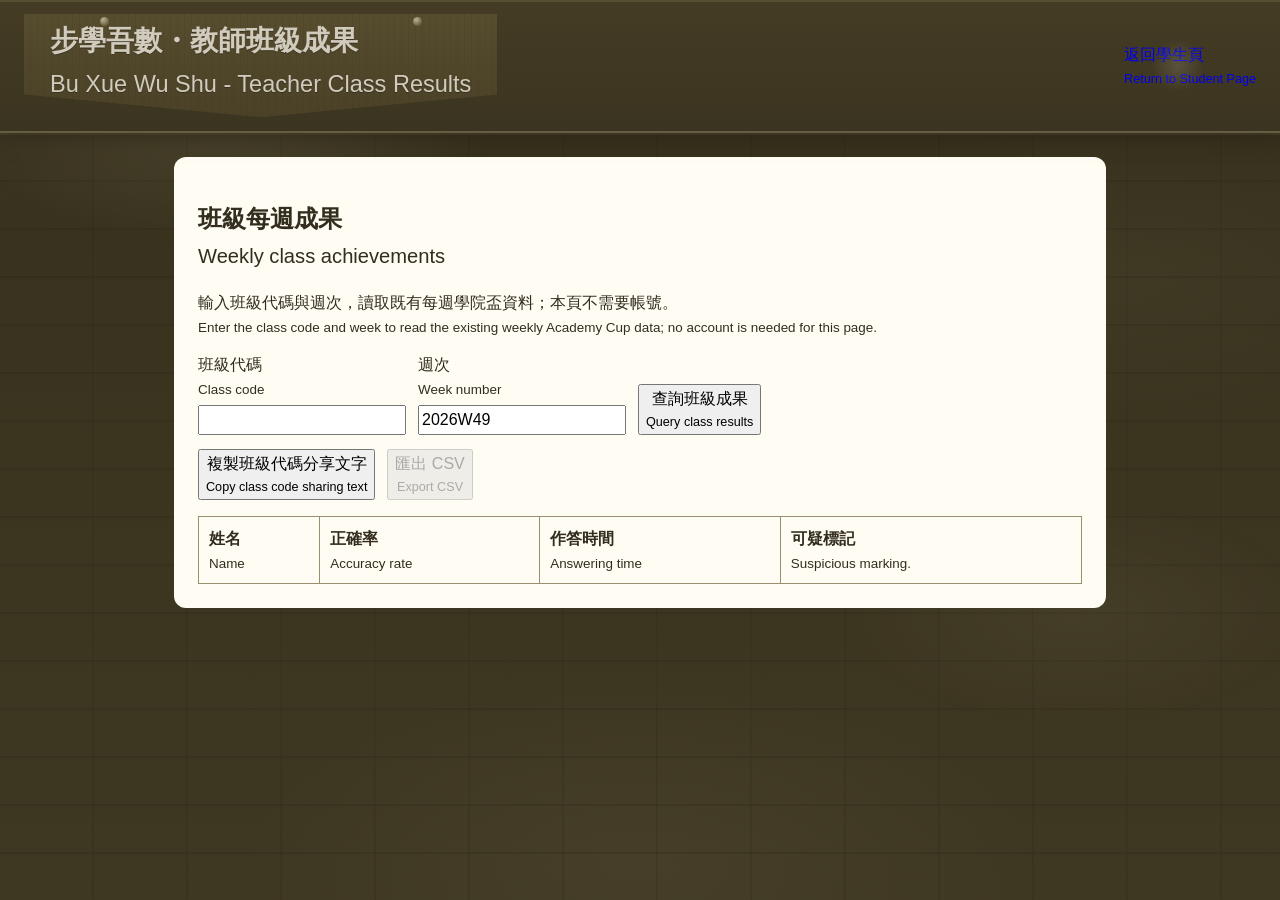
<file: math-teacher.html>
<!doctype html>
<html lang="zh-Hant">
<head>
  <meta charset="UTF-8" />
  <meta name="viewport" content="width=device-width, initial-scale=1.0" />
  <title>步學吾數・教師班級成果 / Step into Mathematics</title>
  <link rel="stylesheet" href="math.css?v=9b4a36ff62" />
</head>
<body class="teacher-page">
  <header class="topbar"><h1>步學吾數・教師班級成果</h1><nav><a href="math.html">返回學生頁</a></nav></header>
  <main class="teacher-main">
    <section class="teacher-panel" aria-labelledby="teacher-heading">
      <h2 id="teacher-heading">班級每週成果</h2>
      <p>輸入班級代碼與週次，讀取既有每週學院盃資料；本頁不需要帳號。</p>
      <form id="teacher-query">
        <label>班級代碼 <input id="teacher-room-code" required maxlength="40" autocomplete="off"></label>
        <label>週次 <input id="teacher-week" required pattern="\d{4}W\d{2}" placeholder="2026W29"></label>
        <button type="submit">查詢班級成果</button>
      </form>
      <div class="teacher-actions">
        <button id="teacher-copy-room" type="button">複製班級代碼分享文字</button>
        <button id="teacher-export-csv" type="button" disabled>匯出 CSV</button>
      </div>
      <p id="teacher-status" role="status" aria-live="polite"></p>
      <div class="teacher-table-wrap"><table id="teacher-results"><thead><tr><th>姓名</th><th>正確率</th><th>作答時間</th><th>可疑標記</th></tr></thead><tbody></tbody></table></div>
    </section>
  </main>
  
<script src="math-assets-1.js?v=cfdaf8c149"></script>
<script src="math-assets-2.js?v=dcce5ee3ed"></script>
<script src="math-assets-3.js?v=b293b37b81"></script>
<script src="math-assets-4.js?v=6dd4e45bd1"></script>
<script src="math-data.js?v=b7c9df17a8"></script>
<script src="math-en.js?v=d4c27fc9a0"></script>
<script src="math-runtime.js?v=c632b8896b"></script>
<script type="module" src="math-teacher.js?v=f87baaaa3e"></script>
</body>
</html>
</file>
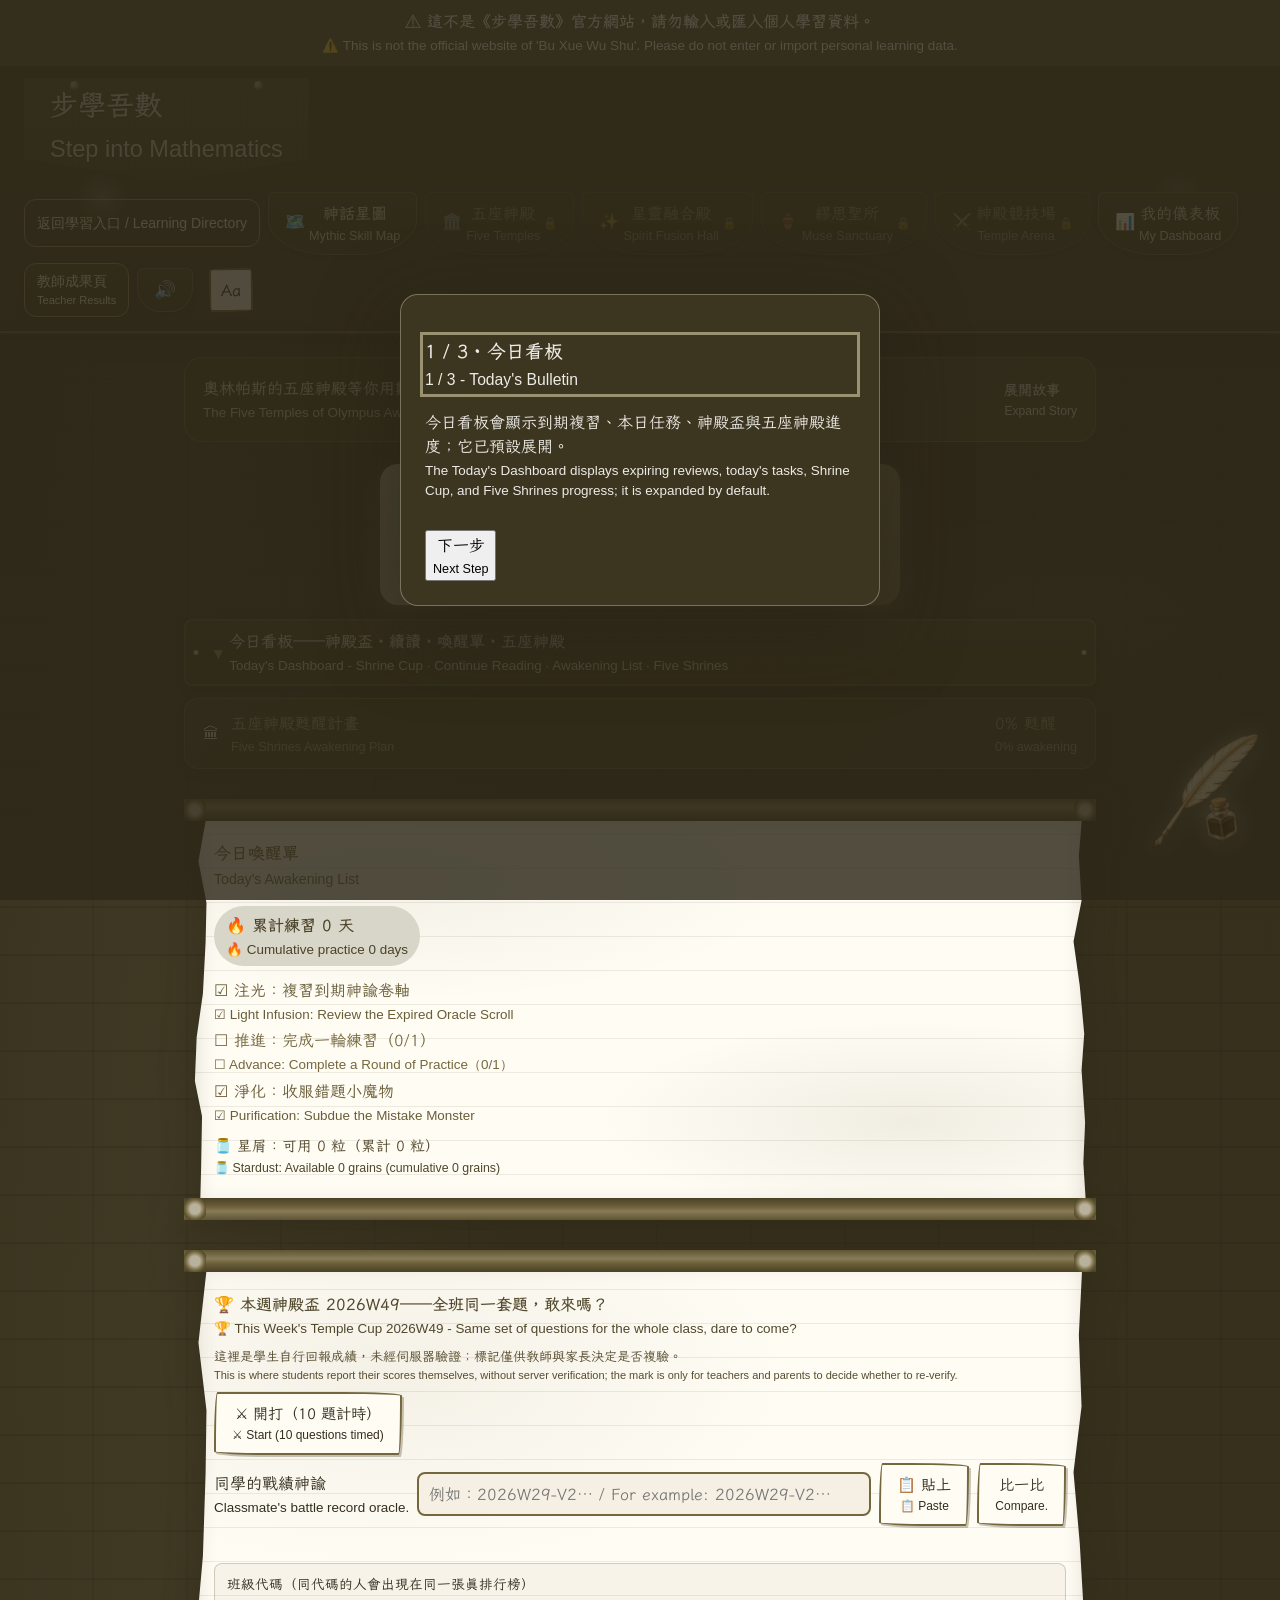
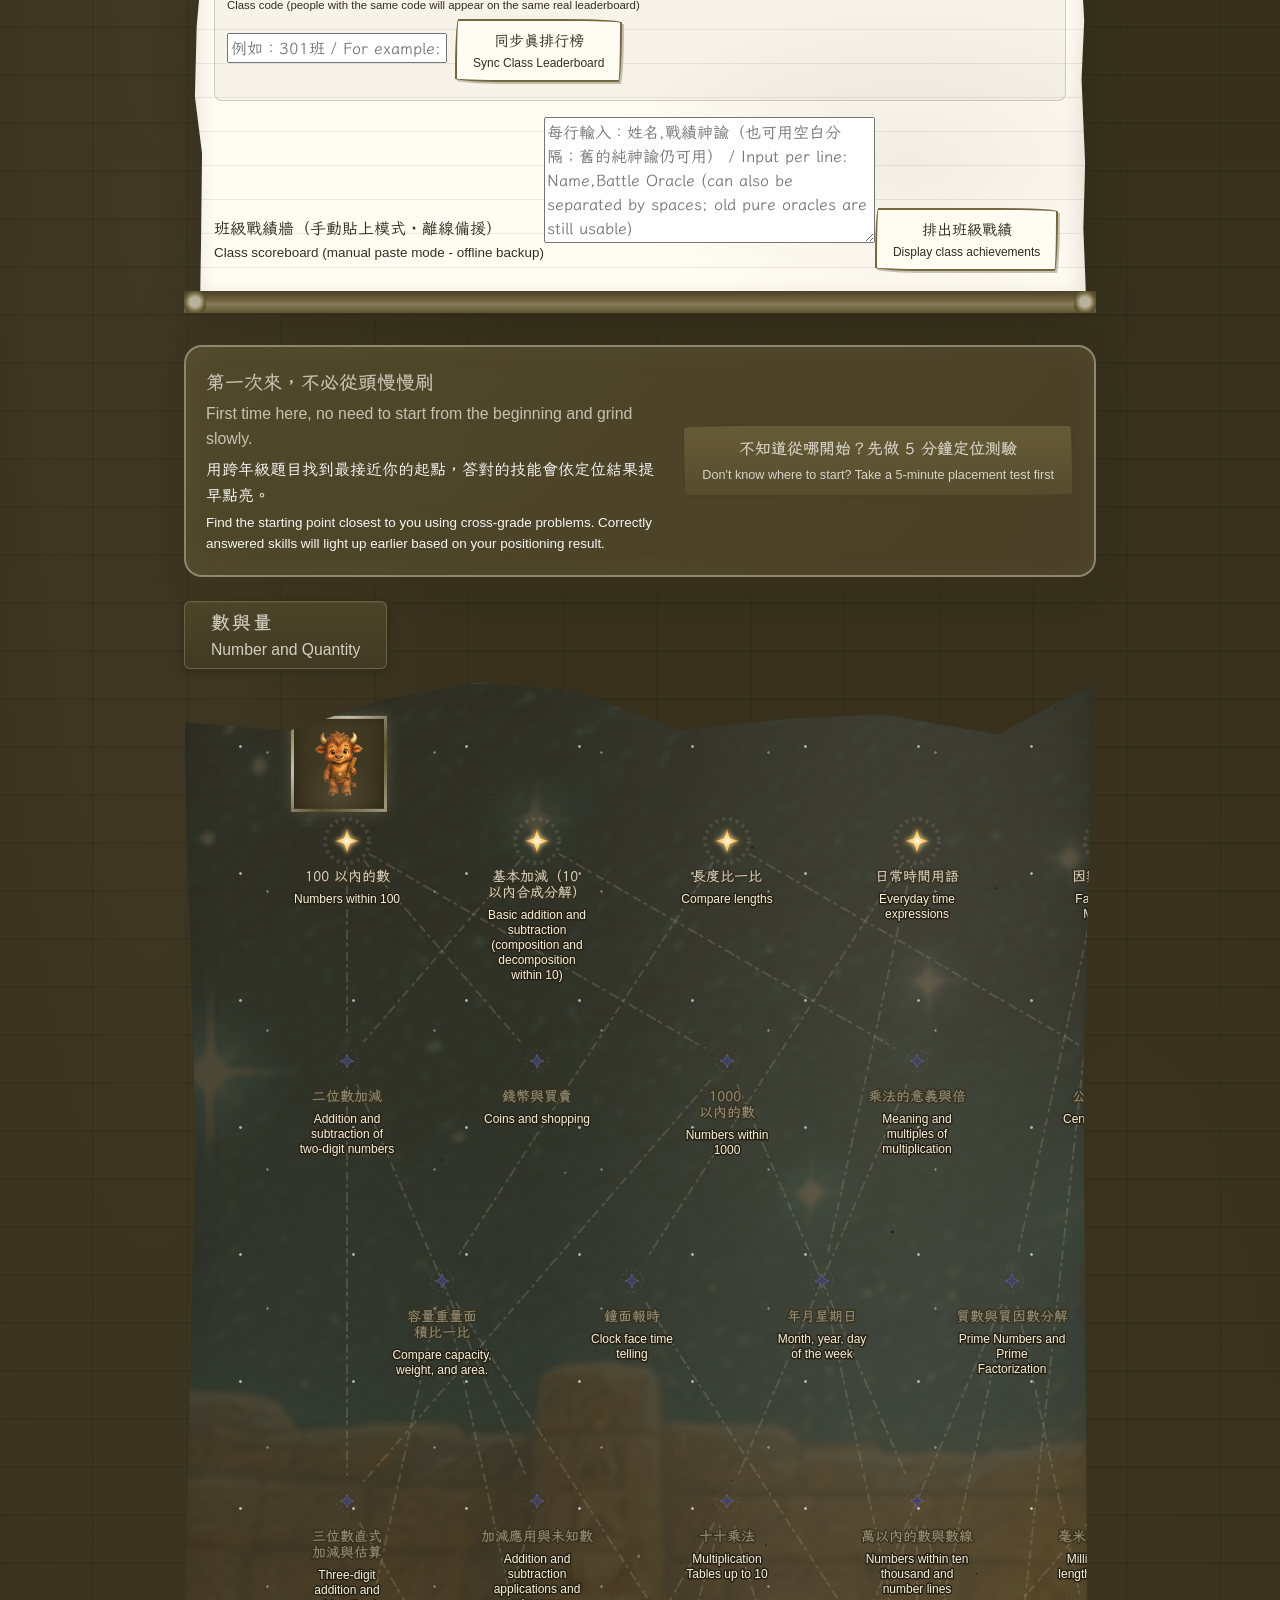
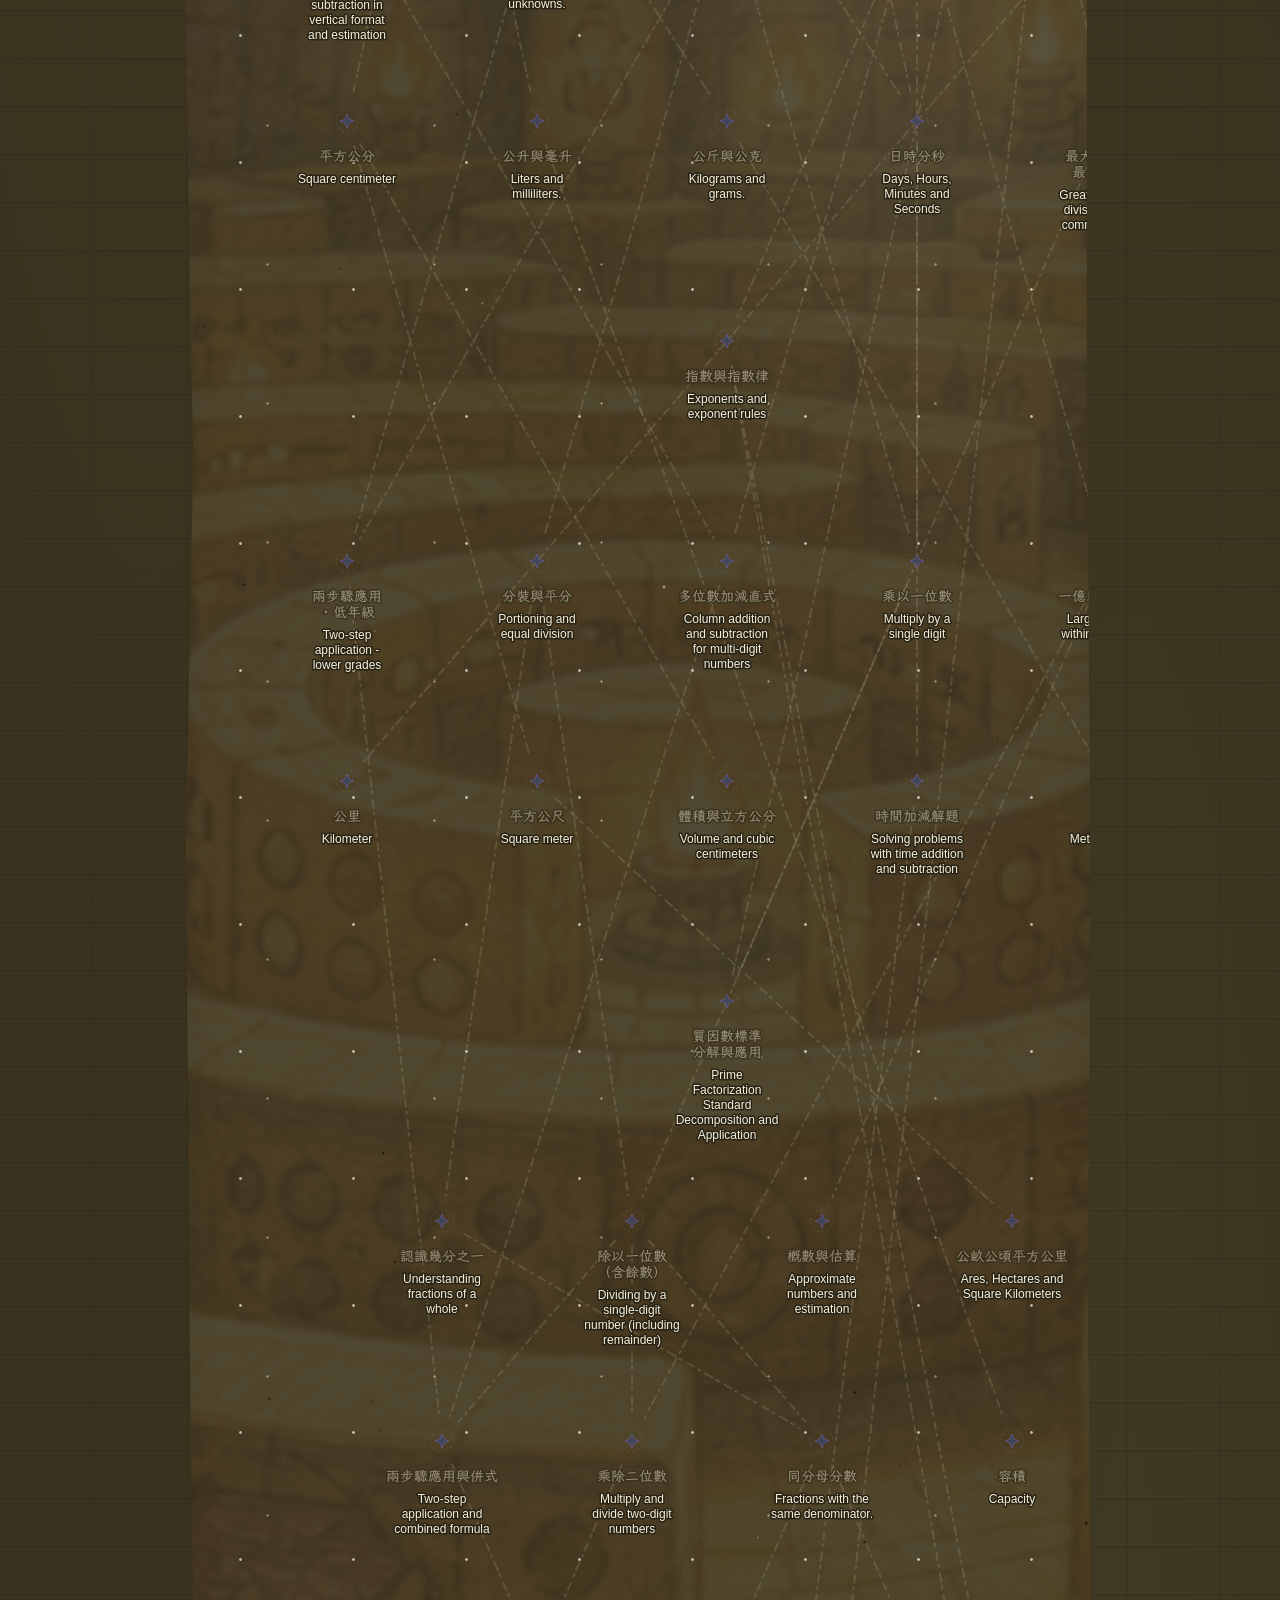
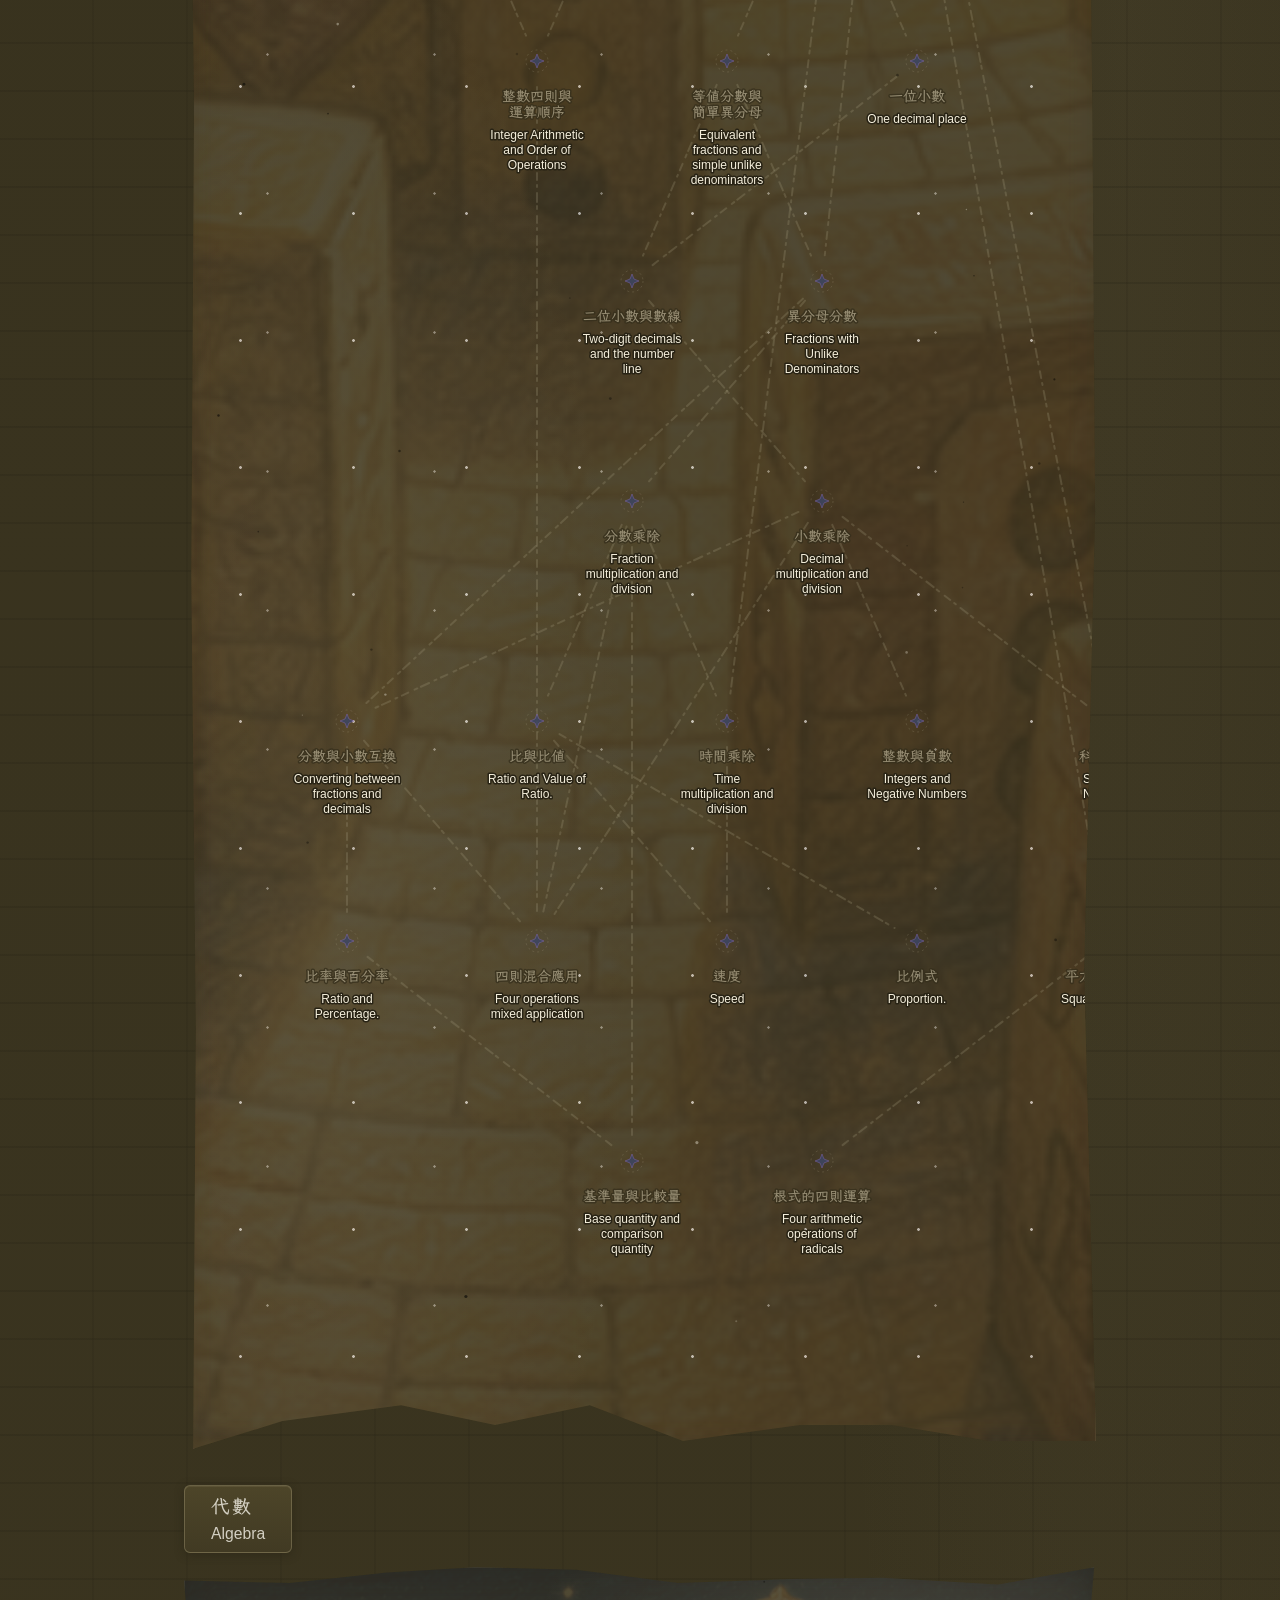
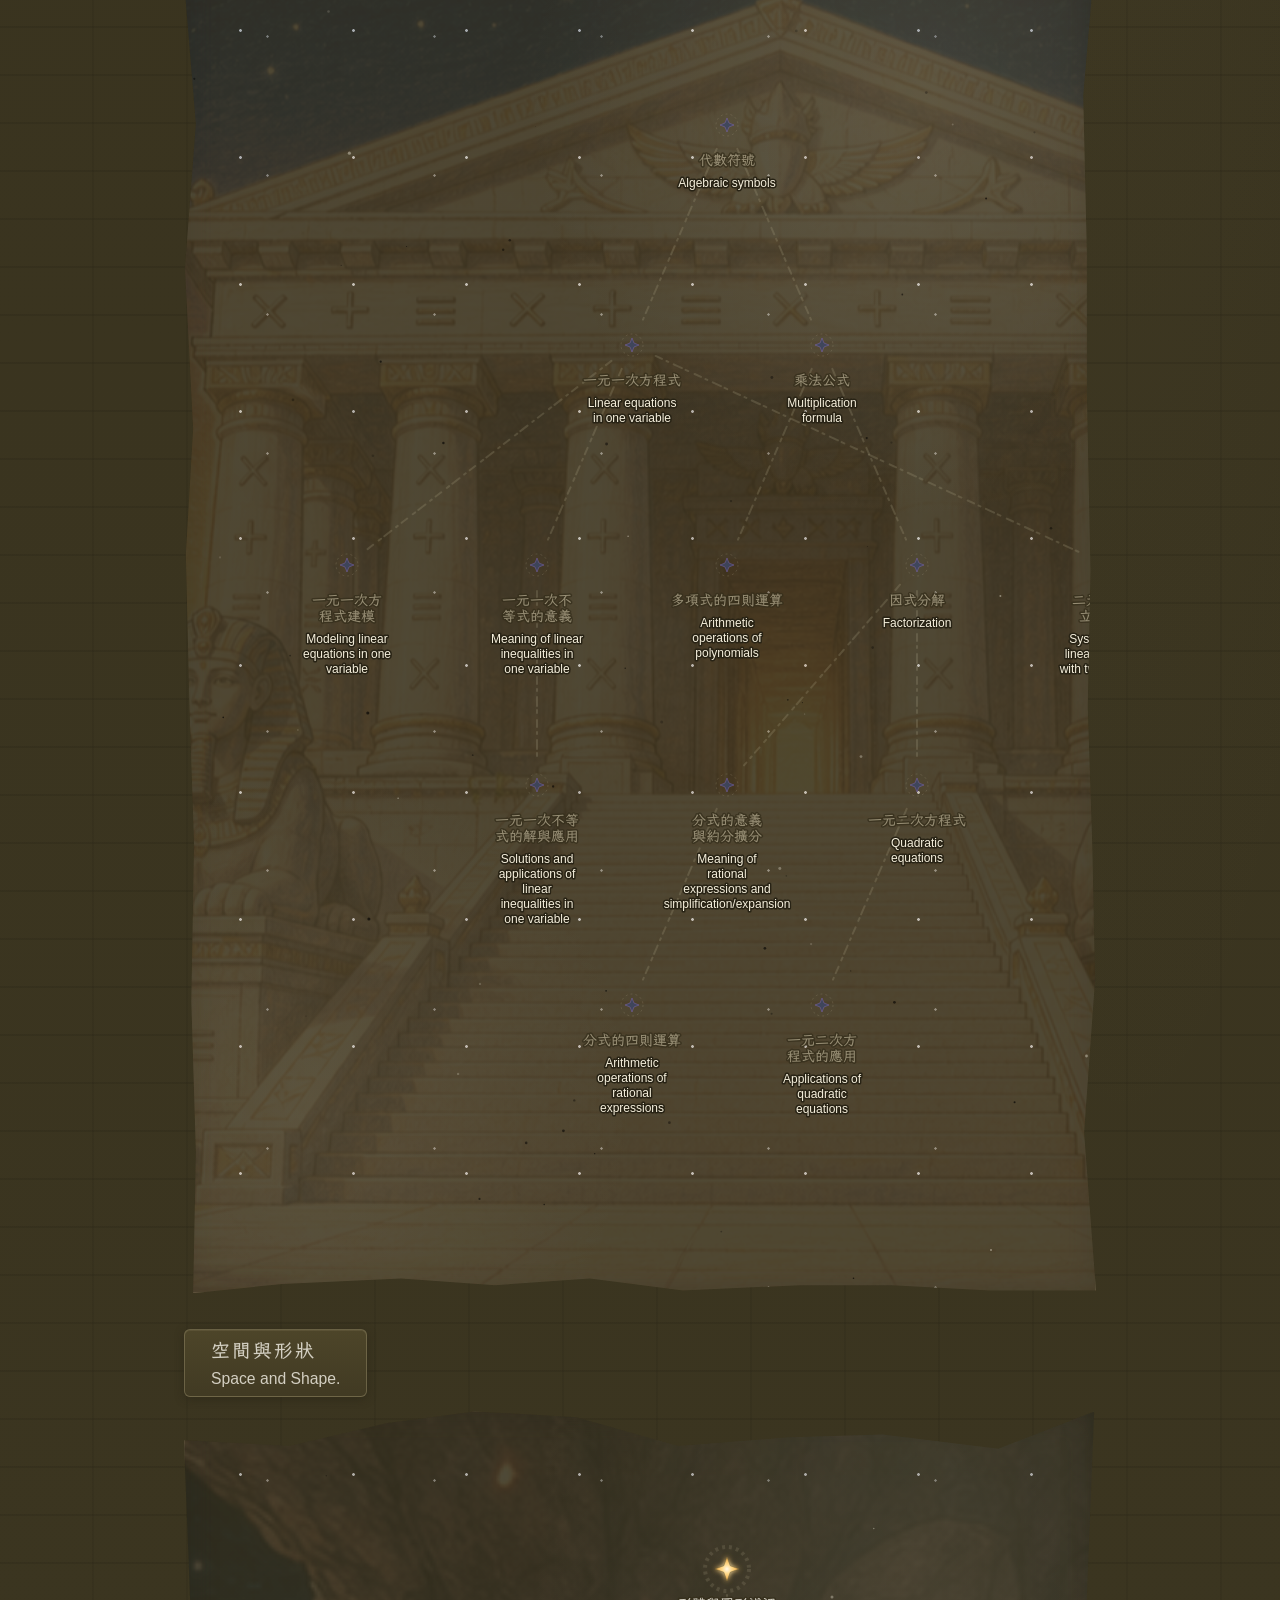
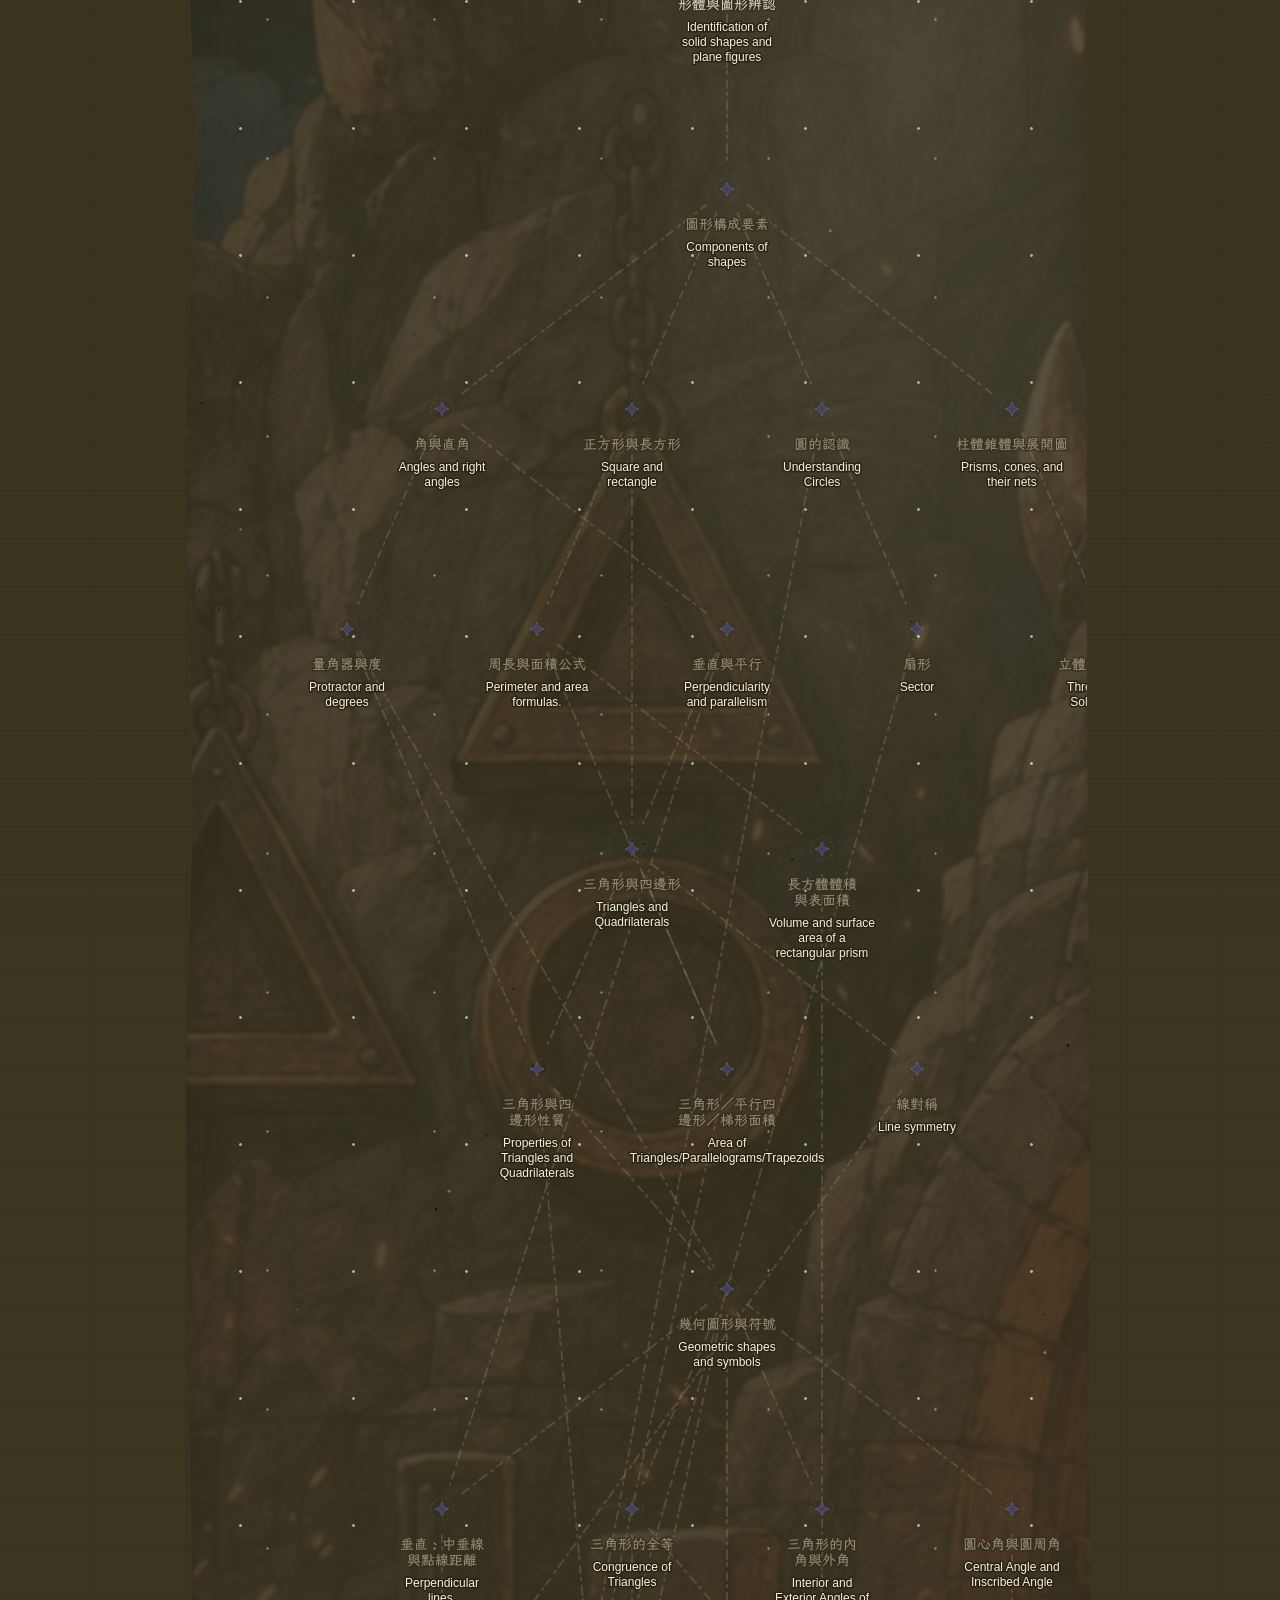
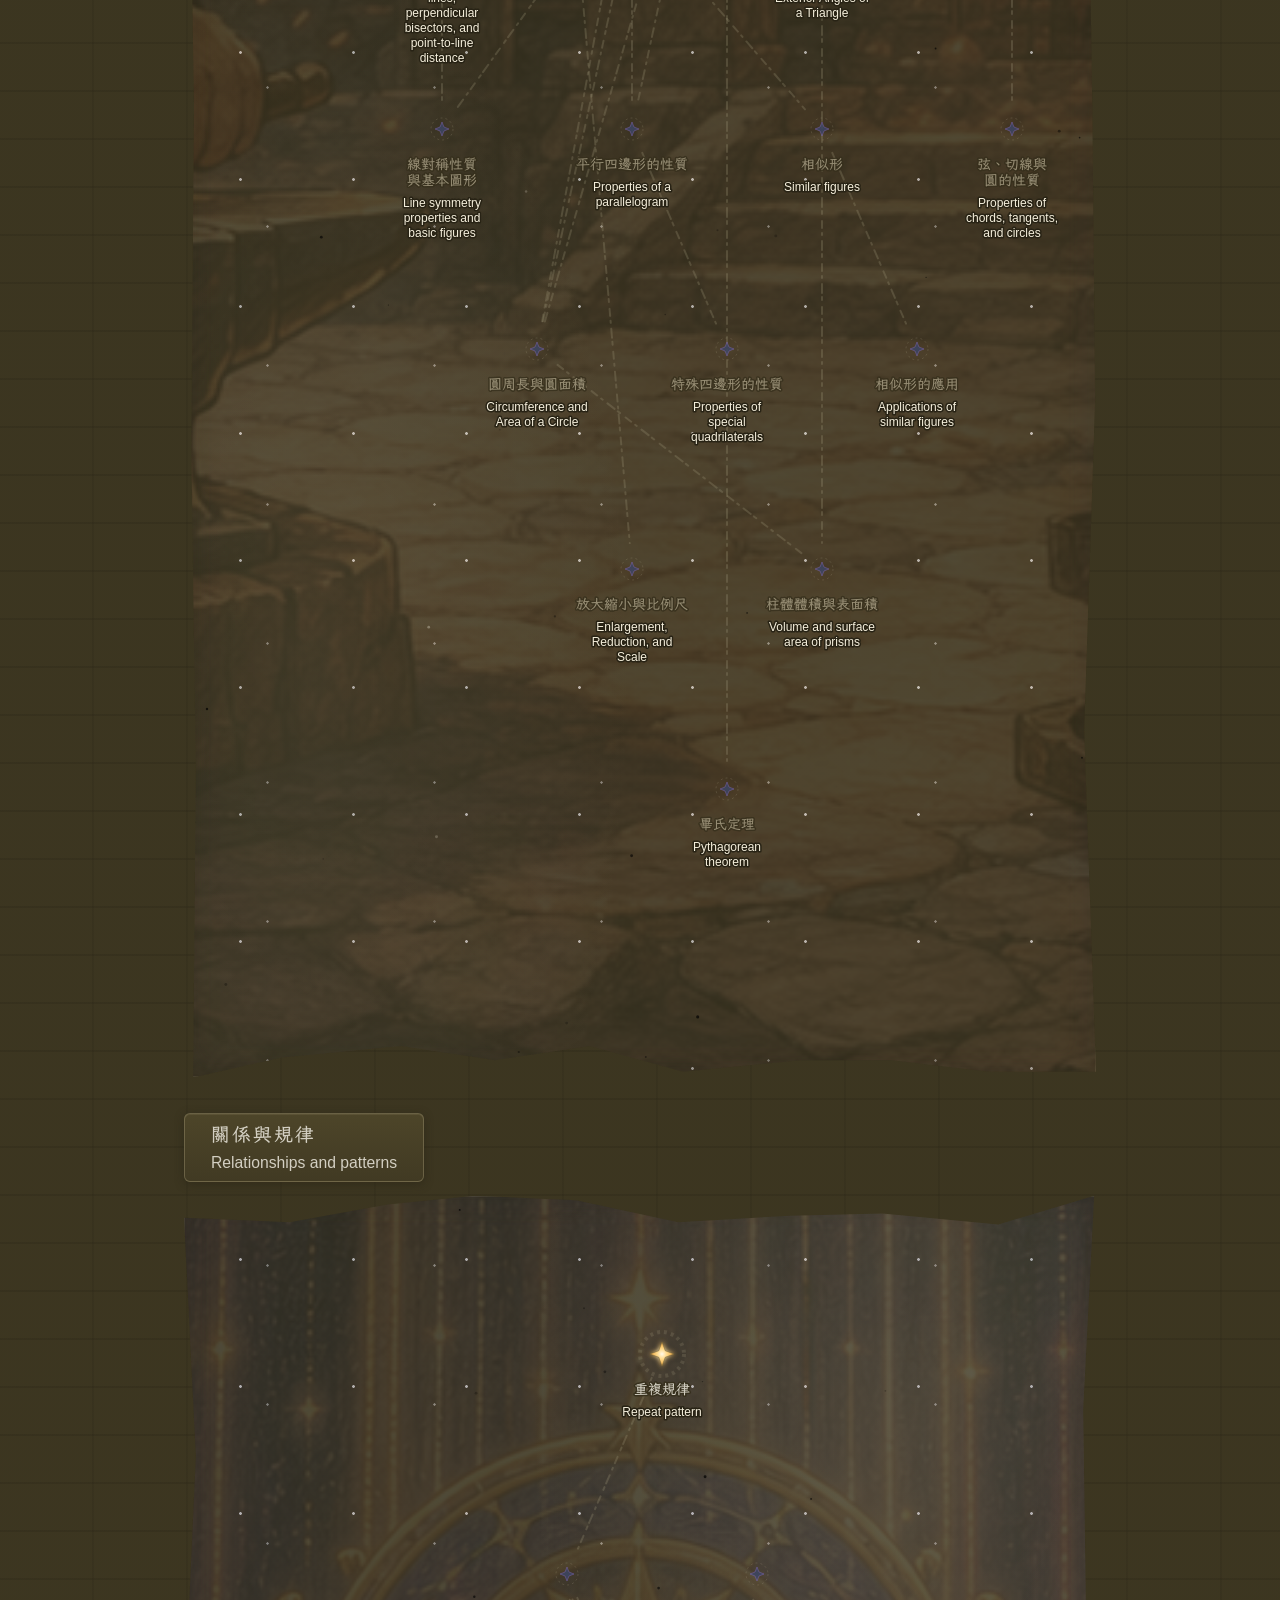
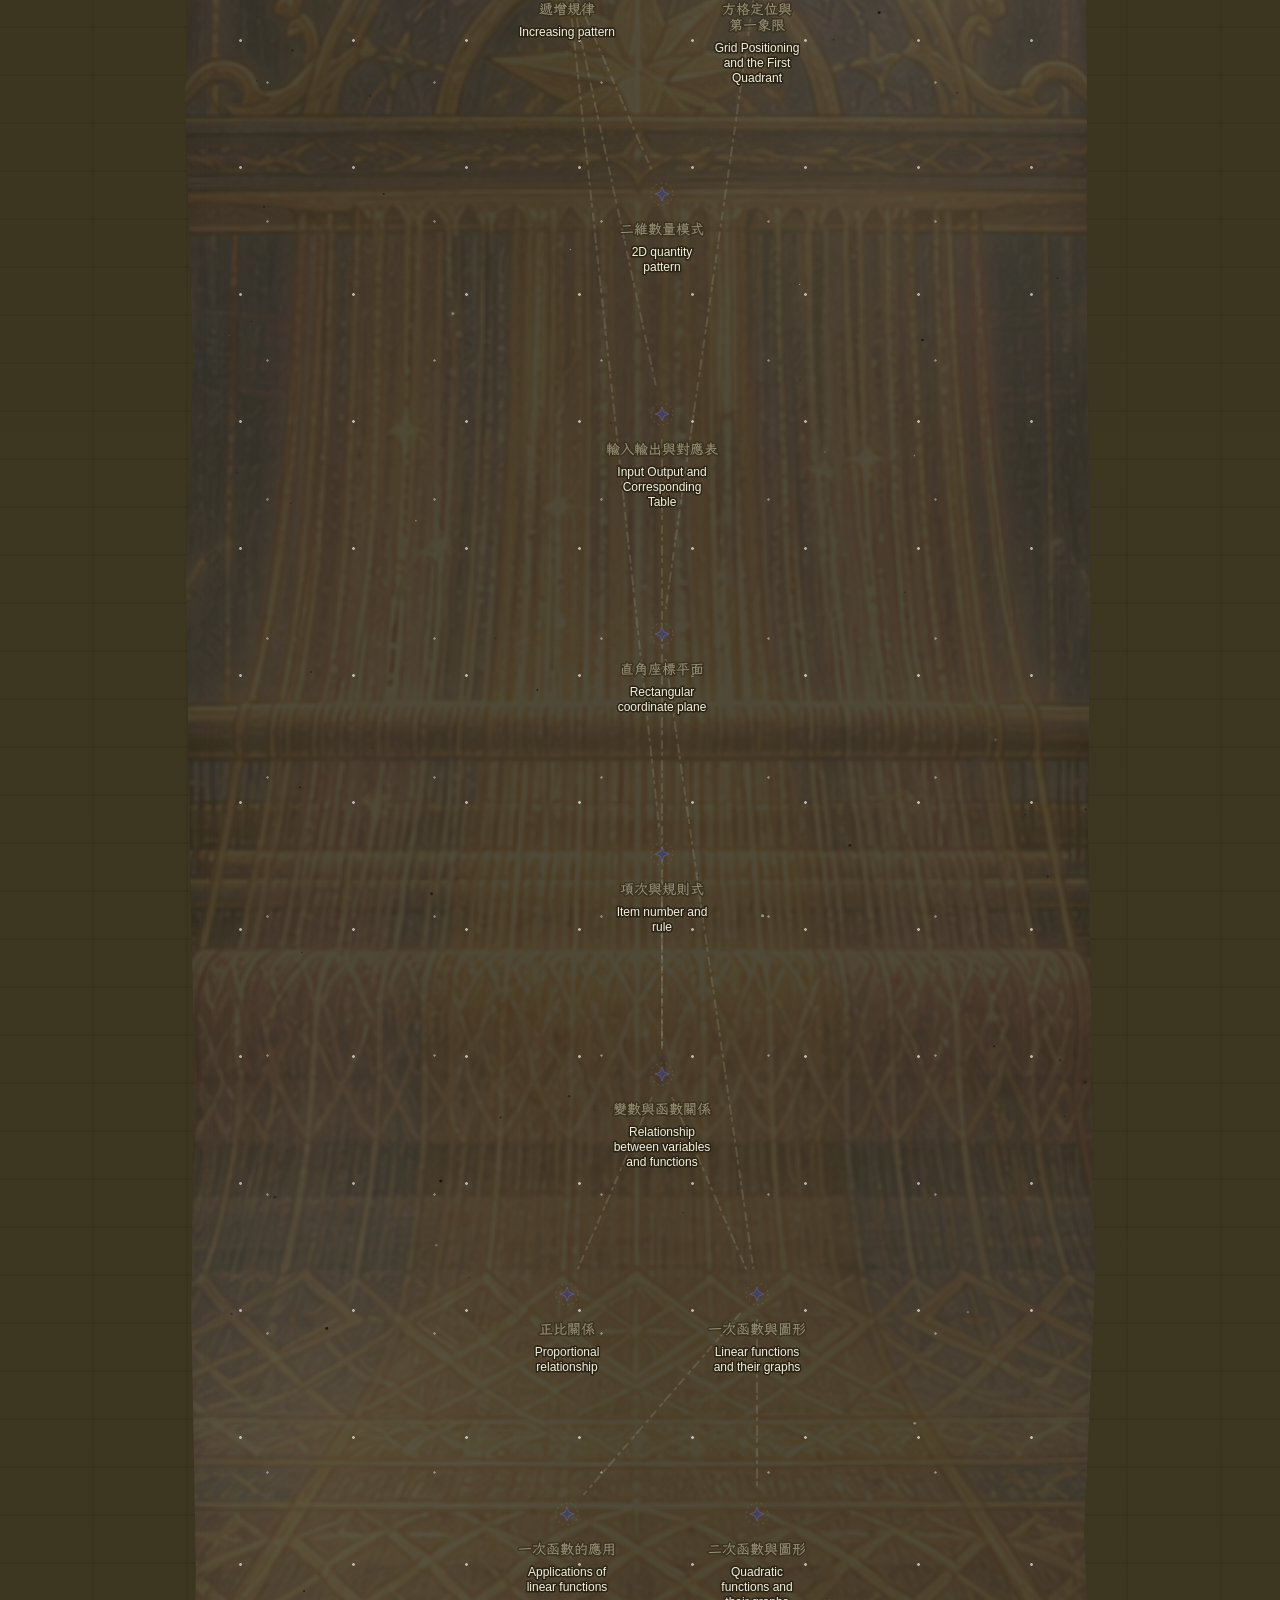
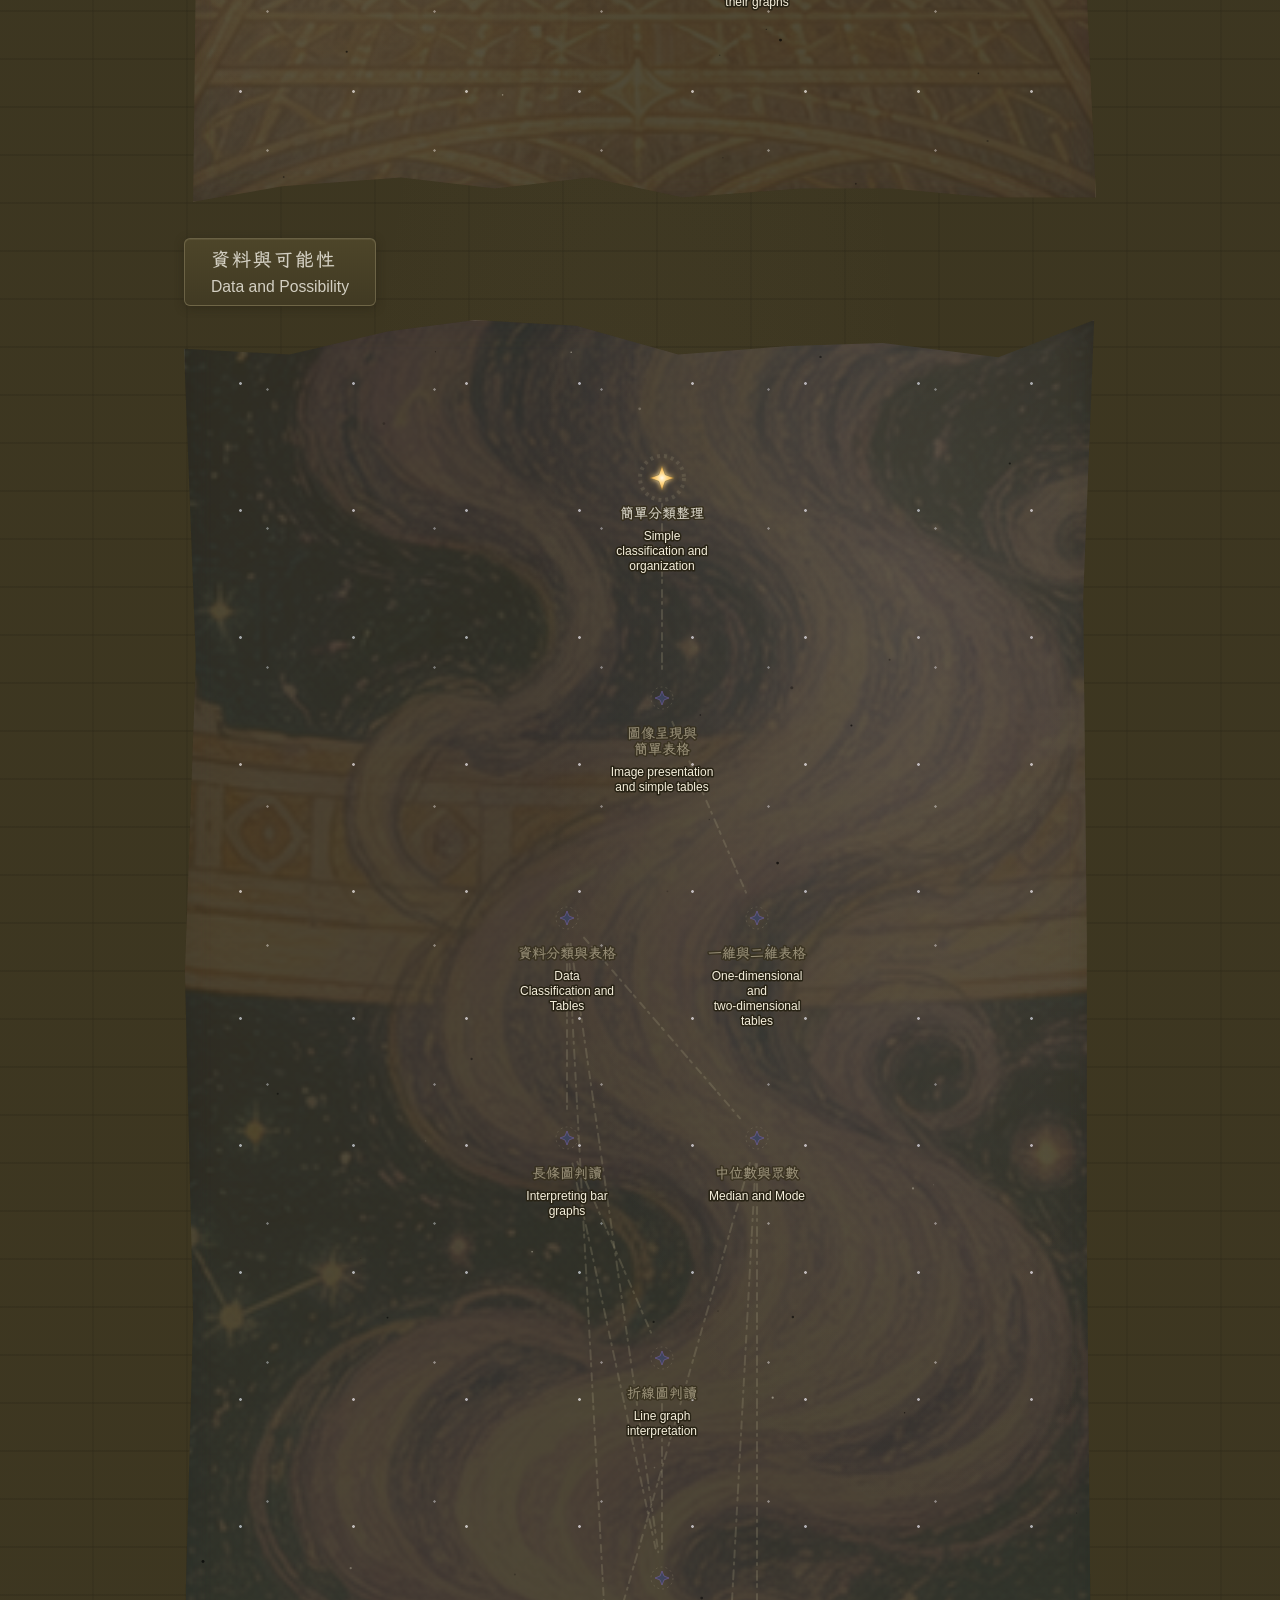
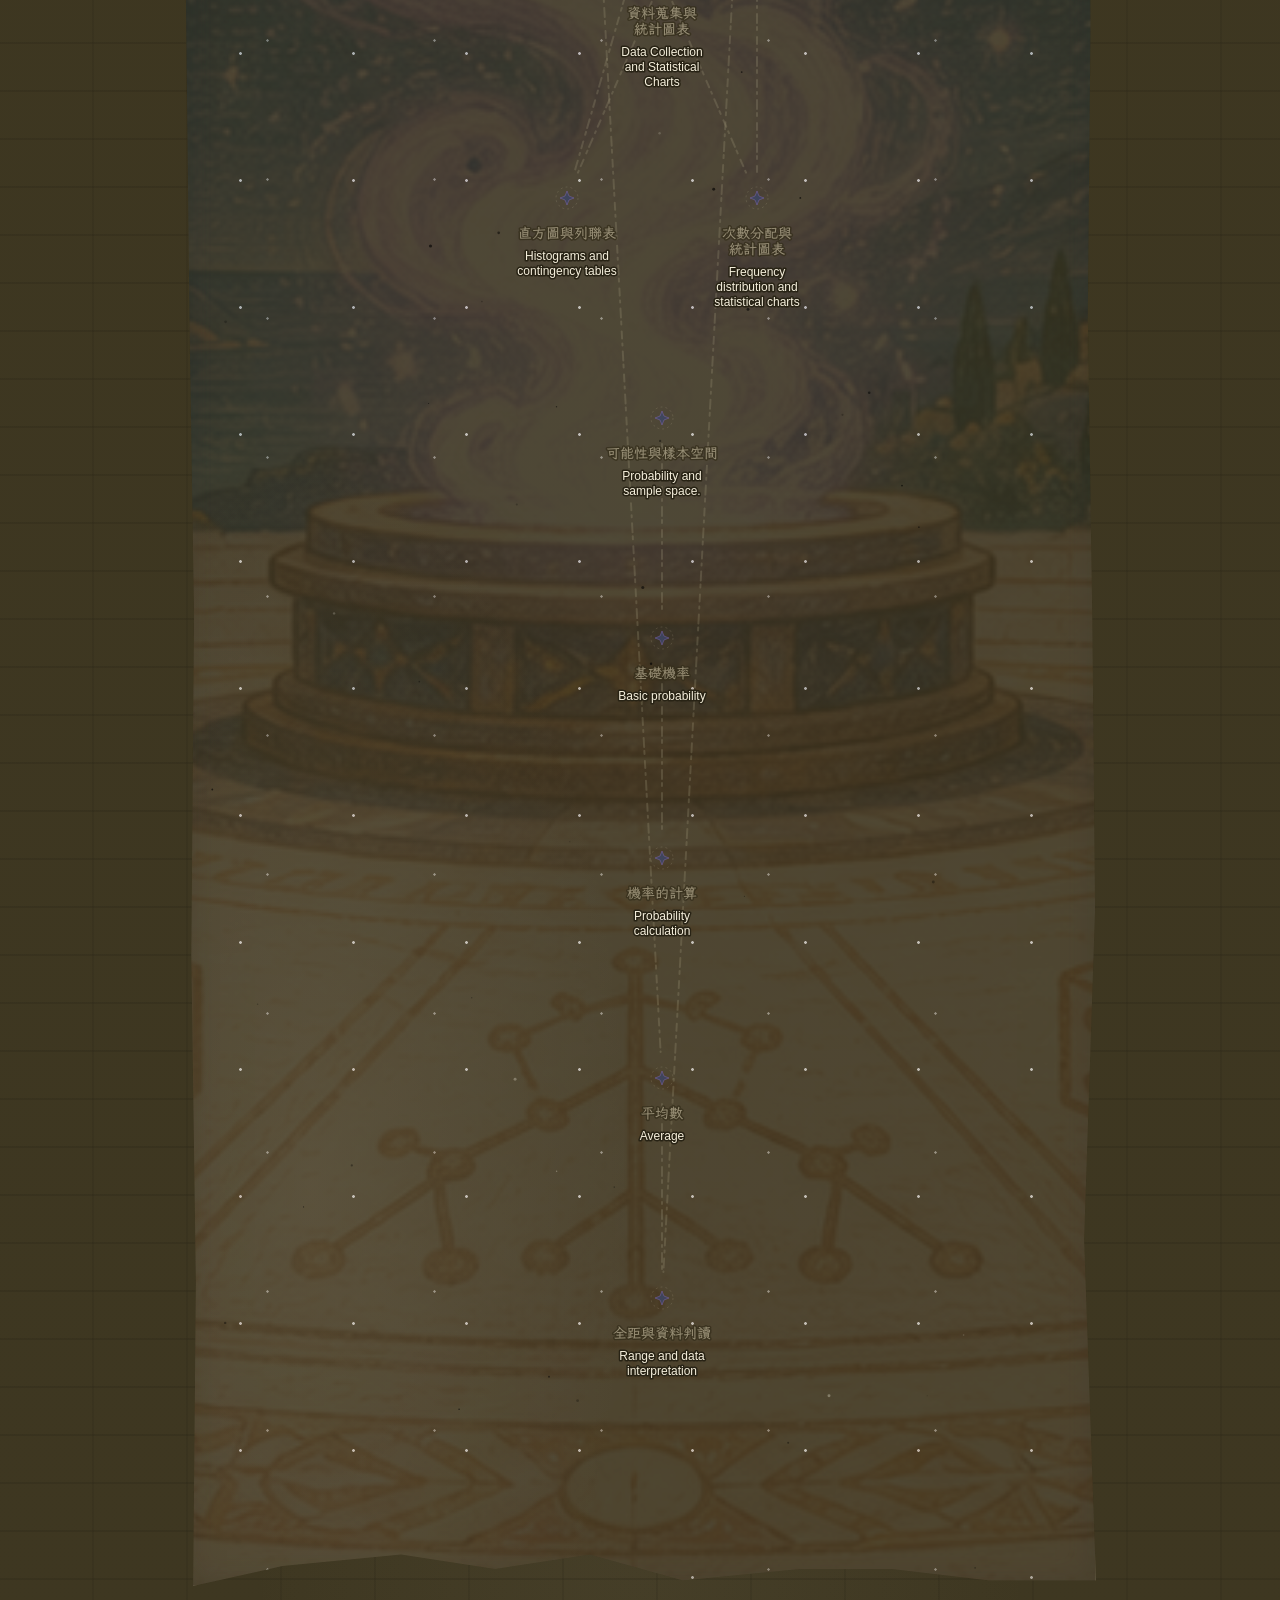
<file: math.html>
<!doctype html>
<html lang="zh-Hant">
<head>
  <meta charset="UTF-8" />
  <meta name="viewport" content="width=device-width, initial-scale=1.0, viewport-fit=cover" />
  <title>步學吾數・奧林帕斯數術神殿 / Step into Mathematics</title>
  
  
  
  
  
  
  
  
  <link rel="preconnect" href="https://fonts.googleapis.com" />
  <link rel="preconnect" href="https://fonts.gstatic.com" crossorigin />
  <link rel="stylesheet" href="https://fonts.googleapis.com/css2?family=LXGW+WenKai+TC:wght@400;700&amp;display=swap" />
  <link rel="stylesheet" href="math.css?v=9b4a36ff62" />
  <script src="https://xuexi-hangzhan-api.hk6429.workers.dev/naicheng-sso.js" defer></script>
</head>
<body>
  <a class="skip-link" href="#view-home">跳到主要內容</a>
  <header class="topbar">
    <h1>步學吾數</h1>
    <nav class="topbar-nav"><a href="./">返回學習入口 / Learning Directory</a>
      <button id="nav-home" aria-current="page" title="回到神話星圖，開始練習"><span class="nav-icon" aria-hidden="true">🗺️</span>神話星圖</button>
      <button id="nav-workshop" title="五座神殿：挑戰守護者 Boss 戰"><span class="nav-icon" aria-hidden="true">🏛️</span>五座神殿</button>
      <button id="nav-fusion" title="星靈融合殿：把數字融合成新星靈、逛班級市集"><span class="nav-icon" aria-hidden="true">✨</span>星靈融合殿</button>
      <button id="nav-sanctuary" title="繆思聖所：用精熟度佈置你的神殿"><span class="nav-icon" aria-hidden="true">🏺</span>繆思聖所</button>
      <button id="nav-arena" title="神殿競技場：和同學比速度與正確率"><span class="nav-icon" aria-hidden="true">⚔️</span>神殿競技場</button>
      <button id="nav-dashboard" title="我的儀表板：看進度與弱點"><span class="nav-icon" aria-hidden="true">📊</span>我的儀表板</button>
      <a class="teacher-link" href="math-teacher.html">教師成果頁</a>
      <button id="nav-sfx" class="nav-sfx" aria-label="音效開關" aria-pressed="false">🔇</button>
      <details id="accessibility-settings" class="accessibility-settings">
        <summary aria-label="輔助設定">Aa</summary>
        <div class="accessibility-settings-panel">
          <fieldset><legend>全站字級</legend>
            <label><input type="radio" name="font-size" value="standard">標準</label>
            <label><input type="radio" name="font-size" value="large">大</label>
            <label><input type="radio" name="font-size" value="xlarge">特大</label>
          </fieldset>
          <label class="setting-check"><input id="setting-sprint-warning" type="checkbox">顯示疾筆倒數紅色閃動警示</label>
          <label class="setting-check"><input id="setting-combo-break" type="checkbox">顯示連詠中斷視覺效果</label>
          <label class="setting-check"><input id="setting-haptics" type="checkbox">開啟手機震動回饋（觸覺敏感可關閉）</label>
        </div>
      </details>
    </nav>
  </header>
  <div id="toast-live" role="status" aria-live="polite" class="visually-hidden"></div>

  <main>
    <section id="view-home" class="view active" aria-labelledby="home-heading">
      <h2 id="home-heading" class="visually-hidden" tabindex="-1">神話星圖</h2>
      <section id="mythos-lore" class="mythos-lore" aria-labelledby="mythos-lore-heading">
        <details class="mythos-lore-details">
          <summary><span id="mythos-lore-heading">奧林帕斯的五座神殿等你用數學喚醒</span><span class="mythos-lore-action"><span class="lore-open-label">展開故事</span><span class="lore-close-label">收合故事</span></span></summary>
          <div class="mythos-lore-body">
            <figure class="mythos-style-figure">
              <img id="mythos-style-guide" data-math-src="assets/mythos/style-guide.png" alt="奧林帕斯數術神殿世界觀與角色風格總覽" loading="lazy" decoding="async" />
            </figure>
            <div class="mythos-lore-copy">
              <h3>奧林帕斯數術神殿</h3>
              <p>傳說奧林帕斯的智慧之火曾照亮每一條數術之路，直到混沌之霧封住五片領地。迷宮地底城的米諾陶洛斯守護數與量，斯芬克斯神殿以謎題考驗代數；獨眼巨人鍛造坊把空間與形狀鑄成精準器物，命運三女神紡織殿將關係與規律編入命線，德爾菲神諭殿則由皮媞亞與巨蟒辨讀資料與可能性。雅典娜派出五位智慧引路人，陪伴學徒閱讀神諭卷軸、破解題目，逐步喚醒沉睡的神殿。每一次計算、每一次驗證，都會留下神話印記；當五座神殿重新發光，學徒也將明白，真正的神力不是猜中答案，而是能說清楚自己的思考，並願意從錯誤中再走一步。在「步學吾數」，你不必一口氣征服整座奧林帕斯；只要今天比昨天多點亮一小段路，智慧女神的火炬就會始終在前方等你。</p>
            </div>
          </div>
        </details>
      </section>
      <div id="skilltree-container" class="skilltree"></div>
    </section>

    <section id="view-quiz" class="view" aria-labelledby="quiz-node-name">
      <h2 id="quiz-node-name" tabindex="-1">神諭卷軸練功</h2>
      <span id="quiz-streak"></span>
      <div id="quiz-progressbar" class="quiz-progressbar" role="progressbar" aria-valuemin="1" aria-valuemax="1" aria-valuenow="1" aria-label="第 1 題，共 1 題"></div>
      <div id="quiz-live" role="status" aria-live="polite" class="visually-hidden"></div>
      <div id="quiz-area"></div>
    </section>

    <section id="view-dashboard" class="view" aria-labelledby="dashboard-heading">
      <h2 id="dashboard-heading" class="visually-hidden" tabindex="-1">我的儀表板</h2>
      <div id="dashboard-content"></div>
    </section>

    <section id="view-workshop" class="view" aria-labelledby="workshop-heading">
      <h2 id="workshop-heading" class="visually-hidden" tabindex="-1">奧林帕斯五座神殿</h2>
      <div id="workshop-content"></div>
    </section>

    <section id="view-fusion" class="view" aria-labelledby="fusion-heading">
      <h2 id="fusion-heading" class="visually-hidden" tabindex="-1">星靈融合殿</h2>
      <div id="fusion-content"></div>
    </section>

    <section id="view-sanctuary" class="view" aria-labelledby="sanctuary-heading">
      <h2 id="sanctuary-heading" class="visually-hidden" tabindex="-1">繆思聖所</h2>
      <div id="sanctuary-content"></div>
    </section>

    <section id="view-arena" class="view" aria-labelledby="arena-heading">
      <h2 id="arena-heading" class="visually-hidden" tabindex="-1">神殿競技場</h2>
      <div id="arena-content"></div>
    </section>
  </main>

  <footer class="site-footer">
    <details class="parents-note" id="parents-note">
      <summary>給家長與老師</summary>
      <div class="parents-note-body">
        <p><strong>這是一個給孩子練數學的遊戲，沒有帳號、沒有廣告、沒有內購。</strong></p>
        <ul>
          <li><strong>資料只存在這台裝置</strong>：所有學習進度、收藏與紀錄都存在瀏覽器本機（localStorage），我們的伺服器不保存孩子的個人學習資料。換裝置可用儀表板的「神使行囊」匯出／匯入。</li>
          <li><strong>沒有真實金流</strong>：遊戲裡的「星屑」「星靈」「市集」全是虛擬的，且獎勵綁在「真的答對、真的精熟」上，不是登入天數或點擊次數。</li>
          <li><strong>連續紀錄與排行榜的設計</strong>：連續紀錄採「只加不罰、斷了不清零」，不製造每日打卡壓力；競技場／班級排行榜是同學互相回報、未經嚴格驗證，僅供老師與家長參考。倒數警示與手機震動都可在右上角「Aa」設定關閉。</li>
          <li><strong>計數器只記造訪數</strong>：頁面右下的訪客計數只統計造訪次數，不記錄任何個人資訊。</li>
        </ul>
        <button type="button" id="clear-local-data" class="parents-clear-btn">清除這台裝置上的所有學習資料</button>
        <p class="parents-clear-note" id="clear-local-data-note" role="status"></p>
      </div>
    </details>
  </footer>

  <div id="tip-bubble-root"></div>
  <img data-math-src="assets/deco/quill.png" class="quill-deco" alt="" loading="lazy" decoding="async" />

  

  
  
  
<script src="math-assets-1.js?v=cfdaf8c149"></script>
<script src="math-assets-2.js?v=dcce5ee3ed"></script>
<script src="math-assets-3.js?v=b293b37b81"></script>
<script src="math-assets-4.js?v=6dd4e45bd1"></script>
<script src="math-data.js?v=b7c9df17a8"></script>
<script src="math-en.js?v=d4c27fc9a0"></script>
<script src="math-runtime.js?v=c632b8896b"></script>
<script type="module" src="math-app.js?v=b73f210156"></script>
</body>
</html>
</file>
<file: math.css>
/* 世界觀雙主題「暖羊皮紙」token 組（V9 釐清）：以下 --paper / --ink / --pencil / --cp-* /
   --strand-* 專供「卷軸讀題面」等暖色紙面元件；深藍夜空舞台請改用 --star-* / --starlight-*
   （定義在本檔約 1553 行）。兩組刻意並存、勿混用：暖字勿上夜空、亮字勿上紙面，避免低對比。 */
:root {
  --base-font-size: 16px;
  /* 紙 */
  --paper: #e5e3db;
  --paper-bright: #ebeae4;
  --paper-deep: #d6d2c5;
  --paper-shadow: rgba(80,71,43, 0.22);
  --grid-line: rgba(105,93,56, 0.14);

  /* 墨（鉛筆） */
  --ink: #433b24;
  --ink-dim: #6f623b;
  --pencil: #4d4529;
  --pencil-soft: rgba(77,69,41, 0.45);
  --graphite-faint: #b5ae98;

  /* 彩色鉛筆 */
  --cp-red: #6e623b;
  --cp-green: #695d38;
  --cp-blue: #6f633b;
  --cp-orange: #766940;
  --cp-yellow: #72653d;

  --strand-number: #605533;
  --strand-algebra: #766940;
  --strand-geometry: #776a42;
  --strand-pattern: #908665;
  --strand-data: #685c37;

  --font-hand: "LXGW WenKai TC", "Yuanti TC", "PingFang TC", "Microsoft JhengHei", sans-serif;
  --font-sans: "LXGW WenKai TC", "PingFang TC", "Microsoft JhengHei", sans-serif;
  --font-mono-num: "SF Mono", "Roboto Mono", ui-monospace, monospace;

  --fs-title: 1.75rem;
  --fs-node: 1rem;
  --fs-stem: 1.25rem;
  --fs-option: 1rem;
  --fs-caption: 0.875rem;
  --lh-body: 1.5;

  /* 手繪感核心代幣 */
  --sketch-radius-a: 255px 15px 225px 15px / 15px 225px 15px 255px;
  --sketch-radius-b: 15px 255px 15px 225px / 225px 15px 255px 15px;
  --sketch-border: 2px solid var(--pencil);
  --sketch-shadow: 2px 3px 0 var(--paper-shadow);

  font-family: var(--font-sans);
}

html { font-size: var(--base-font-size); }
.accessibility-settings { position: relative; z-index: 20; margin-left: 8px; }
.accessibility-settings summary {
  cursor: pointer; list-style: none; display: flex; align-items: center; justify-content: center;
  min-width: 44px; min-height: 44px; font-weight: 700; font-size: 1rem;
  font-family: var(--font-hand); background: var(--paper); color: var(--ink);
  border: var(--sketch-border); border-radius: var(--sketch-radius-a);
  box-shadow: var(--sketch-shadow);
}
.accessibility-settings summary::-webkit-details-marker { display: none; }
.accessibility-settings[open] summary { border-color: #3b3520; }
.accessibility-settings-panel {
  position: absolute; top: calc(100% + 8px); right: 0; width: max-content; max-width: min(85vw, 320px);
  padding: 12px 14px; border: 1px solid rgba(150,141,110,.45); border-radius: 10px;
  background: rgba(53,47,28,.94); color: #dad7cc; box-shadow: 0 6px 18px rgba(37,33,20,.35);
}
.accessibility-settings-panel fieldset { margin: 0 0 8px; border: none; padding: 0; }
.accessibility-settings-panel label { display: flex; gap: 6px; align-items: center; margin: 5px 0; }
.combo-break { animation: combo-break-shake 480ms ease-out; }
@keyframes combo-break-shake {
  0%, 100% { transform: translateX(0); background-color: transparent; box-shadow: none; }
  18% { transform: translateX(-10px) rotate(-0.3deg); background-color: rgba(110,98,59, 0.2); box-shadow: inset 0 0 0 4px rgba(110,98,59, 0.45); }
  38% { transform: translateX(9px) rotate(0.25deg); background-color: rgba(110,98,59, 0.12); }
  58% { transform: translateX(-6px); }
  78% { transform: translateX(3px); }
}
html[data-sprint-warning="off"] .quiz-timer.timer-hot {
  color: #c9c4b4;
  animation: none !important;
  background-color: transparent;
  box-shadow: none;
  transform: none;
  transition: none;
}
html[data-combo-break-effect="off"] .combo-break {
  animation: none !important;
  transform: none !important;
  background-color: transparent !important;
  box-shadow: none !important;
  transition: none !important;
}
.teacher-main { max-width: 980px; margin: 0 auto; padding: 24px; }
.teacher-panel { padding: 24px; border-radius: 12px; background: var(--paper-bright, #ffffff); color: var(--ink, #3d3620); }
.teacher-panel form, .teacher-actions { display: flex; flex-wrap: wrap; gap: 12px; align-items: end; margin: 14px 0; }
.teacher-panel label { display: grid; gap: 5px; }
.teacher-table-wrap { overflow-x: auto; }
#teacher-results { width: 100%; border-collapse: collapse; }
#teacher-results th, #teacher-results td { padding: 10px; border: 1px solid #998f71; text-align: left; }

* { box-sizing: border-box; }

body {
  margin: 0;
  background:
    radial-gradient(circle at 20% 30%, rgba(105,93,56,.05) 1px, transparent 1.5px),
    radial-gradient(circle at 70% 60%, rgba(105,93,56,.04) 1px, transparent 1.5px),
    repeating-linear-gradient(0deg, transparent 0 27px, var(--grid-line) 27px 28px),
    repeating-linear-gradient(90deg, transparent 0 27px, var(--grid-line) 27px 28px),
    radial-gradient(ellipse at center, #ebeae4 0%, var(--paper) 55%, #ccc7b8 100%);
  background-size: 137px 137px, 193px 193px, auto, auto, auto;
  color: var(--ink);
  min-height: 100vh;
  line-height: var(--lh-body);
}

/* ---------- 版面骨架：素描本封面 ---------- */

.topbar {
  display: flex;
  flex-wrap: wrap;
  justify-content: space-between;
  align-items: center;
  gap: 10px;
  padding: 14px 24px;
  background:
    repeating-linear-gradient(90deg, transparent 0 3px, rgba(37,33,20,.03) 3px 4px),
    linear-gradient(#867b57, #766940);
  border-bottom: 3px solid var(--pencil);
  box-shadow: 0 4px 0 var(--paper-shadow);
}
.topbar nav { display: flex; flex-wrap: wrap; align-items: center; gap: 8px; }

.topbar h1 {
  position: relative;
  display: inline-block;
  margin: 0;
  font-size: var(--fs-title);
  font-family: var(--font-hand);
  background: var(--paper);
  color: var(--ink);
  padding: 4px 22px;
  transform: rotate(-1.5deg);
  border: var(--sketch-border);
  border-radius: var(--sketch-radius-a);
  box-shadow: var(--sketch-shadow);
}
.topbar h1::before, .topbar h1::after {
  content: "";
  position: absolute;
  width: 44px;
  height: 16px;
  background: rgba(169,161,135, 0.55);
  border-left: 1px dashed rgba(90,80,48,.4);
  border-right: 1px dashed rgba(90,80,48,.4);
  box-shadow: 0 1px 2px rgba(37,33,20,.12);
}
.topbar h1::before { top: -9px; left: -14px; transform: rotate(-38deg); }
.topbar h1::after { bottom: -9px; right: -14px; transform: rotate(-42deg); }

.topbar nav button {
  min-height: 44px;
  font-family: var(--font-hand);
  background: var(--paper);
  color: var(--ink);
  border: var(--sketch-border);
  border-radius: var(--sketch-radius-a);
  outline: 1px solid var(--pencil-soft);
  outline-offset: 3px;
  box-shadow: var(--sketch-shadow);
  padding: 8px 16px;
  cursor: pointer;
  transition: box-shadow .12s, transform .12s;
}
.topbar nav button:nth-child(even) { border-radius: var(--sketch-radius-b); }
@media (hover: hover) and (pointer: fine) {
.topbar nav button:hover {
  border-width: 3px;
  border-color: #3b3520;
  background: #dad7cc;
  transform: translate(1px, 2px);
  box-shadow: 1px 1px 0 var(--paper-shadow);
}
}

main { padding: 24px; max-width: 960px; margin: 0 auto; }

.view { display: none; }
.view.active { display: block; }

#view-quiz h2 { font-family: var(--font-hand); color: var(--ink); }

@media (max-width: 600px) {
  main { padding: 12px; }
  .topbar { padding: 12px; }
  .topbar h1 { font-size: 1.3rem; }
  .q-card { padding: 22px 12px 16px 28px; }
  .q-stem { font-size: 1.1rem; line-height: 1.5; }
  .q-option { padding: 10px 10px 10px 32px; }
  .q-option::before { left: 8px; width: 14px; height: 14px; }
  .strategy-card { padding: 12px 14px; }
  .strategy-picker { gap: 10px; }
}

/* 首頁降噪看板：預設收合，展開才看到四張卡 */
.home-brief-dock {
  margin-bottom: 18px;
}
.home-brief-dock > summary {
  cursor: pointer;
  list-style: none;
  font-family: var(--font-hand);
  font-weight: bold;
  color: var(--ink);
  background: var(--paper-bright);
  border: var(--sketch-border);
  border-radius: var(--sketch-radius-a);
  box-shadow: var(--sketch-shadow);
  padding: 10px 16px;
  min-height: 44px;
  display: flex;
  align-items: center;
}
.home-brief-dock > summary::-webkit-details-marker { display: none; }
.home-brief-dock > summary::marker { content: ""; }
.home-brief-dock[open] > summary { margin-bottom: 12px; }
.home-brief-dock-body { display: flex; flex-direction: column; gap: 14px; }

/* ---------- 技能樹：草稿紙上的地圖 ---------- */

.strand { margin-bottom: 36px; }

/* strand 標題 = 紙膠帶標籤 */
.strand-header {
  display: inline-flex;
  align-items: center;
  gap: 8px;
  padding: 6px 26px;
  margin-bottom: 14px;
  background: color-mix(in srgb, var(--strand-color, var(--cp-orange)) 26%, var(--paper));
  opacity: 0.92;
  transform: rotate(-1.6deg);
  box-shadow: 0 1px 3px rgba(80,71,43,0.25);
  clip-path: polygon(
    0% 8%, 3% 0%, 5% 12%, 8% 2%, 100% 0%,
    97% 10%, 100% 22%, 96% 38%, 100% 55%, 97% 72%, 100% 88%, 95% 100%,
    4% 100%, 0% 86%, 4% 68%, 0% 50%, 3% 30%
  );
}
.strand:nth-child(even) .strand-header { transform: rotate(1.2deg); }
.strand-name {
  margin: 0;
  color: var(--ink);
  font-family: var(--font-hand);
  font-weight: bold;
  letter-spacing: 2px;
}

.strand-soon-banner {
  border: 2px dashed var(--graphite-faint);
  border-radius: var(--sketch-radius-a);
  background: transparent;
  padding: 16px;
  color: var(--ink-dim);
  transform: rotate(-0.5deg);
}
.strand-soon-banner .soon-title { color: var(--ink); font-family: var(--font-hand); font-weight: bold; margin-bottom: 4px; }
.strand-soon-banner .soon-tip { font-size: var(--fs-caption); margin-top: 6px; opacity: 0.85; }

.skill-map {
  position: relative;
  background:
    repeating-linear-gradient(180deg, transparent 0 27px, rgba(80,71,43,0.06) 27px 28px),
    radial-gradient(ellipse 320px 200px at 82% 12%, rgba(130,118,81,0.08), transparent 70%),
    var(--paper-bright);
  border: var(--sketch-border);
  border-radius: var(--sketch-radius-b);
  box-shadow: 3px 4px 0 var(--paper-shadow);
  padding: 8px;
  overflow-x: auto;
  -webkit-overflow-scrolling: touch;
}
.skill-map svg {
  width: var(--skill-map-width, 100%);
  max-width: none;
  height: auto;
  display: block;
  overflow: visible;
}

/* 連線 = 鉛筆手繪虛線 */
.map-path {
  fill: none;
  stroke: var(--ink-dim);
  stroke-width: 2;
  stroke-linecap: round;
  stroke-dasharray: 7 5 2 6 9 4 3 7;
  opacity: 0.65;
  filter: url(#sketch-mid);
}
.map-path.path-active {
  stroke: var(--strand-color, var(--strand-number));
  stroke-width: 3.5;
  stroke-dasharray: 34 2 46 3 28 2;
  opacity: 0.9;
}

.map-node { cursor: pointer; }
.map-node circle.node-ring-bg {
  fill: none;
  stroke: var(--graphite-faint);
  stroke-width: 4;
  stroke-dasharray: 3 4;
  opacity: 0.6;
}
.map-node circle.node-ring-progress {
  fill: none;
  stroke: var(--strand-color, var(--strand-number));
  stroke-width: 5;
  stroke-linecap: butt;
  opacity: 0.85;
  transform: rotate(-90deg);
  transform-origin: center;
  transition: stroke-dashoffset 0.4s ease;
}
.map-node circle.node-body {
  fill: var(--paper-bright);
  stroke: var(--pencil);
  stroke-width: 2.5;
  filter: url(#sketch-strong);
}
.map-node.state-unlocked circle.node-body {
  stroke: var(--strand-color, var(--strand-number));
  stroke-width: 3;
}
.map-node.state-unlocked.is-frontier circle.node-body { animation: redraw-pulse 1.8s ease-in-out infinite; }
.map-node.state-locked { cursor: not-allowed; }
.map-node.state-locked circle.node-body {
  fill: none;
  stroke: var(--graphite-faint);
  stroke-width: 1.75;
  stroke-dasharray: 10 7 4 9 14 6;
}
.map-node.state-locked circle.node-ring-bg,
.map-node.state-locked circle.node-ring-progress { display: none; }
.map-node.state-locked .node-label { fill: var(--ink-dim); opacity: 0.7; }
.map-node.state-mastered circle.node-body {
  fill: var(--paper-deep);
  stroke: var(--cp-yellow);
  stroke-width: 3.5;
}
.map-node .node-star { fill: #6f633c; stroke: #685c37; stroke-width: 0.5; font-size: 12px; }
.map-node .node-label { fill: var(--ink); font-family: var(--font-hand); font-size: 13px; text-anchor: middle; }
.map-node .node-lock-icon { fill: var(--ink-dim); font-size: 14px; text-anchor: middle; }

@keyframes redraw-pulse {
  0%, 100% { stroke-opacity: 0.65; }
  50% { stroke-opacity: 1; stroke-width: 3.5; }
}

.map-mascot {
  position: absolute;
  width: 96px;
  height: 96px;
  transform: translate(-50%, -122%);
  transform-origin: bottom center;
  pointer-events: none;
  animation: paper-sway 3s ease-in-out infinite;
}
.map-mascot img {
  width: 100%;
  height: 100%;
  object-fit: contain;
  filter: drop-shadow(1px 2px 0 rgba(67,60,36,0.25));
}
@keyframes paper-sway {
  0%, 100% { transform: translate(-50%, -122%) rotate(-2deg); }
  50% { transform: translate(-50%, -124%) rotate(2deg); }
}

/* 「從這裡開始」= 便利貼 */
.node-suggested-tip {
  position: absolute;
  background: #d0cbbd;
  color: var(--ink);
  font-family: var(--font-hand);
  font-size: var(--fs-caption);
  font-weight: bold;
  padding: 4px 10px;
  border-radius: 2px 4px 3px 5px;
  white-space: nowrap;
  transform: translate(-50%, -430%) rotate(-2deg);
  box-shadow: 1px 2px 3px rgba(80,71,43,0.2);
  pointer-events: none;
}

.lock-reason {
  font-size: var(--fs-caption);
  color: var(--ink-dim);
  font-family: var(--font-hand);
  margin-top: 4px;
  max-width: 130px;
  text-align: center;
}

.lock-tap-tip {
  transform: translate(-50%, -170%) rotate(-2deg);
  width: max-content;
  max-width: 220px;
  white-space: normal;
  text-align: center;
  z-index: 40;
  animation: sticky-drop 0.25s cubic-bezier(.34,1.4,.64,1);
}
.lock-diagnostic-btn {
  margin-top: 8px;
  min-height: 36px;
  padding: 6px 10px;
  border: 2px solid var(--cp-blue);
  border-radius: 8px;
  background: var(--cp-blue);
  color: #ffffff;
  font: inherit;
  font-weight: 700;
  cursor: pointer;
}

/* 終局：大師試煉邀請函 */
.endgame-banner {
  position: relative;
  background:
    repeating-linear-gradient(0deg, transparent 0 27px, rgba(114,102,61,.12) 27px 28px),
    var(--paper-deep);
  border: 3px double var(--cp-red);
  border-radius: var(--sketch-radius-a);
  box-shadow: var(--sketch-shadow);
  padding: 18px 20px;
  margin-bottom: 24px;
  text-align: center;
  transform: rotate(-0.5deg);
}
.endgame-banner .endgame-title {
  font-family: var(--font-hand);
  font-weight: bold;
  color: var(--cp-red);
  margin-bottom: 10px;
}

/* ---------- 首次使用教學：黃便利貼 ---------- */

.tip-bubble {
  position: fixed;
  bottom: 24px;
  right: 24px;
  max-width: 260px;
  background: #c8c3b3;
  border: 1.5px solid rgba(90,80,48,.35);
  border-radius: 2px 4px 3px 5px;
  padding: 16px;
  box-shadow: 3px 4px 6px rgba(37,33,20,.15);
  transform: rotate(2deg);
  color: var(--ink);
  font-family: var(--font-hand);
  z-index: 50;
}
.tip-bubble::before {
  content: "";
  position: absolute;
  top: -10px;
  left: 50%;
  width: 60px;
  height: 18px;
  transform: translateX(-50%) rotate(-2deg);
  background: rgba(169,161,135,.5);
  border-left: 1px dashed rgba(37,33,20,.12);
  border-right: 1px dashed rgba(37,33,20,.12);
}
.tip-bubble button {
  margin-top: 8px;
  min-height: 36px;
  font-family: var(--font-hand);
  background: var(--paper);
  border: var(--sketch-border);
  border-radius: var(--sketch-radius-a);
  color: var(--ink);
  padding: 6px 14px;
  box-shadow: var(--sketch-shadow);
  cursor: pointer;
  font-weight: bold;
}
@media (hover: hover) and (pointer: fine) {
  .tip-bubble button:hover { transform: translate(1px, 2px); box-shadow: 1px 1px 0 var(--paper-shadow); }
}

/* ---------- 大師心法：策略選擇頁（CD3） ---------- */

.strategy-picker { display: flex; flex-direction: column; gap: 14px; max-width: 560px; margin: 0 auto; }
.strategy-picker-title {
  font-family: var(--font-hand);
  font-weight: bold;
  font-size: 1.1rem;
  text-align: center;
  margin-bottom: 4px;
}
.lesson-media,
.q-media {
  margin: 0 auto;
  width: 100%;
  text-align: center;
}
.lesson-media { max-width: 560px; }
.q-media { max-width: 520px; margin-bottom: 14px; }
.lesson-media img,
.q-media img {
  display: block;
  width: 100%;
  height: auto;
  max-height: 360px;
  object-fit: contain;
  border-radius: 10px;
}
.lesson-media[hidden],
.q-media[hidden] { display: none; }
.strategy-card {
  display: flex;
  flex-direction: column;
  gap: 6px;
  text-align: left;
  background: var(--paper-bright);
  color: var(--ink);
  border: 2px solid var(--strategy-color, var(--pencil));
  border-radius: var(--sketch-radius-a);
  box-shadow: var(--sketch-shadow);
  padding: 14px 18px;
  min-height: 44px;
  cursor: pointer;
  font-size: 1rem;
  transition: transform .12s, box-shadow .12s;
}
.strategy-card:nth-child(odd) { border-radius: var(--sketch-radius-b); }
.strategy-card strong { font-family: var(--font-hand); font-size: 1.15rem; color: var(--strategy-color, var(--ink)); }
.strategy-card span { color: var(--ink-dim); font-size: 0.95rem; }
@media (hover: hover) and (pointer: fine) {
  .strategy-card:hover:not(:disabled) { transform: rotate(-1deg) translate(1px, 2px); box-shadow: 1px 1px 0 var(--paper-shadow); }
}
.strategy-card:disabled { opacity: 0.45; cursor: default; }
.strategy-recommend-tag {
  align-self: flex-end;
  font-size: var(--fs-caption);
  font-family: var(--font-hand);
  font-style: normal;
  color: var(--strategy-color, var(--ink-dim));
}

.quiz-timer {
  font-family: var(--font-hand);
  color: var(--cp-orange);
  font-weight: bold;
  margin-bottom: 10px;
}
.quiz-timer.timer-hot {
  color: #9a9173;
  animation: timer-warning-flash 0.48s steps(2, end) infinite;
}
@keyframes timer-warning-flash {
  0%, 100% { color: #9a9173; background-color: rgba(93,82,50, 0.1); box-shadow: 0 0 0 0 rgba(154,145,115, 0); }
  50% { color: #d4d0c3; background-color: rgba(110,98,59, 0.42); box-shadow: 0 0 0 4px rgba(154,145,115, 0.2); }
}

.strategy-note {
  margin-top: 12px;
  font-family: var(--font-hand);
  color: var(--cp-green);
  font-weight: bold;
}

/* ---------- 奇遇題：大師的靈光一閃（CD7） ---------- */

.q-card.q-encounter {
  border: 3px double var(--cp-yellow);
  background:
    repeating-linear-gradient(0deg, transparent 0 31px, rgba(114,102,61,.14) 31px 32px),
    linear-gradient(rgba(114,101,61,.08), rgba(114,101,61,.08)),
    var(--paper-bright);
  animation: gold-shimmer 2s ease-in-out infinite;
}
@keyframes gold-shimmer {
  0%, 100% { box-shadow: 3px 4px 0 var(--paper-shadow); }
  50% { box-shadow: 3px 4px 0 var(--paper-shadow), 0 0 0 4px rgba(114,101,61,.18); }
}
.encounter-banner {
  font-family: var(--font-hand);
  font-weight: bold;
  color: #5f5533;
  text-align: center;
  margin-bottom: 10px;
  transition: opacity 0.4s;
}
.encounter-banner.banner-fade { opacity: 0; }
.encounter-stamp {
  position: absolute;
  right: 18px;
  bottom: 14px;
  color: #5f5533;
  border: 3px double var(--cp-yellow);
  border-radius: 6px;
  font-family: var(--font-hand);
  font-weight: bold;
  padding: 4px 12px;
  transform: rotate(-6deg);
  animation: stamp-slam 0.45s cubic-bezier(.36,0,.66,-0.3) backwards;
}
.rare-stamp {
  position: absolute;
  right: 24px;
  bottom: 56px;
  color: var(--cp-red);
  border: 3px double var(--cp-red);
  border-radius: 6px;
  font-family: var(--font-hand);
  font-weight: bold;
  padding: 4px 12px;
  background: var(--paper-bright);
  transform: rotate(4deg);
  animation: stamp-slam 0.45s cubic-bezier(.36,0,.66,-0.3) 0.6s backwards;
}
.spark {
  position: absolute;
  right: 40px;
  bottom: 40px;
  color: var(--cp-yellow);
  font-size: 1.2rem;
  pointer-events: none;
  animation: spark-float 0.9s ease-out forwards;
}
@keyframes spark-float {
  from { transform: translateY(0) rotate(0); opacity: 1; }
  to { transform: translateY(-40px) rotate(20deg); opacity: 0; }
}

/* 大師的一句話：結算便利貼 */
.quote-note {
  position: relative;
  max-width: 420px;
  margin: 12px auto;
  background: #c8c3b3;
  border: 1.5px solid rgba(90,80,48,.35);
  border-radius: 2px 4px 3px 5px;
  padding: 12px 16px;
  transform: rotate(-2deg);
  text-align: left;
  font-family: var(--font-hand);
  box-shadow: 2px 3px 0 rgba(70,62,38,.15);
  animation: sticky-drop 0.4s cubic-bezier(.34,1.4,.64,1) 0.5s backwards;
}
.quote-note .quote-by { color: var(--ink-dim); font-size: var(--fs-caption); text-align: right; margin-top: 4px; }

/* ---------- 大師手稿收藏冊（CD4） ---------- */

.ms-drop {
  position: relative;
  display: inline-block;
  background: var(--paper-bright);
  border: var(--sketch-border);
  border-radius: var(--sketch-radius-b);
  box-shadow: var(--sketch-shadow);
  padding: 14px 22px;
  margin: 10px auto;
  animation: page-flip-in 0.6s ease-out backwards;
}
.ms-drop-sealed { border-color: var(--cp-red); }
@keyframes page-flip-in {
  from { transform: perspective(600px) rotateX(90deg); opacity: 0; }
  to { transform: perspective(600px) rotateX(0); opacity: 1; }
}
.ms-drop .ms-sym { font-size: 2rem; }
.ms-drop-text { font-family: var(--font-hand); font-weight: bold; margin-top: 4px; }
.ms-drop .ms-seal { animation: stamp-slam 0.45s cubic-bezier(.36,0,.66,-0.3) 0.4s backwards; }

.dash-collection {
  background: var(--paper-bright);
  border: var(--sketch-border);
  border-radius: var(--sketch-radius-b);
  box-shadow: var(--sketch-shadow);
  color: var(--ink);
  padding: 18px;
  margin-bottom: 18px;
  transform: rotate(0.2deg);
}
.dash-collection h3 { font-family: var(--font-hand); margin-top: 0; }
.collection-grid {
  display: grid;
  grid-template-columns: repeat(auto-fill, minmax(150px, 1fr));
  gap: 14px;
}
.ms-card {
  position: relative;
  background: var(--paper-bright);
  border: var(--sketch-border);
  border-radius: var(--sketch-radius-a);
  box-shadow: var(--sketch-shadow);
  padding: 18px 12px 14px;
  text-align: center;
  transform: rotate(-1deg);
}
.ms-card:nth-child(even) { border-radius: var(--sketch-radius-b); transform: rotate(1deg); }
.ms-card::before {
  content: "";
  position: absolute;
  top: -7px;
  left: 50%;
  width: 40px;
  height: 14px;
  transform: translateX(-50%) rotate(-3deg);
  background: rgba(114,101,61,.35);
  border-left: 1px dashed rgba(37,33,20,.12);
  border-right: 1px dashed rgba(37,33,20,.12);
}
.ms-card .ms-sym { font-size: 2.2rem; color: var(--cp-blue); line-height: 1.2; }
.ms-card .ms-name { font-family: var(--font-hand); font-weight: bold; margin-top: 6px; }
.ms-card .ms-desc { color: var(--ink-dim); font-size: var(--fs-caption); margin-top: 6px; }
.ms-card.locked {
  border: 2px dashed var(--pencil-soft);
  background: transparent;
  box-shadow: none;
  opacity: 0.75;
}
.ms-card.locked .ms-sym { color: var(--ink-dim); }
.ms-card.locked .ms-name { font-weight: normal; color: var(--ink-dim); font-size: var(--fs-caption); }
.ms-seal {
  position: absolute;
  right: 8px;
  bottom: 8px;
  width: 36px;
  height: 36px;
  display: flex;
  align-items: center;
  justify-content: center;
  border: 2px solid var(--cp-red);
  color: var(--cp-red);
  border-radius: 50%;
  font-family: var(--font-hand);
  font-size: var(--fs-caption);
  font-weight: bold;
  transform: rotate(-12deg);
  opacity: 0.85;
}

/* ---------- 測驗畫面 ---------- */

/* 進度條 = 鉛筆塗格子 */
.quiz-progressbar {
  display: flex;
  gap: 6px;
  margin-bottom: 16px;
}
.quiz-progressbar .seg {
  flex: 1;
  height: 16px;
  background: transparent;
  border: 1.5px solid var(--pencil-soft);
  border-radius: 4px 7px 5px 8px / 7px 4px 8px 5px;
  transform: rotate(-1deg);
}
.quiz-progressbar .seg:nth-child(even) { transform: rotate(1deg); }
.quiz-progressbar .seg.filled {
  border-color: var(--cp-blue);
  background:
    repeating-linear-gradient(55deg,
      var(--cp-blue) 0 3px, rgba(111,99,59,.55) 3px 5px, var(--cp-blue) 5px 7px,
      rgba(111,99,59,.7) 7px 10px);
  animation: pencil-scribble .35s ease-out;
}
@keyframes pencil-scribble {
  from { clip-path: inset(0 100% 0 0); }
  to { clip-path: inset(0 0 0 0); }
}

/* 連對徽章 = 紅筆圈的「甲上」 */
.streak-badge {
  display: inline-block;
  position: relative;
  background: transparent;
  color: var(--cp-red);
  border: 2.5px solid var(--cp-red);
  border-radius: 60% 48% 55% 52% / 52% 58% 46% 55%;
  font-family: var(--font-hand);
  font-weight: bold;
  padding: 3px 12px;
  margin-left: 8px;
  transform: rotate(-3deg);
  animation: stamp-in 0.3s cubic-bezier(.2,1.6,.5,1);
}
@keyframes stamp-in {
  0% { transform: rotate(-3deg) scale(1.6); opacity: 0; }
  100% { transform: rotate(-3deg) scale(1); opacity: 1; }
}

/* 題卡 = 撕下來的草稿紙 */
.q-card {
  position: relative;
  background:
    repeating-linear-gradient(0deg, transparent 0 31px, rgba(114,102,61,.14) 31px 32px),
    linear-gradient(90deg, transparent 34px, rgba(110,98,59,.30) 34px 35.5px, transparent 35.5px),
    var(--paper-bright);
  color: var(--ink);
  border: var(--sketch-border);
  border-radius: var(--sketch-radius-b);
  box-shadow: 3px 4px 0 var(--paper-shadow);
  padding: 26px 20px 20px 44px;
  margin-bottom: 16px;
  transform: rotate(-0.4deg);
}
/* 右上折角 */
.q-card::before {
  content: "";
  position: absolute;
  top: -2px;
  right: -2px;
  width: 28px;
  height: 28px;
  background: linear-gradient(225deg, var(--paper) 0 50%, #bbb4a0 50% 100%);
  border-left: 1px solid var(--pencil-soft);
  border-bottom: 1px solid var(--pencil-soft);
  box-shadow: -2px 2px 3px rgba(37,33,20,.08);
}
/* 頂端紙膠帶：題型色 */
.q-card::after {
  content: "";
  position: absolute;
  top: -12px;
  left: 50%;
  width: 88px;
  height: 22px;
  transform: translateX(-50%) rotate(-2deg);
  background: var(--tape-color, rgba(173,166,141,.45));
  opacity: .75;
  border-left: 1px dashed rgba(37,33,20,.15);
  border-right: 1px dashed rgba(37,33,20,.15);
}
.q-card.type-basic-mastery { --tape-color: rgba(111,99,59,.45); }
.q-card.type-concept-id { --tape-color: rgba(108,96,58,.45); }
.q-card.type-error-diagnosis { --tape-color: rgba(110,98,59,.45); }
.q-card.type-context-application { --tape-color: rgba(118,105,64,.45); }
.q-card.streak-active {
  outline: 2.5px dashed var(--cp-orange);
  outline-offset: 4px;
}

.q-type { color: var(--cp-orange); font-family: var(--font-hand); font-size: var(--fs-caption); margin-bottom: 8px; font-weight: bold; }
.q-stem { font-size: var(--fs-stem); line-height: 32px; margin-bottom: 14px; }
.q-scenario {
  color: var(--ink-dim);
  margin-bottom: 8px;
  border: 1.5px dashed var(--pencil-soft);
  border-radius: var(--sketch-radius-a);
  background: transparent;
  padding: 10px 12px;
}

/* 錯誤診斷 = 被紅筆圈起來的算錯草稿 */
.q-wrong-solution {
  position: relative;
  background: #dedbd1;
  border: none;
  border-radius: 4px;
  font-family: var(--font-mono-num);
  color: var(--ink);
  padding: 14px 12px;
  margin: 10px 6px 20px;
  transform: rotate(0.6deg);
}
.q-wrong-solution::before {
  content: "";
  position: absolute;
  inset: -6px -10px;
  border: 2.5px solid rgba(110,98,59,.7);
  border-radius: 255px 25px 225px 25px / 25px 225px 25px 255px;
  transform: rotate(-1.2deg);
  pointer-events: none;
}
.q-wrong-solution::after {
  content: "這裡怪怪的！";
  position: absolute;
  top: -24px;
  right: -6px;
  color: var(--cp-red);
  font-family: var(--font-hand);
  font-size: var(--fs-caption);
  font-weight: bold;
  transform: rotate(3deg);
}

.q-options { display: flex; flex-direction: column; gap: 8px; }
.type-concept-id .q-options { flex-direction: row; }
.type-concept-id .q-option { flex: 1; text-align: center; font-weight: bold; }

/* 選項 = 手寫選項行 + 手繪作答圈 */
.q-option {
  position: relative;
  min-height: 44px;
  padding: 10px 14px 10px 40px;
  background: transparent;
  border: 1.5px solid var(--pencil-soft);
  border-radius: var(--sketch-radius-a);
  color: var(--ink);
  cursor: pointer;
  text-align: left;
  font-size: var(--fs-option);
}
.q-option:nth-child(even) { border-radius: var(--sketch-radius-b); }
.q-option::before {
  content: "";
  position: absolute;
  left: 12px;
  top: 50%;
  width: 16px;
  height: 16px;
  transform: translateY(-50%) rotate(-3deg);
  border: 2px solid var(--pencil);
  border-radius: 55% 45% 50% 50% / 45% 55% 45% 55%;
}
@media (hover: hover) and (pointer: fine) {
.q-option:hover:not(:disabled) {
  border-color: var(--pencil);
  border-width: 2.5px;
  background: rgba(111,99,59,.08);
}
}
.q-option:disabled { cursor: default; }

/* 答對：綠鉛筆塗底 + 圈裡打勾 */
.q-correct {
  border: 2.5px solid var(--cp-green) !important;
  background:
    repeating-linear-gradient(45deg, transparent 0 4px, rgba(105,93,56,.14) 4px 6px) !important;
}
.q-correct::before { border-color: var(--cp-green); background: rgba(105,93,56,.3); }
.q-correct::after {
  content: "✓";
  position: absolute;
  left: 14px;
  top: 50%;
  transform: translateY(-56%);
  color: var(--cp-green);
  font-weight: bold;
  font-size: 15px;
}

/* 答錯：紅筆劃掉整行 */
.q-wrong {
  border: 2.5px solid var(--cp-red) !important;
  background: repeating-linear-gradient(45deg, transparent 0 4px, rgba(110,98,59,.10) 4px 6px) !important;
  text-decoration: line-through;
  text-decoration-color: rgba(110,98,59,.6);
  text-decoration-thickness: 2px;
  animation: shake-x 0.3s;
}
.q-wrong::before { border-color: var(--cp-red); }
.q-wrong::after {
  content: "✕";
  position: absolute;
  left: 15px;
  top: 50%;
  transform: translateY(-56%);
  color: var(--cp-red);
  font-weight: bold;
}

/* 解說 = 老師眉批 */
.q-explain {
  margin-top: 14px;
  padding: 8px 12px;
  border-top: none;
  border-left: 3px double var(--cp-red);
  color: var(--ink-dim);
  font-style: italic;
}
.q-explain::before { content: "老師眉批："; color: var(--cp-red); font-weight: bold; font-style: normal; font-family: var(--font-hand); }

.q-mascot-react {
  position: absolute;
  width: 64px;
  height: 64px;
  top: 8px;
  right: 40px;
}
.q-mascot-react img {
  width: 100%;
  height: 100%;
  object-fit: contain;
  filter: drop-shadow(2px 2px 0 rgba(70,62,38,.2));
}
.q-mascot-react.react-happy img { animation: mascot-peek 0.5s cubic-bezier(.34,1.56,.64,1); }
.q-mascot-react.react-sad img { animation: mascot-slump 0.5s ease-out; }
@keyframes mascot-peek {
  0% { transform: translateY(26px) rotate(-8deg); opacity: 0; }
  100% { transform: translateY(0) rotate(0); opacity: 1; }
}
@keyframes mascot-slump {
  0% { transform: translateY(-8px); opacity: 0; }
  100% { transform: translateY(0) rotate(4deg); opacity: 1; }
}

/* 主要行動鈕 = 藍鉛筆塗色 */
.q-next {
  min-height: 44px;
  margin-top: 10px;
  padding: 10px 18px;
  font-family: var(--font-hand);
  background:
    repeating-linear-gradient(45deg, transparent 0 4px, rgba(255,255,255,.14) 4px 6px),
    var(--cp-blue);
  color: #f4f2ef;
  border: 2px solid #5b5030;
  border-radius: var(--sketch-radius-a);
  box-shadow: var(--sketch-shadow);
  cursor: pointer;
  font-weight: bold;
  transition: box-shadow .12s, transform .12s;
}
@media (hover: hover) and (pointer: fine) {
  .q-next:hover { transform: translate(1px, 2px); box-shadow: 1px 1px 0 var(--paper-shadow); }
}
.q-next:active { transform: translate(2px, 3px); box-shadow: none; }
.q-next-secondary { opacity: 0.72; }
.dash-ink.stardust-30 { box-shadow: inset 0 0 0 2px rgba(150,141,110, 0.55); }
.dash-ink.stardust-100 { box-shadow: inset 0 0 0 3px rgba(255,255,255, 0.8); }

@keyframes shake-x {
  0%, 100% { transform: translateX(0); }
  20% { transform: translateX(-6px); }
  40% { transform: translateX(6px); }
  60% { transform: translateX(-4px); }
  80% { transform: translateX(4px); }
}

/* ---------- 過關總結：攤開的成績草稿紙 ---------- */

.q-summary {
  position: relative;
  background:
    linear-gradient(90deg, transparent 49.4%, rgba(70,62,38,.10) 49.7% 50.3%, transparent 50.6%),
    repeating-linear-gradient(0deg, transparent 0 27px, rgba(114,102,61,.12) 27px 28px),
    var(--paper-deep);
  color: var(--ink);
  border: var(--sketch-border);
  border-radius: var(--sketch-radius-a);
  box-shadow: 5px 7px 0 var(--paper-shadow);
  transform: rotate(-0.6deg);
  padding: 28px 24px;
  margin-bottom: 16px;
  text-align: center;
  animation: paper-unfold 0.55s cubic-bezier(.34,1.3,.64,1);
}
.q-summary::before {
  content: "";
  position: absolute;
  top: -10px;
  left: 32px;
  width: 70px;
  height: 22px;
  background: rgba(114,101,61,.35);
  transform: rotate(-4deg);
  border-left: 1px dashed rgba(37,33,20,.12);
  border-right: 1px dashed rgba(37,33,20,.12);
}
.q-summary h3 {
  font-family: var(--font-hand);
  color: var(--cp-red);
  font-size: 1.4rem;
  transform: rotate(-1deg);
  margin: 8px 0;
}
@keyframes paper-unfold {
  0% { transform: rotate(-0.6deg) scaleY(.1); transform-origin: top; opacity: 0; }
  60% { transform: rotate(-0.6deg) scaleY(1.04); opacity: 1; }
  100% { transform: rotate(-0.6deg) scaleY(1); }
}

.summary-mascot { width: 128px; height: 128px; margin: -8px auto 4px; animation: mascot-hoist 0.6s cubic-bezier(.34,1.45,.64,1); }
.summary-mascot img {
  width: 100%;
  height: 100%;
  object-fit: contain;
  filter: drop-shadow(2px 3px 0 rgba(70,62,38,.2));
}
@keyframes mascot-hoist {
  0% { transform: translateY(40px) rotate(-4deg); opacity: 0; }
  100% { transform: translateY(0) rotate(0); opacity: 1; }
}

.summary-stars { margin: 10px 0; font-size: 1.9rem; }
.summary-stars .star {
  opacity: 0.9;
  display: inline-block;
  margin: 0 4px;
  color: var(--graphite-faint);
  -webkit-text-stroke: 1px var(--pencil-soft);
}
.summary-stars .star.lit {
  color: var(--cp-yellow);
  -webkit-text-stroke: 1px #685c37;
  animation: star-pop 0.4s backwards;
}
@keyframes star-pop {
  0% { transform: scale(0) rotate(-20deg); }
  70% { transform: scale(1.3) rotate(5deg); }
  100% { transform: scale(1) rotate(0); }
}

/* 三格戰報 = 便利貼 */
.summary-reports { display: flex; gap: 14px; justify-content: center; margin-top: 18px; flex-wrap: wrap; }
.summary-reports .report-tile {
  position: relative;
  background: #e2dfd6;
  border: 1.5px solid rgba(70,62,38,.25);
  border-radius: 2px 8px 3px 7px;
  box-shadow: 2px 3px 0 rgba(70,62,38,.15);
  padding: 12px 16px 10px;
  min-width: 104px;
  font-family: var(--font-hand);
  animation: sticky-drop 0.4s cubic-bezier(.34,1.4,.64,1) backwards;
}
.report-tile:nth-child(1) { transform: rotate(-2.5deg); animation-delay: .3s; }
.report-tile:nth-child(2) { transform: rotate(1.5deg); background: #dbd8cd; animation-delay: .45s; }
.report-tile:nth-child(3) { transform: rotate(-1deg); background: #e2dfd7; animation-delay: .6s; }
.report-tile::before {
  content: "";
  position: absolute;
  top: -8px;
  left: 50%;
  width: 44px;
  height: 14px;
  transform: translateX(-50%) rotate(-2deg);
  background: rgba(255,255,255,.55);
  border: 1px solid rgba(70,62,38,.12);
}
.report-tile strong { font-size: 1.4rem; color: var(--cp-blue); }
@keyframes sticky-drop {
  from { opacity: 0; transform: translateY(-14px); }
}

/* 徽章解鎖 = 紅色橡皮章 */
.badge-unlock {
  display: inline-block;
  margin-top: 18px;
  color: var(--cp-red);
  border: 3px double var(--cp-red);
  border-radius: 6px;
  padding: 8px 18px;
  font-weight: bold;
  font-family: var(--font-hand);
  transform: rotate(-3deg);
  animation: stamp-slam 0.45s cubic-bezier(.36,0,.66,-0.3) 0.8s backwards;
}
@keyframes stamp-slam {
  0% { transform: rotate(-12deg) scale(2.2); opacity: 0; }
  70% { transform: rotate(-3deg) scale(.94); opacity: 1; }
  85% { transform: rotate(-3deg) scale(1.03); }
  100% { transform: rotate(-3deg) scale(1); }
}

/* ---------- 儀表板 ---------- */

.dash-summary, .dash-badges, .dash-errorbook, .dash-leaderboard {
  background: var(--paper-bright);
  border: var(--sketch-border);
  border-radius: var(--sketch-radius-a);
  box-shadow: var(--sketch-shadow);
  color: var(--ink);
  padding: 18px;
  margin-bottom: 18px;
}
.dash-badges, .dash-leaderboard { border-radius: var(--sketch-radius-b); transform: rotate(0.3deg); }
.dash-summary, .dash-errorbook { transform: rotate(-0.3deg); }
.dash-summary h3, .dash-badges h3, .dash-errorbook h3, .dash-leaderboard h3 {
  font-family: var(--font-hand);
  margin-top: 0;
}

.badge-row { padding: 6px 0; color: var(--ink-dim); }
.badge-row.got { color: var(--cp-orange); font-weight: bold; }
.errorbook-row, .leaderboard-row { padding: 6px 0; border-bottom: 1.5px dashed var(--pencil-soft); }

.dash-name { display: flex; align-items: center; gap: 10px; }
.dash-name input {
  min-height: 44px;
  background: transparent;
  border: none;
  border-bottom: 2px solid var(--pencil);
  border-radius: 0;
  color: var(--ink);
  font-family: var(--font-hand);
  font-size: 1rem;
  padding: 8px 10px;
}
.dash-name input:focus { outline: none; border-bottom-color: var(--cp-blue); }

@media (max-width: 600px) {
  .summary-reports { flex-direction: column; }
  .map-mascot { width: 80px; height: 80px; }
}

@media (prefers-reduced-motion: reduce) {
  *, *::before, *::after { animation: none !important; transition: none !important; }
}

/* ===== 玩家評審修正批次（2026-07-16）===== */

/* 音效開關鈕 */
.nav-sfx { min-width: 44px; font-size: 1.1rem; }

/* 下一題門禁：作答前隱藏 */
.q-next-hidden { display: none !important; }

/* 答對終於有動畫了：正解按鈕彈跳＋綠光 */
.q-option.q-correct {
  animation: correct-pop 0.38s cubic-bezier(0.34, 1.56, 0.64, 1);
}
@keyframes correct-pop {
  0% { transform: scale(1); }
  40% { transform: scale(1.06); box-shadow: 0 0 0 6px rgba(105,93,56, 0.25); }
  100% { transform: scale(1); }
}

/* 答對彩鉛屑粒子 */
.pshaving {
  position: absolute;
  font-size: 0.9rem;
  pointer-events: none;
  z-index: 30;
  animation: shaving-burst 0.75s ease-out forwards;
}
@keyframes shaving-burst {
  0% { transform: translate(0, 0) rotate(0deg) scale(var(--sc, 1)); opacity: 1; }
  100% { transform: translate(var(--dx), var(--dy)) rotate(var(--rot)) scale(0.4); opacity: 0; }
}
.correct-edge-flash {
  position: fixed;
  inset: 0;
  z-index: 999;
  pointer-events: none;
  border: 8px solid rgba(183,176,154, 0.85);
  box-shadow: inset 0 0 36px rgba(185,179,158, 0.55), 0 0 24px rgba(183,176,154, 0.5);
  animation: correct-edge-flash 0.55s ease-out forwards;
}
@keyframes correct-edge-flash {
  0% { opacity: 0; transform: scale(1.015); }
  20% { opacity: 1; transform: scale(1); }
  100% { opacity: 0; transform: scale(1); }
}

/* 連對 5+ 升溫 */
.streak-badge-hot { color: var(--cp-orange); font-size: 1.05em; }
.q-card.streak-hot { box-shadow: 0 0 0 3px rgba(118,105,64, 0.35), var(--sketch-shadow, 4px 4px 0 var(--paper-shadow)); }

/* 今日修稿單 */
.daily-board {
  position: relative;
  background: var(--paper-bright);
  border: var(--sketch-border);
  border-radius: var(--sketch-radius-a);
  padding: 14px 18px;
  margin: 0 0 16px;
  box-shadow: 4px 4px 0 var(--paper-shadow);
  font-family: var(--font-hand);
}
.daily-board.daily-done { background: linear-gradient(135deg, var(--paper-bright), #c4bfad); }
.daily-title { font-weight: 700; font-size: 1.05rem; margin-bottom: 8px; color: var(--pencil); }
.daily-tasks { display: flex; flex-direction: column; gap: 4px; margin-bottom: 10px; }
.daily-task { color: var(--pencil); }
.daily-task.task-done { color: var(--cp-green); text-decoration: line-through; text-decoration-thickness: 1px; }
.daily-actions { display: flex; align-items: center; gap: 12px; flex-wrap: wrap; }
.daily-btn {
  min-height: 44px;
  padding: 8px 16px;
  font-family: var(--font-hand);
  font-size: 0.95rem;
  color: var(--ink);
  background: var(--paper);
  border: var(--sketch-border);
  border-radius: var(--sketch-radius-b);
  cursor: pointer;
  box-shadow: 2px 2px 0 var(--paper-shadow);
}
.daily-btn:active { transform: translate(1px, 1px); box-shadow: 1px 1px 0 var(--paper-shadow); }
.ink-bottle { color: var(--cp-blue); font-size: 0.92rem; }
.daily-stamp {
  position: absolute;
  right: 18px;
  top: 12px;
  width: 58px;
  height: 58px;
  border: 3px double var(--cp-red);
  border-radius: 50%;
  color: var(--cp-red);
  display: flex;
  align-items: center;
  justify-content: center;
  font-weight: 700;
  transform: rotate(-12deg);
  font-size: 0.9rem;
}
.daily-stamp.stamp-fresh { animation: stamp-slam 0.5s cubic-bezier(0.36, 0, 0.66, -0.3) both; }
.daily-lastplayed { margin-top: 8px; font-size: 0.85rem; color: rgba(77,69,41, 0.7); }

/* 斷點續傳卡 */
.resume-card {
  display: flex;
  align-items: center;
  gap: 12px;
  flex-wrap: wrap;
  background: #e4e1d9;
  border: var(--sketch-border);
  border-radius: var(--sketch-radius-b);
  padding: 12px 16px;
  margin-bottom: 14px;
  box-shadow: 3px 3px 0 var(--paper-shadow);
  font-family: var(--font-hand);
}
.resume-drop { opacity: 0.75; }

/* 每週大師盃 */
.weekly-card {
  background: var(--paper-bright);
  border: 2px solid var(--cp-orange);
  border-radius: var(--sketch-radius-b);
  padding: 14px 18px;
  margin-bottom: 14px;
  box-shadow: 4px 4px 0 rgba(118,105,64, 0.25);
  font-family: var(--font-hand);
}
.weekly-title { font-weight: 700; color: var(--cp-orange); margin-bottom: 6px; }
.weekly-best { color: var(--pencil); margin-bottom: 6px; }
.weekly-code-row { display: flex; align-items: center; gap: 10px; flex-wrap: wrap; margin-bottom: 8px; }
.weekly-code-row code, .weekly-result code {
  background: var(--paper-deep);
  border: 1px dashed var(--pencil);
  padding: 4px 10px;
  border-radius: 6px;
  font-size: 1.05rem;
  letter-spacing: 1px;
}
.weekly-compare { display: flex; gap: 8px; flex-wrap: wrap; align-items: center; margin-top: 8px; }
.weekly-compare input {
  min-height: 44px;
  padding: 6px 10px;
  border: var(--sketch-border);
  border-radius: 8px;
  font-family: var(--font-hand);
  background: var(--paper);
  flex: 1 1 200px;
}
.weekly-compare-result { width: 100%; color: var(--cp-blue); font-weight: 700; min-height: 1.2em; }
.weekly-result {
  background: #ecebe5;
  border: 2px solid var(--cp-orange);
  border-radius: var(--sketch-radius-b);
  padding: 12px 16px;
  margin: 10px 0;
  display: flex;
  align-items: center;
  gap: 12px;
  flex-wrap: wrap;
}
.weekly-result-title { font-weight: 700; color: var(--cp-orange); width: 100%; }

/* Ghost Run */
.quiz-ghost {
  font-family: var(--font-hand);
  color: rgba(77,69,41, 0.75);
  font-size: 0.92rem;
  margin: 4px 0 8px;
}

/* 稀有章出貨卡（結算重播） */
.ms-drop.rare-drop { border-color: var(--cp-red); background: #f1f0eb; }
.ms-drop.rare-drop .ms-sym { color: var(--cp-red); }

/* 大師印章簿 */
.dash-stampbook { margin-top: 20px; }
.stamp-grid {
  display: grid;
  grid-template-columns: repeat(auto-fill, minmax(130px, 1fr));
  gap: 10px;
  margin-top: 10px;
}
.stamp-cell {
  border: var(--sketch-border);
  border-radius: var(--sketch-radius-b);
  background: var(--paper-bright);
  padding: 10px;
  text-align: center;
  font-family: var(--font-hand);
  box-shadow: 2px 2px 0 var(--paper-shadow);
}
.stamp-cell.stamp-locked { border-style: dashed; opacity: 0.6; background: var(--paper); }
.stamp-sym {
  width: 44px;
  height: 44px;
  margin: 0 auto 6px;
  border: 2px double var(--cp-red);
  border-radius: 50%;
  display: flex;
  align-items: center;
  justify-content: center;
  color: var(--cp-red);
  font-size: 1.2rem;
  transform: rotate(-8deg);
}
.stamp-locked .stamp-sym { border-color: var(--pencil); color: var(--pencil); }
.stamp-name { font-size: 0.85rem; color: var(--pencil); }
.ms-date { font-size: 0.72rem; color: rgba(77,69,41, 0.6); margin-top: 4px; }

/* 墨水瓶區與紀錄列 */
.dash-ink { margin-top: 20px; }
.ink-hint { color: rgba(77,69,41, 0.7); font-family: var(--font-hand); }
.dash-records { color: var(--cp-blue); font-family: var(--font-hand); }
.dash-share { margin-top: 20px; }

/* 終局橫幅：已通關的收斂版 */
.endgame-banner.endgame-cleared { opacity: 0.92; }
.endgame-cleared .endgame-title { font-size: 1rem; }

@media (max-width: 600px) {
  .daily-stamp { position: static; margin-top: 8px; transform: rotate(-6deg); }
  .weekly-compare input { flex-basis: 100%; }
}

/* ===== 西洋古董毛邊紙改版（2026-07-16）===== */
/* 羊皮紙色調覆蓋 */
:root {
  --paper: #c8c3b3;
  --paper-bright: #d7d3c8;
  --paper-deep: #b0a991;
  --paper-shadow: rgba(73,65,39, 0.3);
  --grid-line: transparent;
  --ink: #413923;
  --ink-dim: #675b37;
  --pencil: #473f26;
  --pencil-soft: rgba(71,63,38, 0.45);
  --deckle-a: polygon(0.0% 1.0%, 11.6% 1.2%, 22.3% 0.4%, 31.9% 0.0%, 43.0% 0.2%, 54.2% 1.2%, 66.4% 0.9%, 76.6% 0.8%, 89.3% 1.3%, 99.8% 0.0%, 98.6% 9.7%, 99.0% 21.5%, 99.0% 32.1%, 99.4% 45.5%, 99.1% 55.8%, 99.6% 66.3%, 99.9% 76.4%, 98.7% 87.9%, 100.0% 99.8%, 88.3% 99.8%, 77.6% 99.4%, 67.6% 99.4%, 54.7% 99.8%, 44.5% 98.9%, 34.1% 99.4%, 23.8% 98.9%, 10.8% 99.3%, 1.0% 100.0%, 1.3% 89.4%, 0.8% 78.0%, 1.1% 66.1%, 0.6% 55.9%, 0.2% 44.3%, 1.0% 34.8%, 0.1% 22.7%, 1.3% 11.8%);
  --deckle-b: polygon(1.4% 1.3%, 12.4% 1.2%, 22.5% 0.2%, 33.4% 1.1%, 43.5% 0.2%, 54.7% 0.1%, 65.1% 1.2%, 78.4% 0.2%, 88.9% 0.7%, 99.6% 0.0%, 99.2% 11.4%, 99.5% 22.6%, 98.6% 32.9%, 99.3% 44.0%, 99.8% 56.1%, 99.5% 65.3%, 99.9% 78.5%, 99.7% 88.7%, 100.0% 99.1%, 87.9% 99.5%, 78.8% 99.1%, 65.4% 98.8%, 54.1% 99.4%, 44.7% 99.1%, 32.8% 99.6%, 21.5% 99.4%, 12.0% 99.9%, 0.7% 98.7%, 0.8% 89.6%, 0.9% 76.9%, 0.1% 68.0%, 0.3% 57.0%, 1.0% 46.0%, 1.3% 33.1%, 1.4% 23.2%, 0.5% 12.6%);
}

/* 陳年羊皮紙桌面：污漬斑駁＋四周暗角，不再有方格 */
body {
  background:
    radial-gradient(ellipse 45% 30% at 18% 12%, rgba(87,77,46, 0.12), transparent 70%),
    radial-gradient(ellipse 38% 26% at 84% 68%, rgba(81,72,43, 0.14), transparent 70%),
    radial-gradient(ellipse 30% 22% at 62% 24%, rgba(95,85,51, 0.08), transparent 70%),
    radial-gradient(ellipse 24% 18% at 34% 82%, rgba(85,76,46, 0.1), transparent 70%),
    radial-gradient(circle 5% at 74% 40%, rgba(74,66,40, 0.09), transparent 100%),
    radial-gradient(ellipse at center, #c0baa7 0%, #b0a991 52%, #8b805e 100%);
  background-attachment: fixed;
}

/* 毛邊紙面板：撕邊取代直角框線，邊緣以焦褐暈染收邊 */
.q-card,
.daily-board,
.weekly-card,
.resume-card,
.q-summary,
.strategy-card,
.dash-summary,
.dash-collection,
.dash-stampbook,
.dash-ink,
.dash-badges,
.dash-errorbook,
.dash-leaderboard,
.dash-share,
.dash-name,
.endgame-banner {
  border: none;
  border-radius: 0;
  clip-path: var(--deckle-a);
  background:
    radial-gradient(ellipse 60% 40% at 22% 18%, rgba(101,90,54, 0.07), transparent 75%),
    radial-gradient(ellipse 46% 34% at 80% 78%, rgba(95,85,51, 0.09), transparent 75%),
    var(--paper-bright);
  box-shadow:
    inset 0 0 0 1px rgba(76,68,41, 0.18),
    inset 0 0 22px rgba(76,68,41, 0.22);
}
.daily-board, .q-summary, .dash-collection, .dash-badges, .weekly-card { clip-path: var(--deckle-b); }
.weekly-card { box-shadow: inset 0 0 0 2px rgba(102,91,55, 0.35), inset 0 0 22px rgba(87,77,47, 0.22); }

/* 測驗卡：拿掉現代筆記本的藍線與紅邊線，改成手稿褐墨橫線 */
.q-card {
  background:
    repeating-linear-gradient(0deg, transparent 0 33px, rgba(84,74,45, 0.1) 33px 34px),
    radial-gradient(ellipse 50% 36% at 78% 20%, rgba(101,90,54, 0.08), transparent 75%),
    var(--paper-bright);
  padding-left: 28px;
}

/* 手稿卡與印章格：小面積毛邊 */
.ms-card, .stamp-cell {
  border: none;
  border-radius: 0;
  clip-path: var(--deckle-b);
  box-shadow: inset 0 0 0 1px rgba(76,68,41, 0.16), inset 0 0 14px rgba(76,68,41, 0.18);
}
.ms-card.locked, .stamp-cell.stamp-locked {
  box-shadow: inset 0 0 0 1px rgba(76,68,41, 0.28), inset 0 0 14px rgba(76,68,41, 0.12);
  background: var(--paper-deep);
}

/* 便利貼與語錄仍是貼上去的紙片，跟著換毛邊 */
.quote-note { clip-path: var(--deckle-a); border: none; }

/* 選項按鈕保留手繪圓角（是墨線畫的框，不是紙片），僅換紙色 */
.q-option, .q-next, .daily-btn { background: var(--paper-bright); }

/* 沾水鵝毛筆：桌角裝飾 */
.quill-deco {
  position: fixed;
  right: 6px;
  bottom: 48px;
  width: 170px;
  pointer-events: none;
  z-index: 5;
  transform: rotate(-8deg);
  filter: drop-shadow(3px 5px 4px rgba(59,53,32, 0.35));
  opacity: 0.96;
}
@media (max-width: 900px) { .quill-deco { width: 110px; bottom: 40px; opacity: 0.85; } }
@media (max-width: 600px) { .quill-deco { display: none; } }

/* topbar 換成深色舊皮革，襯羊皮紙 */
.topbar {
  background:
    repeating-linear-gradient(90deg, transparent 0 3px, rgba(37,33,20, 0.05) 3px 4px),
    linear-gradient(#5c5231, #51482b);
  border-bottom: 3px solid #3f3822;
}

/* 技能樹大稿紙也換毛邊羊皮紙 */
.skill-map {
  border: none;
  border-radius: 0;
  clip-path: var(--deckle-a);
  background:
    repeating-linear-gradient(180deg, transparent 0 33px, rgba(84,74,45, 0.08) 33px 34px),
    radial-gradient(ellipse 60% 40% at 80% 14%, rgba(101,90,54, 0.09), transparent 75%),
    radial-gradient(ellipse 46% 30% at 16% 84%, rgba(95,85,51, 0.08), transparent 75%),
    var(--paper-bright);
  box-shadow: inset 0 0 0 1px rgba(76,68,41, 0.16), inset 0 0 26px rgba(76,68,41, 0.2);
}

/* ===== 星術工房改版（2026-07-16 文藝復興星術師工房・魔法星空批次）===== */
/* 世界觀：暖羊皮紙 × 冷夜空。閱讀永遠在卷軸紙上，星空只當舞台。 */

/* ---------- 1. 色彩 token 覆蓋 ---------- */
:root {
  /* 夜空 */
  --night: #3c3520;
  --night-deep: #352f1c;
  --night-mist: #453d25;
  /* 星光金／秘術紫／魔力青 */
  --star-gold: #968d6e;
  --star-gold-core: #d0cbbd;
  --star-gold-glow: rgba(150,141,110, 0.45);
  --arcane: #999071;
  --mana: #938868;
  /* 星圖內 strand 提亮 glow 版（60% white 級） */
  --strand-number-glow: color-mix(in srgb, var(--strand-number) 60%, white);
  --strand-algebra-glow: color-mix(in srgb, var(--strand-algebra) 60%, white);
  --strand-geometry-glow: color-mix(in srgb, var(--strand-geometry) 60%, white);
  --strand-pattern-glow: color-mix(in srgb, var(--strand-pattern) 60%, white);
  --strand-data-glow: color-mix(in srgb, var(--strand-data) 60%, white);
  /* 夜空底上的亮文字階 */
  --starlight-text: #d3cfc2;
  --starlight-dim: #c8c3b3;
  --starlight-faint: #aea68e;
  /* 卷軸木軸桿 */
  --rod-h: 22px;
  /* a11y 債務：13px 小字加深 */
  --ink-dim: #51482b;
  /* 楷體筆刷字（只給大標題） */
  --font-brush: "LXGW WenKai TC", "Kaiti TC", "BiauKai", "DFKai-SB", serif;
}

/* ---------- 2. body 星空底（scroll 不用 fixed）---------- */
body {
  background:
    radial-gradient(circle, rgba(244,243,240, 0.9) 0 1px, transparent 1.8px),
    radial-gradient(circle, rgba(233,231,224, 0.75) 0 1px, transparent 1.6px),
    radial-gradient(circle, rgba(150,141,110, 0.7) 0 1.2px, transparent 2px),
    radial-gradient(circle, rgba(211,207,194, 0.45) 0 0.8px, transparent 1.4px),
    radial-gradient(ellipse 55% 32% at 78% 10%, rgba(153,144,113, 0.16), transparent 70%),
    radial-gradient(ellipse 48% 30% at 12% 44%, rgba(147,136,104, 0.1), transparent 70%),
    radial-gradient(ellipse 40% 26% at 60% 86%, rgba(153,144,113, 0.1), transparent 70%),
    linear-gradient(180deg, var(--night-deep) 0%, var(--night) 46%, #423b23 100%);
  /* 互質 background-size 防週期感 */
  background-size:
    97px 127px,
    137px 113px,
    211px 173px,
    61px 79px,
    auto, auto, auto, auto;
  background-position: 0 0, 31px 47px, 67px 23px, 13px 89px, 0 0, 0 0, 0 0, 0 0;
  background-attachment: scroll;
}
/* 單一偽元素 twinkle 層：只動 opacity */
body::before {
  content: "";
  position: fixed;
  inset: 0;
  z-index: -1;
  pointer-events: none;
  background:
    radial-gradient(circle, rgba(247,246,244, 0.85) 0 1px, transparent 1.7px),
    radial-gradient(circle, rgba(150,141,110, 0.6) 0 1px, transparent 1.8px);
  background-size: 149px 167px, 233px 191px;
  background-position: 53px 29px, 101px 137px;
  animation: sky-twinkle 5.5s ease-in-out infinite;
}
@keyframes sky-twinkle {
  0%, 100% { opacity: 0.25; }
  50% { opacity: 0.9; }
}

/* ---------- 3. topbar 夜空色系 ---------- */
.topbar {
  background:
    radial-gradient(ellipse 60% 100% at 80% 0%, rgba(153,144,113, 0.14), transparent 70%),
    linear-gradient(180deg, #413a23, #38321e);
  border-bottom: 2px solid rgba(150,141,110, 0.4);
  box-shadow: 0 4px 18px rgba(45,40,24, 0.6);
}

/* ---------- 4. quiz 頁裸文字全翻亮（夜空底上禁深字）---------- */
#quiz-node-name, #view-quiz h2 { color: var(--starlight-text); }
.quiz-timer { color: #b7b09a; font-variant-numeric: tabular-nums; }
.quiz-timer.timer-hot { color: #bdb7a3; }
.quiz-ghost { color: var(--starlight-dim); }
.strategy-picker-title { color: var(--starlight-text); }
.lock-reason { color: var(--starlight-dim); }
.strategy-note { color: #bbb5a1; }
.streak-badge {
  color: #cac5b6;
  border-color: #938868;
  background: rgba(53,47,28, 0.55);
}
.streak-badge-hot { color: #b7b09a; }
.strand-soon-banner { border-color: rgba(176,169,145, 0.4); color: var(--starlight-dim); }
.strand-soon-banner .soon-title { color: var(--starlight-text); }

/* ---------- 5. 卷軸五面板（三層假元素法）---------- */
/* 本體退為透明容器；::before 紙身（deckle 毛邊）；::after 上下木軸桿 */
.q-card, .q-summary, .daily-board, .weekly-card, .endgame-banner {
  position: relative;
  border: none;
  border-radius: 0;
  background: none;
  box-shadow: none;
  clip-path: none;
  padding: calc(var(--rod-h) + 20px) 30px;
  /* clip-path 外陰影一律 drop-shadow（box-shadow 會被裁） */
  filter: drop-shadow(0 10px 16px rgba(45,40,24, 0.55));
}
/* 紙身：左右內縮 10px，讓軸桿露出桿外 */
.q-card::before, .q-summary::before, .daily-board::before,
.weekly-card::before, .endgame-banner::before {
  content: "";
  position: absolute;
  top: calc(var(--rod-h) * 0.55);
  bottom: calc(var(--rod-h) * 0.55);
  left: 10px;
  right: 10px;
  width: auto;
  height: auto;
  transform: none;
  border: none;
  z-index: 0;
  clip-path: var(--deckle-a);
  background:
    repeating-linear-gradient(0deg, transparent 0 33px, rgba(84,74,45, 0.1) 33px 34px),
    radial-gradient(ellipse 60% 40% at 22% 18%, rgba(101,90,54, 0.07), transparent 75%),
    radial-gradient(ellipse 46% 34% at 80% 78%, rgba(95,85,51, 0.09), transparent 75%),
    var(--paper-bright);
  box-shadow:
    inset 0 0 0 1px rgba(76,68,41, 0.18),
    inset 0 0 22px rgba(76,68,41, 0.22);
}
.q-summary::before, .daily-board::before, .weekly-card::before { clip-path: var(--deckle-b); }
/* 上下木軸桿：木身圓柱漸層 ＋ 四個銅釦端頭 */
.q-card::after, .q-summary::after, .daily-board::after,
.weekly-card::after, .endgame-banner::after {
  content: "";
  position: absolute;
  inset: 0;
  width: auto;
  height: auto;
  transform: none;
  border: none;
  opacity: 1;
  z-index: 1;
  pointer-events: none;
  background:
    radial-gradient(circle at 50% 50%, #b8b19c 0 32%, #74673e 60%, #52492c 78%, transparent 80%) left 0 top 0 / var(--rod-h) var(--rod-h) no-repeat,
    radial-gradient(circle at 50% 50%, #b8b19c 0 32%, #74673e 60%, #52492c 78%, transparent 80%) right 0 top 0 / var(--rod-h) var(--rod-h) no-repeat,
    radial-gradient(circle at 50% 50%, #b8b19c 0 32%, #74673e 60%, #52492c 78%, transparent 80%) left 0 bottom 0 / var(--rod-h) var(--rod-h) no-repeat,
    radial-gradient(circle at 50% 50%, #b8b19c 0 32%, #74673e 60%, #52492c 78%, transparent 80%) right 0 bottom 0 / var(--rod-h) var(--rod-h) no-repeat,
    linear-gradient(180deg, #5f5533, #877b58 40%, #6d603a 60%, #494127) left 0 top 0 / 100% var(--rod-h) no-repeat,
    linear-gradient(0deg, #5f5533, #877b58 40%, #6d603a 60%, #494127) left 0 bottom 0 / 100% var(--rod-h) no-repeat;
}
/* 子元素浮上紙面（絕對定位裝飾另行給 z-index，不動 position） */
.q-card > :not(.encounter-stamp):not(.rare-stamp):not(.spark):not(.q-mascot-react):not(.pshaving),
.q-summary > *,
.daily-board > :not(.daily-stamp),
.weekly-card > *,
.endgame-banner > * {
  position: relative;
  z-index: 2;
}
.q-card > .encounter-stamp, .q-card > .rare-stamp, .q-card > .spark,
.q-card > .q-mascot-react, .daily-board > .daily-stamp { z-index: 2; }

/* 今日修稿單完成態：金染紙身 */
.daily-board.daily-done { background: none; }
.daily-board.daily-done::before {
  background:
    linear-gradient(135deg, rgba(150,141,110, 0.14), rgba(196,191,173, 0.35)),
    repeating-linear-gradient(0deg, transparent 0 33px, rgba(84,74,45, 0.1) 33px 34px),
    var(--paper-bright);
}
/* 終局邀請函：紙身加朱紅內框 */
.endgame-banner::before {
  box-shadow:
    inset 0 0 0 2px rgba(119,106,66, 0.4),
    inset 0 0 22px rgba(76,68,41, 0.22);
}
/* 連對狀態改到紙身，不再用外框 outline / box-shadow */
.q-card.streak-active { outline: none; }
.q-card.streak-active::before {
  box-shadow:
    inset 0 0 0 2px rgba(118,105,64, 0.45),
    inset 0 0 22px rgba(76,68,41, 0.22);
}
.q-card.streak-hot { box-shadow: none; }
.q-card.streak-hot::before {
  box-shadow:
    inset 0 0 0 2px rgba(150,141,110, 0.55),
    inset 0 0 26px rgba(108,96,58, 0.28);
}
/* 題型色：紙膠帶退役，改懸掛緞帶承接 --tape-color */
.q-card .q-type {
  display: inline-block;
  padding: 2px 14px 2px 10px;
  color: var(--ink);
  background: var(--tape-color, rgba(173,166,141, 0.45));
  clip-path: polygon(0 0, 100% 0, calc(100% - 8px) 50%, 100% 100%, 0 100%);
  border-left: 3px solid rgba(76,68,41, 0.4);
}

@media (max-width: 600px) {
  .q-card, .q-summary, .daily-board, .weekly-card, .endgame-banner {
    --rod-h: 16px;
    filter: none;
    padding-left: 20px;
    padding-right: 20px;
  }
}

/* ---------- 6. 測驗頁：詠唱成功／咒文潰散 ---------- */
/* 答對＝符光暈染 */
.q-correct {
  border-color: #655a36 !important;
  background:
    radial-gradient(ellipse 70% 120% at 20px 50%, rgba(164,155,129, 0.35), transparent 70%),
    linear-gradient(rgba(164,155,129, 0.12), rgba(164,155,129, 0.12)) !important;
}
.q-correct::after {
  color: #5a5030;
  text-shadow: 0 0 6px rgba(164,155,129, 0.95), 0 0 12px rgba(164,155,129, 0.5);
}
/* 答錯＝咒文潰散（劃掉的認知功能保留） */
.q-wrong {
  text-decoration-style: wavy;
  text-decoration-thickness: 1.5px;
  filter: saturate(0.8);
}
.q-wrong::after {
  color: #695d38;
  text-shadow: 0 0 5px rgba(105,93,56, 0.5);
}
/* 眉批＝秘術紫左線 */
.q-explain { border-left: 3px solid var(--arcane); }
.q-explain::before { color: var(--arcane); }
/* 粒子＝星塵（只換色票與尾段熄滅，不動 JS） */
.pshaving {
  --cp-red: #cfcbbc;
  --cp-green: #b9b39e;
  --cp-blue: #ffffff;
  --cp-orange: #aea68e;
  --cp-yellow: var(--star-gold);
  text-shadow: 0 0 6px currentColor;
  animation: stardust-burst 0.75s ease-out forwards;
}
@keyframes stardust-burst {
  0% { transform: translate(0, 0) rotate(0deg) scale(var(--sc, 1)); opacity: 1; }
  70% { opacity: 0.9; }
  82% { opacity: 0.3; }
  90% { opacity: 0.75; }
  100% { transform: translate(var(--dx), var(--dy)) rotate(var(--rot)) scale(0.35); opacity: 0; }
}
/* 奇遇＝符文帶（廢除 gold-shimmer box-shadow 無限迴圈） */
.q-card.q-encounter {
  animation: none;
  background: none;
  border: none;
}
.q-card.q-encounter::before {
  background:
    repeating-linear-gradient(0deg, transparent 0 33px, rgba(84,74,45, 0.1) 33px 34px),
    linear-gradient(rgba(150,141,110, 0.1), rgba(150,141,110, 0.1)),
    var(--paper-bright);
  box-shadow:
    inset 0 0 0 2px rgba(150,141,110, 0.5),
    inset 0 0 26px rgba(108,96,58, 0.25);
}
.encounter-banner { color: #564c2e; }
.encounter-banner::before { content: "✦ ✧ ⋆"; margin-right: 8px; }
.encounter-banner::after { content: "⋆ ✧ ✦"; margin-left: 8px; }
.encounter-banner::before, .encounter-banner::after {
  color: #5f5533;
  animation: rune-breathe 2.4s ease-in-out infinite;
}
@keyframes rune-breathe {
  0%, 100% { opacity: 0.3; }
  50% { opacity: 1; }
}
/* 蓋章＝封蠟印（壓扁回彈＋熱蠟微光，落定 filter:none） */
@keyframes wax-seal {
  0% { transform: rotate(var(--seal-rot, -6deg)) scale(2); opacity: 0; }
  55% { transform: rotate(var(--seal-rot, -6deg)) scale(0.86); opacity: 1; filter: drop-shadow(0 0 10px rgba(150,141,110, 0.85)); }
  75% { transform: rotate(var(--seal-rot, -6deg)) scale(1.06); filter: drop-shadow(0 0 5px rgba(150,141,110, 0.4)); }
  100% { transform: rotate(var(--seal-rot, -6deg)) scale(1); filter: none; }
}
.encounter-stamp, .rare-stamp, .daily-stamp.stamp-fresh, .badge-unlock {
  background: radial-gradient(circle at 35% 30%, #8c815f, #635835 62%, #534a2c);
  color: #d0cbbd;
  border: 2px solid rgba(76,68,41, 0.9);
}
.encounter-stamp, .rare-stamp, .badge-unlock {
  border-radius: 48% 52% 50% 50% / 52% 48% 52% 48%;
}
.encounter-stamp { --seal-rot: -6deg; animation: wax-seal 0.5s cubic-bezier(0.34, 1.3, 0.64, 1) backwards; }
.rare-stamp { --seal-rot: 4deg; animation: wax-seal 0.5s cubic-bezier(0.34, 1.3, 0.64, 1) 0.6s backwards; }
.daily-stamp.stamp-fresh { --seal-rot: -12deg; animation: wax-seal 0.55s cubic-bezier(0.34, 1.3, 0.64, 1) both; }
.badge-unlock { --seal-rot: -3deg; animation: wax-seal 0.5s cubic-bezier(0.34, 1.3, 0.64, 1) 0.8s backwards; }
/* 進度條＝魔力水晶槽 */
.quiz-progressbar .seg {
  border-color: rgba(151,142,111, 0.5);
  background: rgba(53,47,28, 0.55);
}
.quiz-progressbar .seg.filled {
  border-color: var(--mana);
  background: linear-gradient(180deg, #b2ab94, #71643c);
  box-shadow: 0 0 8px rgba(147,136,104, 0.5), inset 0 0 4px rgba(255,255,255, 0.45);
}

/* ---------- 7. 結算：星夜三星／漂浮符紙／石板符文碼 ---------- */
.summary-stars .star {
  -webkit-text-stroke: 0;
  color: #6d613a;
  text-shadow: none;
}
.summary-stars .star.lit {
  -webkit-text-stroke: 0;
  color: var(--star-gold);
  text-shadow: 0 0 8px var(--star-gold-glow), 0 0 3px rgba(104,92,55, 0.8);
}
/* 便利貼→漂浮符紙 */
.quote-note {
  background: linear-gradient(160deg, #f0eeea, #e3e0d8);
  border: 1px solid rgba(153,144,113, 0.4);
  box-shadow: 2px 3px 0 rgba(77,68,41, 0.18);
  animation:
    sticky-drop 0.4s cubic-bezier(0.34, 1.4, 0.64, 1) 0.5s backwards,
    float-bob 4.5s ease-in-out 1.2s infinite;
}
@keyframes float-bob {
  0%, 100% { transform: rotate(-2deg) translateY(0); }
  50% { transform: rotate(-2deg) translateY(-4px); }
}
/* 手稿掉落：出土光柱 */
.ms-drop::after {
  content: "";
  position: absolute;
  left: 18%;
  right: 18%;
  bottom: 96%;
  height: 56px;
  pointer-events: none;
  background: linear-gradient(180deg, transparent, rgba(150,141,110, 0.4));
  animation: beam-fade 1.3s ease-out forwards;
}
@keyframes beam-fade {
  0% { opacity: 0; }
  30% { opacity: 1; }
  100% { opacity: 0; }
}
/* 戰績碼／挑戰碼＝石板符文碼（深底金字） */
.weekly-code-row code, .weekly-result code, .challenge-code-output code, .challenge-result code {
  background: linear-gradient(180deg, #494127, var(--night));
  color: var(--star-gold);
  border: 1px solid rgba(150,141,110, 0.45);
  letter-spacing: 2px;
  font-variant-numeric: tabular-nums;
  text-shadow: 0 0 6px rgba(150,141,110, 0.35);
}

/* ---------- 8. 儀表板三層 elevation ---------- */
/* L1 夜色面板容器（dash-summary 唯一整卡保持亮卷軸不列入） */
.dash-collection, .dash-stampbook, .dash-ink, .dash-badges,
.dash-leaderboard, .dash-share, .dash-name,
.challenge-hub, .travel-case {
  clip-path: none;
  border: 1px solid rgba(150,141,110, 0.22);
  border-radius: 14px;
  background:
    radial-gradient(ellipse 70% 50% at 84% 8%, rgba(153,144,113, 0.12), transparent 70%),
    linear-gradient(180deg, var(--night-mist), var(--night));
  box-shadow: 0 6px 18px rgba(45,40,24, 0.5);
  color: #e1ded5;
  padding: 18px;
  margin-bottom: 18px;
  transform: none;
}
.dash-collection h3, .dash-stampbook h3, .dash-ink h3, .dash-badges h3,
.dash-leaderboard h3, .dash-share h3, .challenge-hub h3, .travel-case h3 {
  color: var(--starlight-text);
  font-family: var(--font-hand);
  margin-top: 0;
}
.challenge-hub p, .travel-case p { color: #d6d2c6; }
/* 錯題本＝偏暗紅調夜色面板 */
.dash-errorbook {
  clip-path: none;
  border: 1px solid rgba(147,136,104, 0.35);
  border-radius: 14px;
  background:
    radial-gradient(ellipse 70% 50% at 16% 8%, rgba(147,136,104, 0.12), transparent 70%),
    linear-gradient(180deg, #3e3721, #38311e);
  box-shadow: 0 6px 18px rgba(45,40,24, 0.5);
  color: #d8d4c9;
  transform: none;
}
.dash-errorbook h3 { color: #d2cec0; }
.errorbook-row { border-bottom-color: rgba(174,167,143, 0.3); }
.leaderboard-row { border-bottom-color: rgba(200,195,179, 0.28); }
.badge-row { color: var(--starlight-faint); }
.badge-row.got { color: var(--star-gold); }
.ink-hint { color: var(--starlight-faint); }
.ink-bottle { color: #c1bba9; }
/* 首頁修稿單是亮卷軸，星墨瓶行改深墨青 */
.daily-board .ink-bottle { color: #4e452a; }
/* dash-records 落在亮卷軸 dash-summary 上，用深墨青保住對比 */
.dash-records { color: #4e452a; }
.daily-lastplayed { color: rgba(77,69,41, 0.85); }
.dash-name input {
  color: var(--starlight-text);
  border-bottom-color: rgba(150,141,110, 0.55);
}
.dash-name input:focus { border-bottom-color: var(--mana); }
/* L2 亮卷軸內容卡維持羊皮紙（強化與夜色容器的落差） */
.ms-card, .stamp-cell {
  box-shadow:
    inset 0 0 0 1px rgba(76,68,41, 0.16),
    inset 0 0 14px rgba(76,68,41, 0.18),
    0 3px 8px rgba(45,40,24, 0.45);
}
/* 蒙塵手稿：半透明塵埃 sepia 濾鏡 */
.ms-card.manuscript-dusty {
  filter: sepia(0.45) saturate(0.6) brightness(0.94);
}
.ms-card.manuscript-dusty::after {
  content: "";
  position: absolute;
  inset: 0;
  pointer-events: none;
  background:
    radial-gradient(ellipse 60% 40% at 28% 18%, rgba(93,82,50, 0.2), transparent 65%),
    repeating-linear-gradient(45deg, rgba(93,82,50, 0.06) 0 2px, transparent 2px 6px);
}
.dust-note {
  margin-top: 6px;
  font-size: var(--fs-caption);
  color: #5a5030;
  font-family: var(--font-hand);
}

/* ---------- 9. 大師工作室（Codex 新功能補樣式）---------- */
/* 首頁入口卡 */
.workshop-teaser {
  display: flex;
  align-items: center;
  gap: 12px;
  width: 100%;
  min-height: 52px;
  margin: 0 0 16px;
  padding: 12px 18px;
  background: linear-gradient(135deg, var(--night-mist), var(--night));
  border: 1px solid rgba(150,141,110, 0.35);
  border-radius: 14px;
  color: var(--starlight-text);
  font-family: var(--font-hand);
  font-size: 1rem;
  text-align: left;
  cursor: pointer;
  box-shadow: 0 4px 14px rgba(45,40,24, 0.45);
  transition: border-color 0.15s, box-shadow 0.15s;
}
.workshop-teaser strong { color: var(--star-gold); }
.workshop-teaser span:last-child {
  margin-left: auto;
  color: var(--mana);
  font-variant-numeric: tabular-nums;
}
@media (hover: hover) and (pointer: fine) {
.workshop-teaser:hover {
  border-color: rgba(150,141,110, 0.7);
  box-shadow: 0 4px 18px rgba(150,141,110, 0.2);
}
}
/* 工作室主頁 hero */
.workshop-hero {
  padding: 24px;
  border: 1px solid rgba(150,141,110, 0.3);
  border-radius: 16px;
  background:
    radial-gradient(ellipse 70% 60% at 50% 0%, rgba(153,144,113, 0.16), transparent 70%),
    linear-gradient(180deg, var(--night-mist), var(--night));
  box-shadow: 0 8px 22px rgba(45,40,24, 0.5);
  color: #d6d2c6;
  text-align: center;
  margin-bottom: 18px;
}
.workshop-hero h2 {
  margin: 6px 0 14px;
  color: var(--star-gold);
  font-family: var(--font-brush);
  font-weight: 700;
  font-size: 1.5rem;
  text-shadow: 0 0 6px var(--star-gold-glow);
}
.workshop-kicker {
  font-size: var(--fs-caption);
  font-style: italic;
  letter-spacing: 1px;
  color: var(--starlight-dim);
}
.workshop-meter {
  height: 14px;
  border-radius: 999px;
  background: rgba(53,47,28, 0.85);
  box-shadow: inset 0 0 0 1px rgba(184,177,156, 0.3);
  overflow: hidden;
  margin: 12px auto;
  max-width: 520px;
}
.workshop-meter > span {
  display: block;
  height: 100%;
  border-radius: 999px;
  background: linear-gradient(90deg, var(--arcane), var(--star-gold));
  box-shadow: 0 0 10px var(--star-gold-glow);
  transition: width 0.6s ease;
}
.workshop-hero.workshop-complete {
  border-color: rgba(150,141,110, 0.7);
  box-shadow: 0 0 26px rgba(150,141,110, 0.22), 0 8px 22px rgba(45,40,24, 0.5);
}
.workshop-finale {
  margin-top: 14px;
  padding: 12px 16px;
  border-top: 1px solid rgba(150,141,110, 0.35);
  color: var(--star-gold);
  font-family: var(--font-hand);
}
/* 工作室房間卡 */
.workshop-grid {
  display: grid;
  grid-template-columns: repeat(auto-fill, minmax(250px, 1fr));
  gap: 16px;
}
.workshop-room {
  border: 1px solid rgba(179,172,149, 0.22);
  border-radius: 14px;
  overflow: hidden;
  background: linear-gradient(180deg, #413a23, #3b3420);
  box-shadow: 0 6px 16px rgba(45,40,24, 0.5);
}
.workshop-room .room-scene {
  display: flex;
  align-items: center;
  justify-content: center;
  font-size: 3rem;
  padding: 26px 0;
  background: radial-gradient(circle at 50% 72%, rgba(184,177,156, 0.1), transparent 65%);
}
.workshop-room .room-copy { padding: 14px 16px 18px; color: #e1ded5; }
.workshop-room .room-copy h3 {
  margin: 4px 0 8px;
  color: var(--starlight-text);
  font-family: var(--font-hand);
}
.workshop-room .room-copy p { margin: 0 0 10px; font-size: 0.92rem; color: var(--starlight-faint); }
.workshop-room .room-stage {
  font-size: var(--fs-caption);
  letter-spacing: 3px;
  color: var(--starlight-faint);
}
.workshop-room .room-meter {
  height: 8px;
  border-radius: 999px;
  background: rgba(53,47,28, 0.85);
  box-shadow: inset 0 0 0 1px rgba(184,177,156, 0.25);
  overflow: hidden;
  margin-bottom: 8px;
}
.workshop-room .room-meter > span {
  display: block;
  height: 100%;
  border-radius: 999px;
  background: linear-gradient(90deg, var(--arcane), var(--star-gold));
  transition: width 0.6s ease;
}
.workshop-room .room-copy strong {
  color: var(--star-gold);
  font-variant-numeric: tabular-nums;
}
/* 房間三態＋藍圖 */
.workshop-room.room-dusty .room-scene { filter: grayscale(0.4) brightness(0.72); }
.workshop-room.room-mending .room-scene {
  background: radial-gradient(circle at 50% 72%, rgba(150,141,110, 0.2), transparent 65%);
}
.workshop-room.room-restored {
  border-color: rgba(150,141,110, 0.55);
  box-shadow: 0 0 18px rgba(150,141,110, 0.18), 0 6px 16px rgba(45,40,24, 0.5);
}
.workshop-room.room-restored .room-scene {
  background: radial-gradient(circle at 50% 66%, rgba(181,175,153, 0.38), rgba(150,141,110, 0.08) 62%, transparent 80%);
}
.workshop-room.room-blueprint {
  border-style: dashed;
  opacity: 0.65;
}

/* 神殿試煉入口按鈕 */
.boss-challenge-btn {
  display: block;
  width: 100%;
  margin-top: 4px;
  padding: 9px 10px;
  border-radius: 10px;
  border: 1px solid rgba(150,141,110, 0.5);
  background: linear-gradient(180deg, rgba(150,141,110, 0.22), rgba(150,141,110, 0.08));
  color: var(--star-gold);
  font-family: var(--font-hand);
  font-size: 0.92rem;
  cursor: pointer;
}
.boss-challenge-btn-locked {
  border-color: rgba(184,177,156, 0.25);
  background: rgba(53,47,28, 0.6);
  color: var(--starlight-faint);
  cursor: not-allowed;
}

/* 神殿試煉：boss 戰血條 */
.boss-panel {
  display: flex;
  flex-direction: column;
  gap: 10px;
  margin-bottom: 16px;
  padding: 14px 16px;
  border-radius: 14px;
  border: 1px solid rgba(150,141,110, 0.35);
  background: linear-gradient(180deg, #413a23, #3b3420);
}
.boss-side {
  display: flex;
  align-items: center;
  gap: 8px;
  color: var(--starlight-text);
  font-family: var(--font-hand);
}
.boss-icon { font-size: 1.4rem; }
.boss-hp {
  flex: 1;
  height: 12px;
  border-radius: 999px;
  background: rgba(53,47,28, 0.85);
  box-shadow: inset 0 0 0 1px rgba(184,177,156, 0.25);
  overflow: hidden;
}
.boss-hp-fill {
  display: block;
  height: 100%;
  border-radius: 999px;
  background: linear-gradient(90deg, var(--cp-red), var(--star-gold));
  transition: width 0.4s ease;
}
.boss-hp-player .boss-hp-fill {
  background: linear-gradient(90deg, var(--strand-number), var(--cp-green));
}
.boss-outcome {
  padding: 18px;
  border-radius: 14px;
  border: 1px solid rgba(150,141,110, 0.4);
  background: linear-gradient(180deg, #413a23, #3b3420);
  color: var(--starlight-text);
  text-align: center;
}
.boss-outcome h3 { color: var(--star-gold); font-family: var(--font-hand); margin: 0 0 8px; }
.boss-outcome p { color: var(--starlight-faint); margin: 0 0 14px; }
.boss-outcome .q-next { margin: 4px 6px; }

/* PvP 本機挑戰書 */
.pvp-challenge-wrap {
  display: flex;
  gap: 6px;
  margin-top: 6px;
}
.pvp-seed-input {
  flex: 1;
  min-width: 0;
  padding: 8px 10px;
  border-radius: 10px;
  border: 1px solid rgba(184,177,156, 0.3);
  background: rgba(53,47,28, 0.6);
  color: var(--starlight-text);
  font-family: var(--font-hand);
  font-size: 0.85rem;
}
.pvp-challenge-btn {
  padding: 8px 10px;
  border-radius: 10px;
  border: 1px solid rgba(184,177,156, 0.35);
  background: linear-gradient(180deg, rgba(163,155,128, 0.25), rgba(163,155,128, 0.08));
  color: var(--starlight-text);
  font-family: var(--font-hand);
  font-size: 0.85rem;
  white-space: nowrap;
  cursor: pointer;
}
.pvp-outcome {
  padding: 18px;
  border-radius: 14px;
  border: 1px solid rgba(184,177,156, 0.35);
  background: linear-gradient(180deg, #413a23, #3b3420);
  color: var(--starlight-text);
  text-align: center;
}
.pvp-outcome h3 { color: var(--star-gold); font-family: var(--font-hand); margin: 0 0 8px; }
.pvp-outcome p { color: var(--starlight-faint); margin: 0 0 12px; }
.pvp-outcome .pvp-seed-code {
  font-variant-numeric: tabular-nums;
  color: var(--starlight-text);
}
.pvp-outcome .q-next { margin: 4px 6px; }

/* ---------- 10. 學徒出題所／旅行皮箱 ---------- */
.challenge-locked {
  padding: 14px 16px;
  border: 1.5px dashed rgba(179,172,149, 0.45);
  border-radius: 10px;
  background: rgba(53,47,28, 0.5);
  color: #d6d2c6;
  font-family: var(--font-hand);
}
.challenge-creator select {
  min-height: 44px;
  margin: 8px 8px 8px 0;
  padding: 6px 12px;
  border: 1px solid rgba(150,141,110, 0.4);
  border-radius: 8px;
  background: rgba(53,47,28, 0.7);
  color: var(--starlight-text);
  font-family: var(--font-hand);
}
.challenge-creator strong { color: var(--star-gold); font-variant-numeric: tabular-nums; }
.challenge-question-list {
  display: flex;
  flex-direction: column;
  gap: 6px;
  max-height: 320px;
  overflow: auto;
  margin: 10px 0;
}
.challenge-question {
  display: flex;
  align-items: flex-start;
  gap: 10px;
  padding: 10px 12px;
  border-radius: 10px;
  background: rgba(69,61,37, 0.75);
  border: 1px solid rgba(179,172,149, 0.2);
  color: #edebe6;
  cursor: pointer;
}
.challenge-question input[type="checkbox"] { width: 20px; height: 20px; margin-top: 2px; accent-color: var(--star-gold); }
.challenge-question small { display: block; color: var(--starlight-faint); margin-top: 2px; }
.challenge-code-output { margin-top: 10px; color: #d6d2c6; }
.challenge-receiver { margin-top: 14px; display: flex; gap: 8px; flex-wrap: wrap; align-items: center; }
.challenge-receiver input {
  flex: 1 1 220px;
  min-height: 44px;
  padding: 6px 12px;
  border: 1px solid rgba(150,141,110, 0.4);
  border-radius: 8px;
  background: rgba(53,47,28, 0.7);
  color: var(--starlight-text);
  font-family: var(--font-hand);
}
.challenge-message { width: 100%; color: #c1bba9; font-weight: 700; min-height: 1.2em; }
/* 回擊碼卡出現在亮卷軸結算頁上：維持褐墨字 */
.challenge-result { color: var(--ink); font-family: var(--font-hand); margin: 10px 0; }
/* 旅行皮箱 */
.travel-actions {
  display: flex;
  gap: 12px;
  flex-wrap: wrap;
  margin-top: 10px;
}
.travel-import { cursor: pointer; display: inline-flex; align-items: center; }

/* ---------- 11. 技能樹容器＝星空圖（星星三態由 JS 端處理）---------- */
.skill-map {
  overflow-x: auto;
  overflow-y: hidden;
  overscroll-behavior-inline: contain;
  scrollbar-color: rgba(150,141,110, 0.55) rgba(53,47,28, 0.45);
  background:
    radial-gradient(circle, rgba(244,243,240, 0.8) 0 1px, transparent 1.7px),
    radial-gradient(circle, rgba(233,231,224, 0.55) 0 0.9px, transparent 1.5px),
    radial-gradient(ellipse 60% 45% at 80% 10%, rgba(153,144,113, 0.18), transparent 70%),
    radial-gradient(ellipse 50% 36% at 14% 86%, rgba(147,136,104, 0.12), transparent 70%),
    linear-gradient(180deg, #3b3520, #37311d);
  background-size: 113px 127px, 167px 139px, auto, auto, auto;
  box-shadow:
    inset 0 0 0 1px rgba(150,141,110, 0.22),
    inset 0 0 30px rgba(45,40,24, 0.6);
}
/* 節點標籤翻亮＋paint-order 標準描邊（取代 -webkit-text-stroke 路線） */
.map-node .node-label {
  fill: var(--starlight-text);
  font-size: 13px;
  font-weight: 600;
  paint-order: stroke fill;
  stroke: rgba(53,47,28, 0.9);
  stroke-width: 3px;
  stroke-linejoin: round;
  pointer-events: none;
}
.map-node.state-locked .node-label { fill: #a49b81; opacity: 0.85; }
.map-node .node-lock-icon { fill: #a49b81; }
.map-node.state-locked circle.node-body { stroke: #615634; }
/* 星座線基調（雙層疊線由 JS 端組裝） */
.map-path { stroke: rgba(172,164,140, 0.45); filter: none; }
.map-path.path-active { stroke: color-mix(in srgb, var(--strand-color, var(--star-gold)) 60%, white); }
/* 供 JS 使用的星圖動畫（SVG 動畫類固定 transform-box: fill-box） */
@keyframes star-ignite {
  0% { transform: scale(1); opacity: 1; }
  35% { transform: scale(1.9); opacity: 1; }
  100% { transform: scale(1); opacity: 1; }
}
@keyframes halo-ripple {
  0% { transform: scale(0.4); opacity: 0.9; }
  100% { transform: scale(1.9); opacity: 0; }
}
@keyframes constellation-draw {
  from { stroke-dashoffset: var(--line-length, 600); }
  to { stroke-dashoffset: 0; }
}
@keyframes ray-breathe {
  0%, 100% { opacity: 0.5; }
  50% { opacity: 1; }
}
@keyframes twinkle {
  0%, 100% { opacity: 0.35; }
  50% { opacity: 1; }
}
.star-ignite {
  animation: star-ignite 0.7s cubic-bezier(0.2, 1.4, 0.5, 1);
  transform-box: fill-box;
  transform-origin: center;
}
.halo-ripple {
  animation: halo-ripple 0.9s ease-out forwards;
  transform-box: fill-box;
  transform-origin: center;
}
.constellation-draw {
  stroke-dasharray: var(--line-length, 600);
  animation: constellation-draw 1.1s ease-in-out forwards;
}
/* 星塵虛線的描線儀式：dasharray 由 JS 的 "1 7" 保留，僅淡入 */
.constellation-dust.constellation-draw { stroke-dasharray: 1 7; animation: ray-breathe 1.1s ease-in-out; }
.ray-breathe {
  animation: ray-breathe 2.6s ease-in-out infinite;
  transform-box: fill-box;
  transform-origin: center;
}
.twinkle {
  animation: twinkle 3.2s ease-in-out infinite;
  transform-box: fill-box;
  transform-origin: center;
}

/* ---------- 12. 排版：楷體標題／稿線／tabular-nums／utility ---------- */
.topbar h1, .q-summary h3, .strand-name, .endgame-title {
  font-family: var(--font-brush);
  font-weight: 700;
}
#quiz-node-name { font-family: var(--font-brush); font-weight: 700; }
.q-stem { line-height: 34px; }
.report-tile strong, .weekly-best, .ms-date, .daily-lastplayed, code {
  font-variant-numeric: tabular-nums;
}
/* 鎏金字（限亮紙面板上使用：深褐字＋金內光） */
.gilded {
  color: #433c24;
  font-weight: 700;
  text-shadow: 0 0 1px rgba(150,141,110, 0.8), 0 0 5px rgba(150,141,110, 0.55);
}
/* 符文分隔線 */
.rune-divider {
  position: relative;
  height: 20px;
  margin: 14px auto;
  border: none;
}
.rune-divider::before {
  content: "";
  position: absolute;
  left: 0;
  right: 0;
  top: 50%;
  height: 1px;
  background: linear-gradient(90deg,
    transparent 0%, rgba(150,141,110, 0.55) 22%, rgba(150,141,110, 0.55) 44%, transparent 47%,
    transparent 53%, rgba(150,141,110, 0.55) 56%, rgba(150,141,110, 0.55) 78%, transparent 100%);
}
.rune-divider::after {
  content: "✦";
  position: absolute;
  left: 50%;
  top: 50%;
  transform: translate(-50%, -50%);
  color: var(--star-gold);
  font-size: 0.8rem;
}
/* 疊式分數 */
.frac {
  display: inline-flex;
  flex-direction: column;
  vertical-align: middle;
  text-align: center;
  line-height: 1.15;
  font-variant-numeric: tabular-nums;
  padding: 0 2px;
}
.frac > :first-child { border-bottom: 1.5px solid currentColor; padding: 0 4px; }

/* ---------- 13. a11y 債務順修 ---------- */
/* 全站 focus-visible：夜空底亮描邊 */
:where(a, button, input, select, textarea, summary, [tabindex]):focus-visible {
  outline: 3px solid var(--mana);
  outline-offset: 2px;
}
/* 亮紙面板內改深藍描邊 */
.q-card :focus-visible, .q-summary :focus-visible, .daily-board :focus-visible,
.weekly-card :focus-visible, .dash-summary :focus-visible, .resume-card :focus-visible,
.strategy-card:focus-visible, .q-option:focus-visible, .q-next:focus-visible {
  outline: 3px solid #5b5030;
  outline-offset: 2px;
}
/* 教學便利貼：按鈕 44px、讓出右下 220×240px 系統保留區（badge＋鵝毛筆） */
.tip-bubble { bottom: 252px; right: 24px; }
.tip-bubble button { min-height: 44px; }
@media (max-width: 600px) {
  .tip-bubble { bottom: 76px; }
  .lesson-media img,
  .q-media img { max-height: 260px; }
}
/* visitor-badge 深底改亮環 */
img[src*="visitor-badge"] {
  box-shadow: 0 0 0 2px rgba(150,141,110, 0.75), 0 0 12px rgba(150,141,110, 0.4) !important;
}
/* 鵝毛筆深底隱形：亮暈＋呼吸（只動 opacity） */
.quill-deco {
  filter: drop-shadow(3px 5px 4px rgba(37,33,20, 0.5)) drop-shadow(0 0 10px rgba(211,207,194, 0.55));
  animation: quill-breath 4.5s ease-in-out infinite;
}
@keyframes quill-breath {
  0%, 100% { opacity: 0.82; }
  50% { opacity: 1; }
}

/* ---------- 14. 2026-07 行動裝置、觸控與效能修正 ---------- */
input, select, textarea, button { font: inherit; }
.weekly-compare input,
.challenge-receiver input,
.challenge-creator select { font-size: 1rem; }

.map-node .node-label { font-size: 0.875rem; }
.challenge-question-list {
  overscroll-behavior: contain;
  -webkit-overflow-scrolling: touch;
}
.lesson-media img, .q-media img { aspect-ratio: 3 / 2; }

:where(.topbar nav, .daily-actions, .weekly-code-row, .weekly-compare, .challenge-receiver,
  .challenge-creator, .travel-actions, .q-options) { touch-action: manipulation; }
:where(.q-next, .daily-btn, .weekly-go, .strategy-card, .topbar button):active:not(:disabled) {
  transform: translate(1px, 2px) scale(0.98);
  box-shadow: none;
}

.clone-warning {
  position: relative;
  z-index: 2147483001;
  padding: 9px 14px;
  background: #5a5030;
  color: #ffffff;
  text-align: center;
  font-weight: 700;
}

.lock-tap-tip-below { transform: translate(-50%, 70%) rotate(-2deg); }

/* frontier 脈衝只改 transform/opacity，避免行動 GPU 反覆重算 filter */
@keyframes redraw-pulse {
  0%, 100% { transform: scale(1); opacity: 0.68; }
  50% { transform: scale(1.08); opacity: 1; }
}

@media (max-width: 768px) {
  .map-path, .node-body { filter: none !important; }
  body::before { animation: none !important; }
}

@media (max-width: 600px) {
  main { padding: 8px; }
  .topbar {
    flex-direction: column;
    align-items: stretch;
    gap: 10px;
    padding: 10px 8px;
  }
  .topbar h1 { align-self: center; }
  .topbar nav {
    display: flex;
    width: 100%;
    flex: 1;
    gap: 4px;
  }
  .topbar nav button {
    flex: 1 1 0;
    min-width: 0;
    margin-left: 0;
    padding: 6px 4px;
    font-size: 0.86rem;
  }
  .map-node .node-label { font-size: 1rem; }
  .q-card, .q-summary, .daily-board, .weekly-card, .endgame-banner {
    padding-left: 14px;
    padding-right: 14px;
  }
  .q-card::before, .q-summary::before, .daily-board::before,
  .weekly-card::before, .endgame-banner::before {
    left: 6px;
    right: 6px;
  }
  .tip-bubble {
    position: static;
    inset: auto;
    width: auto;
    max-width: none;
    margin: 10px 0 18px;
    padding: 7px 9px;
    font-size: 0.8rem;
    line-height: 1.2;
    white-space: normal;
    transform: none;
  }
  .tip-bubble br { display: none; }
  .tip-bubble button { min-height: 34px; margin-left: 6px; padding: 3px 8px; }
}

/* 三連錯後，導師以獨立符紙接住孩子，再讓暖身題柔和進場。 */
.mentor-coaching-line {
  max-width: 520px;
  margin: 4px auto 14px;
  padding: 12px 16px;
  color: #4f472a;
  background: linear-gradient(160deg, #f2f1ee, #e0ded5);
  border: 1px solid rgba(153,144,113, 0.42);
  border-radius: 8px 5px 9px 6px;
  box-shadow: 2px 3px 0 rgba(77,68,41, 0.18);
  font-family: var(--font-hand);
  text-align: left;
  animation: mentor-line-arrive 360ms ease-out both;
}
.mentor-coaching-line::before {
  content: "✦ 導師陪練";
  display: block;
  margin-bottom: 4px;
  color: #72653d;
  font-weight: 800;
}
.mentor-coaching-question {
  animation: mentor-question-arrive 420ms ease-out both;
}
@keyframes mentor-line-arrive {
  from { opacity: 0; transform: translateY(8px); }
  to { opacity: 1; transform: translateY(0); }
}
@keyframes mentor-question-arrive {
  from { opacity: 0; transform: translateY(10px); }
  to { opacity: 1; transform: translateY(0); }
}
@media (prefers-reduced-motion: reduce) {
  .mentor-coaching-line, .mentor-coaching-question { animation: none !important; }
}

/* ---------- 15. Wave 2：無障礙工具 ---------- */
/* 視覺隱藏但保留讀屏與鍵盤可達性 */
.visually-hidden {
  position: absolute !important;
  width: 1px !important;
  height: 1px !important;
  padding: 0 !important;
  margin: -1px !important;
  overflow: hidden !important;
  clip: rect(0, 0, 0, 0) !important;
  white-space: nowrap !important;
  border: 0 !important;
}

/* 亮色結算紙上的策略文字對比 */
.q-summary .strategy-note { color: #5c5231; }

/* 深色策略選擇器保留亮綠文字 */
.strategy-picker .strategy-note { color: #bbb5a1; }

/* 當前導覽頁辨識 */
.topbar nav [aria-current="page"] {
  box-shadow: inset 0 -3px 0 var(--mana);
  font-weight: 800;
}

/* 旅行皮箱鍵盤焦點環 */
.travel-import:focus-within {
  outline: 3px solid var(--mana);
  outline-offset: 3px;
}

/* 題幹可縮放行高 */
.q-stem { line-height: 1.7; }

/* 詳解以左框而非斜體區別 */
.q-explain { font-style: normal; }

/* 節點標籤使用相對字級 */
.map-node .node-label { font-size: 0.875rem; }

/* 挑戰題核取方塊觸控尺寸 */
.challenge-question input[type="checkbox"] {
  width: 24px;
  height: 24px;
  flex: 0 0 24px;
  accent-color: var(--mana);
}

/* 挑戰題標籤最低觸控高度 */
.challenge-question { min-height: 44px; }

/* 五題額滿提示 */
.challenge-full-message {
  display: block;
  min-height: 1.5em;
  color: #aca48b;
  font-weight: 700;
}

/* 今日看板收合指示器 */
.home-brief-dock > summary { list-style: none; }

/* 今日看板收合指示器圖示 */
.home-brief-dock > summary::before {
  content: "▸";
  display: inline-block;
  margin-right: 0.45em;
}

/* 今日看板展開指示器 */
.home-brief-dock[open] > summary::before { content: "▾"; }

/* 儲存空間失效通知 */
.storage-notice {
  position: sticky;
  top: 0;
  z-index: 2147483002;
  padding: 10px 16px;
  background: #544b2d;
  color: #ffffff;
  text-align: center;
  font-weight: 700;
}

/* 題庫載入錯誤卡 */
.load-error-card {
  max-width: 36rem;
  margin: 3rem auto;
  padding: 2rem;
  border: 2px solid #665a36;
  border-radius: 12px;
  background: #f5f4f1;
  color: #51482b;
  text-align: center;
  font-weight: 800;
}

/* 作答正誤符號間距 */
.q-result-mark { margin-inline-start: 0.5em; }

/* 高對比模式以實線標示正解 */
@media (forced-colors: active) {
  .q-option.q-correct { border: 4px solid ButtonText; }
}

/* 高對比模式以虛線標示錯誤 */
@media (forced-colors: active) {
  .q-option.q-wrong { border: 4px dashed ButtonText; }
}

/* 減少動態時移除會殘留的儀式粒子 */
@media (prefers-reduced-motion: reduce) {
  .halo-ripple, .pshaving, .spark, .correct-edge-flash { display: none !important; }
}

/* 一般亮色區域的策略文字對比 */
.strategy-note { color: #5c5231; }

/* 深色策略選擇器的策略文字對比 */
.strategy-picker .strategy-note { color: #bbb5a1; }

/* ===== 魔法學院改版（2026-07）===== */
/* 星穹魔法學院：深夜古堡長廊——石牆、燭光、懸掛旗幟。
   暖亮紙 × 冷暗廳雙層結構沿用星術工房，只換氣味：星空 → 石堡燭光。 */

/* ---------- M0. 色彩 token：石堡與學院四色 ---------- */
:root {
  --castle: #3b3520;
  --castle-deep: #352f1c;
  --castle-stone: #413a23;
  --star-gold: #918766;
  --star-gold-glow: rgba(145,135,102, 0.45);
  --house-crimson: #655a36;
  --house-emerald: #5a5030;
  --house-sapphire: #695d38;
  --house-amber: #71643c;
  --arcane: #a2997e;
  --mana: #9a9072;
}

/* 石磚縫＋壁燭暖暈（取代星點夜空） */
body {
  background:
    repeating-linear-gradient(0deg, transparent 0 46px, rgba(37,33,20, 0.22) 46px 48px),
    repeating-linear-gradient(90deg, transparent 0 92px, rgba(37,33,20, 0.16) 92px 94px),
    radial-gradient(ellipse 40% 26% at 12% 8%, rgba(145,135,102, 0.1), transparent 70%),
    radial-gradient(ellipse 36% 24% at 88% 30%, rgba(145,135,102, 0.08), transparent 70%),
    radial-gradient(ellipse 44% 30% at 50% 96%, rgba(162,153,126, 0.08), transparent 70%),
    linear-gradient(180deg, var(--castle-deep), var(--castle) 50%, #3e3721);
}
/* twinkle 偽元素改燭光呼吸（只動 opacity；768px 以下既有規則已停用 body::before 動畫） */
body::before {
  background:
    radial-gradient(ellipse 30% 20% at 18% 14%, rgba(145,135,102, 0.14), transparent 70%),
    radial-gradient(ellipse 26% 18% at 84% 68%, rgba(145,135,102, 0.1), transparent 70%);
  animation: candle-breath 5.5s ease-in-out infinite;
}
@keyframes candle-breath {
  0%, 100% { opacity: 0.45; }
  50% { opacity: 0.95; }
}

/* ---------- M1. 頂欄＝學院橫幅與燭台 ---------- */
.topbar {
  position: relative;
  background: linear-gradient(180deg, #443c24, #3b3420);
  border-bottom: 2px solid rgba(145,135,102, 0.55);
  box-shadow:
    inset 0 2px 0 rgba(145,135,102, 0.25),
    0 4px 18px rgba(37,33,20, 0.6),
    0 2px 0 rgba(145,135,102, 0.2);
}
/* 左右壁燭光暈：topbar 本體偽元素（h1 偽元素已被吊環佔用） */
.topbar::before {
  content: "";
  position: absolute;
  inset: 0;
  pointer-events: none;
  background:
    radial-gradient(circle 26px at 8% 50%, rgba(181,175,153, 0.28), transparent),
    radial-gradient(circle 26px at 92% 50%, rgba(181,175,153, 0.22), transparent);
  animation: candle-breath 4s ease-in-out infinite;
}
/* 標題＝懸掛的燕尾旗（緋紅旗布＋織紋） */
.topbar h1 {
  border: none;
  border-radius: 0;
  box-shadow: none;
  transform: none;
  padding: 6px 26px 16px;
  clip-path: polygon(0 0, 100% 0, 100% 78%, 50% 100%, 0 78%);
  background:
    repeating-linear-gradient(90deg, transparent 0 6px, rgba(37,33,20, 0.08) 6px 7px),
    linear-gradient(180deg, #564c2e, #4a4127);
  color: #d0cbbd;
  text-shadow: 0 1px 0 rgba(37,33,20, 0.5);
  filter: drop-shadow(0 4px 8px rgba(37,33,20, 0.45));
}
/* 紙膠帶 → 兩枚金色吊釘（放旗面內緣，避免被 clip-path 裁半） */
.topbar h1::before, .topbar h1::after {
  width: 9px;
  height: 9px;
  border: none;
  border-radius: 50%;
  box-shadow: none;
  background: radial-gradient(circle at 35% 30%, #b8b19c, #6d603a 70%);
  top: 3px;
  bottom: auto;
  transform: none;
}
.topbar h1::before { left: 16%; }
.topbar h1::after { right: 16%; left: auto; }
/* 導覽鈕＝盾徽旗牌 */
.topbar nav button,
.topbar nav button:nth-child(even) {
  border-radius: 6px 6px 40% 40% / 6px 6px 55% 55%;
  background: linear-gradient(180deg, #473f26, #3e3721);
  border: 1.5px solid rgba(145,135,102, 0.45);
  color: #d3cfc2;
  outline-color: transparent;
  box-shadow: 0 2px 6px rgba(37,33,20, 0.4);
}
/* 補回被裝飾 outline 蓋掉的鍵盤焦點環（高一階 specificity） */
.topbar nav button:focus-visible {
  outline: 3px solid var(--mana);
  outline-offset: 2px;
}
@media (hover: hover) and (pointer: fine) {
  .topbar nav button:hover {
    border-width: 1.5px;
    border-color: rgba(145,135,102, 0.85);
    background: linear-gradient(180deg, #4e4529, #433c24);
    transform: none;
    box-shadow: 0 0 10px var(--star-gold-glow);
  }
}
.topbar nav [aria-current="page"] { box-shadow: inset 0 -3px 0 var(--star-gold); }

/* ---------- M2. 題卡＝攤開的魔法書 ---------- */
/* 紙身：加中央書脊溝＋左右向書溝彎曲的內側陰影 */
.q-card::before {
  background:
    linear-gradient(90deg, transparent 49.2%, rgba(59,53,32, 0.16) 49.7% 50.3%, transparent 50.8%),
    radial-gradient(ellipse 8% 100% at 50% 50%, rgba(59,53,32, 0.14), transparent),
    repeating-linear-gradient(0deg, transparent 0 33px, rgba(84,74,45, 0.1) 33px 34px),
    radial-gradient(ellipse 60% 40% at 22% 18%, rgba(101,90,54, 0.07), transparent 75%),
    radial-gradient(ellipse 46% 34% at 80% 78%, rgba(95,85,51, 0.09), transparent 75%),
    var(--paper-bright);
}
/* 木軸 → 皮革封面框（四條皮革封面條）＋四角金屬護角 */
.q-card::after {
  background:
    radial-gradient(circle at 50% 50%, #b8b19c 0 30%, #6d603a 55%, #4f462a 72%, transparent 74%) left 0 top 0 / var(--rod-h) var(--rod-h) no-repeat,
    radial-gradient(circle at 50% 50%, #b8b19c 0 30%, #6d603a 55%, #4f462a 72%, transparent 74%) right 0 top 0 / var(--rod-h) var(--rod-h) no-repeat,
    radial-gradient(circle at 50% 50%, #b8b19c 0 30%, #6d603a 55%, #4f462a 72%, transparent 74%) left 0 bottom 0 / var(--rod-h) var(--rod-h) no-repeat,
    radial-gradient(circle at 50% 50%, #b8b19c 0 30%, #6d603a 55%, #4f462a 72%, transparent 74%) right 0 bottom 0 / var(--rod-h) var(--rod-h) no-repeat,
    linear-gradient(90deg, #463e25, #544a2d 40%, #494127) left 0 top 0 / var(--rod-h) 100% no-repeat,
    linear-gradient(90deg, #494127, #544a2d 60%, #463e25) right 0 top 0 / var(--rod-h) 100% no-repeat,
    linear-gradient(180deg, #463e25, #544a2d 40%, #494127) left 0 top 0 / 100% var(--rod-h) no-repeat,
    linear-gradient(0deg, #463e25, #544a2d 40%, #494127) left 0 bottom 0 / 100% var(--rod-h) no-repeat;
}
/* 題型緞帶＝書籤帶：學院四色 */
.q-card.type-basic-mastery { --tape-color: rgba(105,93,56, 0.4); }
.q-card.type-concept-id { --tape-color: rgba(90,80,48, 0.4); }
.q-card.type-error-diagnosis { --tape-color: rgba(101,90,54, 0.35); }
.q-card.type-context-application { --tape-color: rgba(113,100,60, 0.45); }
.q-card .q-type { transform: translateY(-4px); }
/* 奇遇符號換魔法星陣 */
.encounter-banner::before { content: "✧ ⚝ ✧"; }
.encounter-banner::after { content: "✧ ⚝ ✧"; }
/* 連對熾熱＝書頁鍍金邊 */
.q-card.streak-hot::before {
  box-shadow:
    inset 0 0 0 2px rgba(145,135,102, 0.6),
    inset 0 0 26px rgba(108,96,58, 0.28);
}

/* ---------- M3. 選項＝咒文行與魔法陣 ---------- */
.q-option {
  background: transparent;
  border-color: rgba(71,63,38, 0.5);
}
/* 行首作答圈 → 三環魔法陣（double 邊框＋外淡環） */
.q-option::before {
  border: 2px double var(--arcane);
  border-radius: 50%;
  transform: translateY(-50%);
  box-shadow: 0 0 0 3px rgba(162,153,126, 0.15);
}
@media (hover: hover) and (pointer: fine) {
  .q-option:hover:not(:disabled) {
    border-color: var(--arcane);
    border-width: 2px;
    background: rgba(162,153,126, 0.1);
  }
}
/* 答對＝符光成咒（翡翠院色） */
.q-correct {
  border-color: var(--house-emerald) !important;
  background:
    radial-gradient(ellipse 70% 120% at 20px 50%, rgba(164,155,129, 0.32), transparent 70%),
    linear-gradient(rgba(90,80,48, 0.1), rgba(90,80,48, 0.1)) !important;
}
.q-correct::before {
  border-color: var(--house-emerald);
  background: radial-gradient(circle, #a49b81 0 40%, rgba(90,80,48, 0.4));
}
.q-correct::after {
  color: #4b4328;
  text-shadow: 0 0 6px rgba(164,155,129, 0.95), 0 0 12px rgba(164,155,129, 0.5);
}
/* 答錯＝咒文潰散（暗紅輝光；劃掉的認知功能不動） */
.q-wrong::before { border-color: #5d5332; }
.q-wrong::after {
  color: #5d5332;
  text-shadow: 0 0 5px rgba(101,90,54, 0.55);
}
/* 粒子＝咒語火花（JS 零改動，只換色票） */
.pshaving {
  --cp-red: #cbc6b7;
  --cp-green: #b8b29d;
  --cp-blue: #e1ded5;
  --cp-orange: #aea68e;
  --cp-yellow: var(--star-gold);
}
/* 修掉毛邊紙批次誤覆蓋：主行動鈕在羊皮紙上要有可讀底色 */
.q-next {
  background: linear-gradient(180deg, #695d38, #584e2f);
  color: #ddd9cf;
  border-color: #4a4127;
}

/* ---------- M4. 心法策略卡＝塔羅魔法卡牌 ---------- */
.strategy-card,
.strategy-card:nth-child(odd) {
  position: relative;
  clip-path: none;
  border-radius: 12px;
  border: 1.5px solid color-mix(in srgb, var(--strategy-color, var(--arcane)) 55%, #4f462a);
  background:
    radial-gradient(ellipse 60% 50% at 50% 0%, color-mix(in srgb, var(--strategy-color, var(--arcane)) 20%, transparent), transparent 70%),
    linear-gradient(160deg, #463e25, #3e3721);
  /* 塔羅雙細金線內框 */
  box-shadow:
    inset 0 0 0 5px rgba(145,135,102, 0.35),
    inset 0 0 0 11px rgba(145,135,102, 0.18),
    0 4px 12px rgba(37,33,20, 0.45);
}
.strategy-card::before {
  content: "✦";
  position: absolute;
  top: 8px;
  right: 12px;
  color: var(--strategy-color, var(--arcane));
  text-shadow: 0 0 6px currentColor;
  pointer-events: none;
}
.strategy-card strong { color: color-mix(in srgb, var(--strategy-color, var(--arcane)) 55%, white); }
.strategy-card span { color: #d6d2c6; }
.strategy-recommend-tag { color: var(--star-gold-core, #d0cbbd); }
@media (hover: hover) and (pointer: fine) {
  .strategy-card:hover:not(:disabled) {
    transform: translateY(-3px);
    box-shadow:
      inset 0 0 0 5px rgba(145,135,102, 0.35),
      inset 0 0 0 11px rgba(145,135,102, 0.18),
      0 8px 20px rgba(37,33,20, 0.5),
      0 0 14px var(--star-gold-glow);
  }
}

/* ---------- M5. 進度條＝咒文符石／連詠咒環 ---------- */
.quiz-progressbar .seg,
.quiz-progressbar .seg:nth-child(even) {
  background: rgba(53,47,28, 0.7);
  border: 1.5px solid rgba(162,153,126, 0.4);
  border-radius: 4px;
  transform: none;
}
.quiz-progressbar .seg.filled {
  border-color: var(--arcane);
  background: linear-gradient(180deg, #cfcbbc, var(--arcane) 60%, #70633c);
  box-shadow: 0 0 8px rgba(162,153,126, 0.55), inset 0 1px 2px rgba(255,255,255, 0.5);
}
/* 終咒符石＝金 */
.quiz-progressbar .seg.filled:last-child {
  border-color: var(--star-gold);
  background: linear-gradient(180deg, #d0cbbd, var(--star-gold));
  box-shadow: 0 0 10px var(--star-gold-glow), inset 0 1px 2px rgba(255,255,255, 0.6);
}
/* 連詠計數＝懸浮咒環 */
.streak-badge {
  border: 2px double var(--arcane);
  border-radius: 999px;
  background: rgba(53,47,28, 0.6);
  color: #e1ded5;
  text-shadow: 0 0 5px rgba(162,153,126, 0.6);
  transform: none;
}
.streak-badge-hot {
  border-color: var(--star-gold);
  color: #d0cbbd;
  text-shadow: 0 0 8px var(--star-gold-glow);
}

/* ---------- M6. 蠟封徽記：蠟色分級 ---------- */
/* 稀有章＝紫蠟 */
.rare-stamp {
  background: radial-gradient(circle at 35% 30%, #a69d83, #6d603a 62%, #574d2f);
  border-color: rgba(77,68,41, 0.9);
}
/* 徽章解鎖＝金蠟（深褐字保對比） */
.badge-unlock {
  background: radial-gradient(circle at 35% 30%, #b8b19c, #71643c 62%, #584e2f);
  color: #3d3621;
  border-color: rgba(82,73,44, 0.9);
}
/* 金蠟垂尾緞帶 */
.badge-unlock::before {
  content: "";
  position: absolute;
  bottom: -14px;
  left: 50%;
  width: 16px;
  height: 18px;
  transform: translateX(-50%);
  background: #564c2e;
  clip-path: polygon(0 0, 100% 0, 100% 100%, 50% 72%, 0 100%);
  z-index: -1;
}
.badge-row.got::before {
  content: "❖ ";
  color: var(--star-gold);
}
/* 圓章統一蠟面 */
.stamp-sym, .ms-seal {
  background: radial-gradient(circle at 35% 30%, #8c815f, #635835 62%, #534a2c);
  color: #d0cbbd;
  border: 2px solid rgba(76,68,41, 0.9);
}

/* ---------- M7. 今日看板＝石牆佈告欄 ---------- */
.home-brief-dock > summary {
  border: none;
  border-radius: 8px;
  padding: 10px 18px 10px 30px;
  background:
    radial-gradient(circle 4px at 12px 50%, #b8b19c 0 45%, #584e2f 70%, transparent 72%),
    radial-gradient(circle 4px at calc(100% - 12px) 50%, #b8b19c 0 45%, #584e2f 70%, transparent 72%),
    repeating-linear-gradient(90deg, transparent 0 5px, rgba(37,33,20, 0.1) 5px 6px),
    linear-gradient(180deg, #484026, #3f3822);
  box-shadow:
    inset 0 0 0 1.5px rgba(145,135,102, 0.3),
    0 4px 12px rgba(37,33,20, 0.5);
  color: #d3cfc2;
}
.home-brief-dock > summary::before { color: var(--star-gold); }

/* ---------- M8. 儀表板＝魔法帳本 ---------- */
.dash-collection, .dash-stampbook, .dash-ink, .dash-badges,
.dash-leaderboard, .dash-share, .dash-name,
.challenge-hub, .travel-case {
  border: 1px solid rgba(145,135,102, 0.28);
  background:
    linear-gradient(90deg, rgba(145,135,102, 0.22) 0 4px, rgba(37,33,20, 0.3) 4px 6px, transparent 6px),
    radial-gradient(ellipse 70% 50% at 84% 8%, rgba(162,153,126, 0.12), transparent 70%),
    linear-gradient(180deg, #443d25, #3e3721);
}
.dash-collection h3, .dash-stampbook h3, .dash-ink h3, .dash-badges h3,
.dash-leaderboard h3, .dash-share h3, .challenge-hub h3, .travel-case h3 {
  border-bottom: 1px solid rgba(145,135,102, 0.25);
  padding-bottom: 6px;
}
/* 成績冊內頁：亮卷軸補中央書溝，呼應魔法書 */
.dash-summary {
  background:
    linear-gradient(90deg, transparent 49.2%, rgba(59,53,32, 0.14) 49.7% 50.3%, transparent 50.8%),
    radial-gradient(ellipse 60% 40% at 22% 18%, rgba(101,90,54, 0.07), transparent 75%),
    radial-gradient(ellipse 46% 34% at 80% 78%, rgba(95,85,51, 0.09), transparent 75%),
    var(--paper-bright);
}
/* 馴魔簿：暗紅框收斂 */
.dash-errorbook { border-color: rgba(101,90,54, 0.4); }

/* ---------- M9. 工作室房間卡＝哥德拱門教室 ---------- */
.workshop-room { background: linear-gradient(180deg, #413a23, #3c3520); }
.workshop-room .room-scene {
  border-radius: 46% 46% 0 0 / 38% 38% 0 0;
  margin: 10px 14px 0;
  background: radial-gradient(ellipse 80% 90% at 50% 100%, #4e452a, #413a23 75%);
  box-shadow:
    inset 0 0 0 3px rgba(145,135,102, 0.3),
    inset 0 0 24px rgba(37,33,20, 0.6);
}
/* 塵封＝鎖著的門（門縫全黑） */
.workshop-room.room-dusty .room-scene {
  box-shadow:
    inset 0 0 0 3px rgba(145,135,102, 0.18),
    inset 0 0 24px rgba(37,33,20, 0.6),
    inset 0 -18px 20px rgba(37,33,20, 0.5);
}
/* 聚光中＝門縫透出燭光 */
.workshop-room.room-mending .room-scene {
  background:
    radial-gradient(ellipse 40% 30% at 50% 100%, rgba(145,135,102, 0.4), transparent),
    radial-gradient(ellipse 80% 90% at 50% 100%, #4e452a, #413a23 75%);
}
/* 塔燈重燃＝門敞開滿室金光 */
.workshop-room.room-restored .room-scene {
  background:
    radial-gradient(circle at 50% 66%, rgba(181,175,153, 0.45), transparent 80%),
    radial-gradient(ellipse 80% 90% at 50% 100%, #4e452a, #413a23 75%);
}
/* 入口卡與 hero 換石廳底 */
.workshop-teaser { background: linear-gradient(135deg, #443d25, #3e3721); }
.workshop-hero {
  background:
    radial-gradient(ellipse 70% 60% at 50% 0%, rgba(162,153,126, 0.16), transparent 70%),
    linear-gradient(180deg, #443d25, #3e3721);
}

/* ---------- M10. 彈出提示＝漂浮咒紙 ---------- */
.tip-bubble {
  background: linear-gradient(160deg, #d7d3c8, #c0baa7);
  border: 1px solid rgba(76,68,41, 0.35);
  clip-path: var(--deckle-b);
  box-shadow: none;
  /* clip-path 裁 box-shadow，外陰影一律 drop-shadow */
  filter: drop-shadow(0 6px 12px rgba(37,33,20, 0.5)) drop-shadow(0 0 8px var(--star-gold-glow));
  animation: tip-float 4.5s ease-in-out infinite;
}
@keyframes tip-float {
  0%, 100% { transform: rotate(2deg) translateY(0); }
  50% { transform: rotate(2deg) translateY(-5px); }
}
/* 紙膠帶 → 蠟點 */
.tip-bubble::before {
  width: 22px;
  height: 22px;
  border: none;
  border-radius: 48% 52% 50% 50% / 52% 48% 52% 48%;
  background: radial-gradient(circle at 35% 30%, #8c815f, #635835 62%, #534a2c);
  top: -10px;
  transform: translateX(-50%);
}
/* 便利貼系 → 羊皮紙籤 */
.node-suggested-tip, .lock-tap-tip {
  background: #c7c2b2;
  color: var(--ink);
  box-shadow: 0 0 8px rgba(145,135,102, 0.35);
}
/* 結算語錄＝秘術紫符紙 */
.quote-note { background: linear-gradient(160deg, #ebeae4, #dedbd2); }

/* ---------- M11. 魔法星圖（純 CSS 端；class 由 JS 組員產生）---------- */
/* 星象圖背景：星雲微增濃＋底色帶紫 */
.skill-map {
  background:
    radial-gradient(circle, rgba(244,243,240, 0.8) 0 1px, transparent 1.7px),
    radial-gradient(circle, rgba(233,231,224, 0.55) 0 0.9px, transparent 1.5px),
    radial-gradient(ellipse 60% 45% at 80% 10%, rgba(162,153,126, 0.22), transparent 70%),
    radial-gradient(ellipse 50% 36% at 14% 86%, rgba(154,144,114, 0.16), transparent 70%),
    linear-gradient(180deg, #3b3520, #3d3620);
  background-size: 113px 127px, 167px 139px, auto, auto, auto;
}
/* strand 匾額＝學院銅牌 */
.strand-header,
.strand:nth-child(even) .strand-header {
  clip-path: none;
  transform: none;
  opacity: 1;
  background: linear-gradient(180deg, #4d4529, #413a23);
  border: 1.5px solid rgba(145,135,102, 0.5);
  border-radius: 6px;
  box-shadow: 0 2px 8px rgba(37,33,20, 0.5), inset 0 1px 0 rgba(145,135,102, 0.2);
}
.strand-name { color: var(--starlight-text); }
/* 連線＝咒文光徑 */
.constellation-dust { stroke: rgba(162,153,126, 0.4); }
.constellation-glow { stroke-width: 5; opacity: 0.3; }
.constellation-core { stroke: #d0cbbd; stroke-width: 1.8; }
/* 魔力充能環：魔力青混 strand 色、圓頭液面感 */
.map-node circle.node-ring-progress {
  stroke: color-mix(in srgb, var(--strand-color, var(--strand-number)) 55%, var(--mana));
  stroke-linecap: round;
}
.map-node circle.node-ring-bg { stroke: rgba(162,153,126, 0.35); }
/* 節點三態配件 */
.node-star-locked { opacity: 0.85; }
.rune-stone-ring {
  fill: none;
  stroke: rgba(162,153,126, 0.3);
  stroke-width: 1;
  stroke-dasharray: 2 3;
}
.sigil-seal {
  fill: none;
  stroke: var(--star-gold);
  stroke-width: 1.2;
  stroke-dasharray: 4 3;
  opacity: 0.7;
}
/* 光芒帶一絲秘術紫：是「魔法」不是「天文」 */
.star-rays { fill: color-mix(in srgb, var(--star-gold) 70%, #a2997e); }
/* 燭火搖曳：twinkle 值域收窄、節奏加快（0.35↔1/3.2s → 0.55↔1/2.4s） */
@keyframes twinkle {
  0%, 100% { opacity: 0.55; }
  50% { opacity: 1; }
}
.twinkle { animation-duration: 2.4s; }
/* 背景星混色＋螢火（class 由 JS 端撒） */
.bg-star-arcane { fill: #c0baa8; }
.bg-star-mana { fill: #c1bba9; }
.firefly {
  fill: #bfb9a6;
  animation: firefly-drift 7s ease-in-out infinite;
}
@keyframes firefly-drift {
  0%, 100% { opacity: 0.25; }
  40% { opacity: 0.9; }
  70% { opacity: 0.5; }
}
/* 伴星冠冕＝漂浮符文（opacity-only 呼吸） */
.crown-star {
  fill: var(--star-gold);
  stroke: rgba(208,203,189, 0.6);
  stroke-width: 0.4;
  animation: rune-float 4s ease-in-out infinite;
}
.crown-star:nth-of-type(2n) { animation-delay: 1.4s; }
.crown-star:nth-of-type(3n) { animation-delay: 2.6s; }
@keyframes rune-float {
  0%, 100% { opacity: 0.75; }
  50% { opacity: 1; }
}
/* 吉祥物 → 鎏金魔法肖像畫框 */
.map-mascot {
  padding: 6px;
  background: radial-gradient(ellipse at 50% 30%, #453d25, #352f1c);
  border: 3px solid transparent;
  border-image: linear-gradient(135deg, #827651, #c4bfad 30%, #5a5030 65%, #a1987d) 1;
  box-shadow: 0 0 14px rgba(145,135,102, 0.35), inset 0 0 10px rgba(45,40,24, 0.7);
}
/* 畫框燭光：偽元素 opacity 呼吸（不動 box-shadow，省 paint） */
.map-mascot::after {
  content: "";
  position: absolute;
  inset: 0;
  pointer-events: none;
  background: radial-gradient(ellipse 70% 60% at 50% 88%, rgba(145,135,102, 0.22), transparent 70%);
  animation: candle-breath 4.5s ease-in-out infinite;
}

/* ---------- M12. 手機紅線：filter 補洞＋新無限動畫停用清單 ---------- */
@media (max-width: 768px) {
  /* 舊規則只殺已退役的 .node-body；真正掛 SVG filter 的是 .node-star-glow */
  .map-path, .node-star-glow { filter: none !important; }
  /* glow 失焦後改半透明假光暈 */
  .node-star-glow { opacity: 0.35; }
  /* 本批新增的無限動畫全停（reduced-motion 由全域規則涵蓋） */
  .tip-bubble, .topbar::before, .map-mascot::after, .firefly {
    animation: none !important;
  }
}

@media (max-width: 600px) {
  /* 手機提示條是單行省空間版型：咒紙毛邊與蠟點退場，回到素面 */
  .tip-bubble { clip-path: none; filter: none; }
  .tip-bubble::before { display: none; }
  /* 手機窄框（--rod-h:16px、padding-left:14px）：左右皮革條退場，只留上下封面條＋護角 */
  .q-card::after {
    background:
      radial-gradient(circle at 50% 50%, #b8b19c 0 30%, #6d603a 55%, #4f462a 72%, transparent 74%) left 0 top 0 / var(--rod-h) var(--rod-h) no-repeat,
      radial-gradient(circle at 50% 50%, #b8b19c 0 30%, #6d603a 55%, #4f462a 72%, transparent 74%) right 0 top 0 / var(--rod-h) var(--rod-h) no-repeat,
      radial-gradient(circle at 50% 50%, #b8b19c 0 30%, #6d603a 55%, #4f462a 72%, transparent 74%) left 0 bottom 0 / var(--rod-h) var(--rod-h) no-repeat,
      radial-gradient(circle at 50% 50%, #b8b19c 0 30%, #6d603a 55%, #4f462a 72%, transparent 74%) right 0 bottom 0 / var(--rod-h) var(--rod-h) no-repeat,
      linear-gradient(180deg, #463e25, #544a2d 40%, #494127) left 0 top 0 / 100% var(--rod-h) no-repeat,
      linear-gradient(0deg, #463e25, #544a2d 40%, #494127) left 0 bottom 0 / 100% var(--rod-h) no-repeat;
  }
}
.mastery-progress-live {
  margin: 10px 0 14px;
  padding: 10px 12px;
  border: 1px solid rgba(255,255,255, 0.18);
  border-radius: 12px;
  background: rgba(58,52,31, 0.72);
}
.mastery-progress-row {
  display: grid;
  grid-template-columns: 1.5rem minmax(80px, 0.7fr) minmax(160px, 2fr);
  align-items: center;
  gap: 8px;
  margin-top: 6px;
}
.mastery-progress-row meter { width: 100%; }
.mastery-progress-row small { line-height: 1.35; }
.mastery-encouragement {
  grid-column: 3;
  color: #c8c3b3;
  font-size: var(--fs-caption);
  line-height: 1.35;
}
@media (max-width: 560px) {
  .mastery-progress-row { grid-template-columns: 1.5rem 1fr; }
  .mastery-progress-row small { grid-column: 2; }
  .mastery-encouragement { grid-column: 2; }
}
.stamp-rarity { margin-top: 4px; font-size: 0.78rem; font-weight: 700; }
.rarity-普通 { color: #e1ded5; }
.rarity-稀有 { color: #b4ad97; }
.rarity-傳說 { color: #aea68e; text-shadow: 0 0 8px rgba(174,166,142, 0.45); }
.activity-streak-home {
  display: inline-flex;
  align-self: flex-start;
  margin: 8px 0 12px;
  padding: 7px 12px;
  border-radius: 999px;
  background: rgba(152,142,112, 0.18);
  color: #bfb9a6;
  font-weight: 800;
}
.onboarding-walkthrough {
  width: min(92vw, 480px);
  padding: 24px;
  border: 1px solid rgba(174,166,142, 0.55);
  border-radius: 18px;
  background: #3c3520;
  color: #edebe6;
  box-shadow: 0 24px 80px rgba(37,33,20, 0.55);
}
.onboarding-walkthrough::backdrop { background: rgba(45,40,24, 0.82); }
.onboarding-walkthrough button { margin-top: 14px; }
.score-disclosure {
  margin: 8px 0;
  color: rgba(255,255,255, 0.72);
  font-size: 0.82rem;
  line-height: 1.45;
}
.room-sync-box {
  margin: 10px 0 16px;
  padding: 10px 12px;
  border: 1px solid rgba(153,144,113, 0.4);
  border-radius: 8px;
  background: rgba(153,144,113, 0.08);
}
.room-sync-box label { display: block; margin-bottom: 6px; font-size: 0.85rem; }
.room-sync-box input { width: 100%; max-width: 220px; margin-right: 8px; }
.room-sync-output { margin-top: 8px; }

/* ===== 希臘神話分支領地背景 ===== */
.skill-map > .realm-background {
  position: absolute;
  inset: 0;
  width: 100%;
  height: 100%;
  object-fit: cover;
  opacity: 0.2;
  /* 暖色日景背景疊在深藍夜空星圖上會色溫互打、稀釋節點對比：壓暗＋降飽和當純氛圍底（V4） */
  filter: brightness(0.62) saturate(0.7) hue-rotate(-8deg);
  pointer-events: none;
}
.skill-map > svg { position: relative; z-index: 1; }

/* ===== 奧林帕斯世界觀介紹 ===== */
.mythos-lore {
  margin: 0 0 22px;
  padding: 18px;
  border: 1px solid rgba(174,166,142, 0.38);
  border-radius: 18px;
  background: linear-gradient(135deg, rgba(65,58,35, 0.94), rgba(72,64,39, 0.9));
}
.mythos-lore-details > summary {
  display: flex;
  justify-content: space-between;
  gap: 16px;
  align-items: center;
  min-height: 44px;
  color: #cdc8b9;
  cursor: pointer;
  font-weight: 800;
}
.mythos-lore-action { white-space: nowrap; color: #e0ded5; font-size: .9rem; }
.lore-close-label { display: none; }
.mythos-lore-details[open] .lore-open-label { display: none; }
.mythos-lore-details[open] .lore-close-label { display: inline; }
.mythos-lore-body {
  display: grid;
  grid-template-columns: minmax(220px, 0.8fr) minmax(0, 1.2fr);
  gap: 20px;
  align-items: center;
  padding-top: 18px;
}
.mythos-style-figure { margin: 0; min-width: 0; }
.mythos-style-figure img {
  display: block;
  width: 100%;
  height: auto;
  border-radius: 12px;
}
.mythos-lore-copy h3 { margin: 0 0 10px; color: #cdc8b9; }
.mythos-lore-copy p { margin: 0; line-height: 1.8; color: #e2dfd6; }
@media (max-width: 720px) {
  .mythos-lore-body { grid-template-columns: 1fr; }
}

/* 神殿卡片直達星圖領地 */
.workshop-room[role="link"] { cursor: pointer; }
.workshop-room[role="link"]:focus-visible { outline: 3px solid #cdc8b9; outline-offset: 4px; }
.strand.strand-highlight {
  animation: strand-arrival-highlight 1.8s ease-out both;
}
@keyframes strand-arrival-highlight {
  0%, 28% { box-shadow: 0 0 0 5px rgba(174,166,142, 0.72), 0 0 36px rgba(174,166,142, 0.62); transform: scale(1.012); }
  100% { box-shadow: 0 0 0 0 rgba(174,166,142, 0); transform: scale(1); }
}
@media (prefers-reduced-motion: reduce) {
  .strand.strand-highlight { animation: none; outline: 4px solid #cdc8b9; }
}

/* 連詠里程碑：單次縮放與柔光，不使用高頻閃爍 */
.streak-celebration {
  position: fixed;
  inset: 18% 50% auto auto;
  z-index: 2147483001;
  width: min(88vw, 440px);
  padding: 18px 24px;
  border: 2px solid #aea68e;
  border-radius: 18px;
  background: rgba(66,59,35, 0.96);
  color: #dbd8cd;
  box-shadow: 0 0 38px rgba(155,146,116, 0.58);
  font-size: clamp(1.15rem, 3vw, 1.7rem);
  font-weight: 900;
  text-align: center;
  transform: translateX(50%);
  animation: streak-milestone-pop 850ms cubic-bezier(.2,.85,.25,1) both;
}
.streak-celebration-5 { border-color: #a29a7e; box-shadow: 0 0 44px rgba(145,135,103, 0.65); }
.streak-celebration-8 { border-color: #dfdcd3; box-shadow: 0 0 52px rgba(178,170,148, 0.72); }
.q-card.streak-milestone-hit { animation: streak-card-pulse 650ms ease-out both; }
@keyframes streak-milestone-pop {
  0% { opacity: 0; transform: translateX(50%) scale(.72) translateY(20px); }
  42% { opacity: 1; transform: translateX(50%) scale(1.06) translateY(0); }
  100% { opacity: 0; transform: translateX(50%) scale(1) translateY(-8px); }
}
@keyframes streak-card-pulse {
  35% { transform: scale(1.018); box-shadow: 0 0 34px rgba(174,166,142, .56); }
  100% { transform: scale(1); }
}

/* 收藏解鎖開卡 */
.card-reveal-overlay {
  position: fixed;
  inset: 0;
  z-index: 2147483003;
  display: grid;
  place-items: center;
  padding: 24px;
  background: rgba(49,43,26, 0.72);
  backdrop-filter: blur(5px);
}
.card-reveal {
  width: min(84vw, 330px);
  min-height: 360px;
  display: grid;
  align-content: center;
  justify-items: center;
  gap: 12px;
  padding: 28px;
  border: 4px solid #b3ac96;
  border-radius: 22px;
  background: linear-gradient(145deg, #eeece7, #c8c3b3);
  color: #433b24;
  text-align: center;
  box-shadow: 0 24px 80px rgba(37,33,20,.48);
  animation: card-reveal-open 720ms cubic-bezier(.18,.88,.24,1.18) both;
}
.card-reveal strong { font-size: 4.5rem; line-height: 1; }
.card-reveal h3, .card-reveal p { margin: 0; }
.card-reveal-rarity { font-weight: 900; letter-spacing: .18em; }
.card-reveal.reveal-common { border-color: #b3ac96; box-shadow: 0 0 35px rgba(179,172,150, .5), 0 24px 80px rgba(37,33,20,.48); }
.card-reveal.reveal-rare { border-color: #aca48c; box-shadow: 0 0 46px rgba(156,147,118, .72), 0 24px 80px rgba(37,33,20,.48); }
.card-reveal.reveal-legendary { border-color: #c7c2b1; box-shadow: 0 0 58px rgba(166,157,131, .82), 0 24px 80px rgba(37,33,20,.48); }
@keyframes card-reveal-open {
  0% { opacity: 0; transform: perspective(800px) rotateY(80deg) scale(.72); }
  65% { opacity: 1; transform: perspective(800px) rotateY(-5deg) scale(1.04); }
  100% { opacity: 1; transform: perspective(800px) rotateY(0) scale(1); }
}
@media (prefers-reduced-motion: reduce) {
  .streak-celebration, .q-card.streak-milestone-hit, .card-reveal { animation: none; }
}

/* 動作完成提示 */
.action-toast {
  position: fixed;
  left: 50%;
  bottom: calc(24px + env(safe-area-inset-bottom));
  z-index: 2147483004;
  max-width: min(90vw, 520px);
  padding: 12px 18px;
  border: 1px solid rgba(255,255,255,.35);
  border-radius: 999px;
  background: #473f26;
  color: #ffffff;
  box-shadow: 0 8px 30px rgba(37,33,20,.36);
  font-weight: 800;
  transform: translateX(-50%);
  animation: action-toast-in 220ms ease-out both;
}
.action-toast.toast-error { background: #544b2d; }
@keyframes action-toast-in {
  from { opacity: 0; transform: translateX(-50%) translateY(12px); }
  to { opacity: 1; transform: translateX(-50%) translateY(0); }
}

/* 首次進站快速定位入口 */
.placement-entry {
  display: grid;
  grid-template-columns: minmax(0, 1fr) auto;
  gap: 18px;
  align-items: center;
  margin: 16px 0 24px;
  padding: 20px;
  border: 2px solid rgba(174,166,142, .72);
  border-radius: 18px;
  background: linear-gradient(135deg, rgba(83,74,44, .96), rgba(75,66,40, .96));
  box-shadow: 0 10px 34px rgba(56,49,30, .34), inset 0 0 28px rgba(174,166,142, .08);
  color: #ffffff;
}
.placement-entry strong, .placement-entry span { display: block; }
.placement-entry strong { margin-bottom: 6px; color: #cdc8b9; font-size: 1.18rem; }
.placement-entry span { line-height: 1.6; }
.placement-entry .placement-start { margin: 0; white-space: nowrap; }
@media (max-width: 720px) {
  .placement-entry { grid-template-columns: 1fr; }
  .placement-entry .placement-start { width: 100%; white-space: normal; }
}

/* ===== 2026-07 純視覺品質修正 ===== */

/* 導覽內連結與按鈕共用同一組神殿旗牌語言。 */
.topbar nav .teacher-link {
  min-height: 44px;
  display: inline-flex;
  align-items: center;
  justify-content: center;
  padding: 8px 16px;
  border: 1.5px solid color-mix(in srgb, var(--star-gold) 45%, transparent);
  border-radius: 6px 6px 40% 40% / 6px 6px 55% 55%;
  background: linear-gradient(180deg, #473f26, #3e3721);
  color: #d3cfc2;
  box-shadow: 0 2px 6px rgba(37,33,20, 0.4);
  font-family: var(--font-hand);
  text-decoration: none;
  white-space: nowrap;
}
.topbar nav .teacher-link:focus-visible {
  outline: 3px solid var(--mana);
  outline-offset: 2px;
}
@media (hover: hover) and (pointer: fine) {
  .topbar nav .teacher-link:hover {
    border-color: color-mix(in srgb, var(--star-gold) 85%, transparent);
    background: linear-gradient(180deg, #4e4529, #433c24);
    box-shadow: 0 0 10px var(--star-gold-glow);
  }
}

input[type="radio"] { accent-color: var(--star-gold); }

/* 共用金色 token 貫穿頂欄、星圖與羊皮紙場景。 */
.topbar { border-bottom-color: color-mix(in srgb, var(--star-gold) 45%, transparent); }
.mythos-lore { border-color: color-mix(in srgb, var(--star-gold) 38%, transparent); }
.weekly-card::after, .q-card::after { border-color: color-mix(in srgb, var(--star-gold) 42%, transparent); }

/* WCAG AA：三組均以實色前景和實際亮紙底計算。 */
.activity-streak-home {
  background: #d8d5c9;
  color: #4b4228;
}
.score-disclosure { color: #564c2e; }
.weekly-title { color: #50472b; }

/* 老師眉批留在當前題，柔和出現後由學生自行前進。 */
.q-explain { animation: explanation-fade-in 360ms ease-out both; }
@keyframes explanation-fade-in {
  from { opacity: 0; transform: translateY(6px); }
  to { opacity: 1; transform: translateY(0); }
}

/* 圖鑑卡框不再只靠文字顏色區分稀有度。 */
.stamp-cell.stamp-owned.reveal-common {
  box-shadow: inset 0 0 0 2px #928868, inset 0 0 16px rgba(88,78,47, .2), 0 3px 8px rgba(45,40,24, .45);
}
.stamp-cell.stamp-owned.reveal-rare {
  background: linear-gradient(145deg, #fbfbfa, #ebeae4);
  box-shadow: inset 0 0 0 2px #786c44, inset 0 0 18px rgba(126,114,76, .28), 0 0 16px rgba(156,147,118, .48);
}
.stamp-cell.stamp-owned.reveal-legendary {
  background: linear-gradient(145deg, #e6e4dd, #bfb9a6);
  box-shadow: inset 0 0 0 3px var(--star-gold), inset 0 0 20px rgba(101,90,54, .3), 0 0 22px var(--star-gold-glow);
}
.stamp-cell .rarity-普通 { color: #564c2e; }
.stamp-cell .rarity-稀有 { color: #554c2d; }
.stamp-cell .rarity-傳說 { color: #4b4328; text-shadow: none; }

@media (prefers-reduced-motion: reduce) {
  .q-explain { animation: none; }
}

@media (max-width: 600px) {
  .topbar nav {
    flex-wrap: nowrap;
    justify-content: flex-start;
    overflow-x: auto;
    overscroll-behavior-inline: contain;
    scrollbar-width: thin;
    padding: 3px 2px 7px;
  }
  .topbar nav > button,
  .topbar nav > .teacher-link,
  .topbar nav > .accessibility-settings {
    flex: 0 0 auto;
    white-space: nowrap;
  }
  .topbar nav > button,
  .topbar nav > .teacher-link { padding-inline: 10px; font-size: 0.82rem; }
  .topbar nav > .accessibility-settings { margin-left: 0; }
}

@media (max-width: 480px) {
  img[src*="visitor-badge"] {
    right: 6px !important;
    bottom: calc(6px + env(safe-area-inset-bottom)) !important;
    opacity: .62;
    transform: scale(.78);
    transform-origin: right bottom;
  }
}

/* ---------- 星靈融合殿 ---------- */
#view-fusion { padding: 12px 14px 40px; }
.fusion-header {
  display: flex; align-items: baseline; justify-content: space-between;
  gap: 12px; flex-wrap: wrap; margin-bottom: 10px;
}
.fusion-header h3 { color: var(--star-gold); font-family: var(--font-hand); font-size: 1.35rem; margin: 0; }
.fusion-wallet { color: var(--star-gold-core); font-weight: 700; }
.fusion-tabs { display: flex; gap: 6px; flex-wrap: wrap; margin-bottom: 14px; }
.fusion-tab {
  border: 1px solid rgba(150,141,110, 0.35); background: rgba(60,53,32, 0.6);
  color: var(--starlight-faint); font-family: var(--font-hand);
  padding: 6px 14px; border-radius: 999px; cursor: pointer; font-size: 0.92rem;
}
.fusion-tab.active { background: var(--star-gold); color: #413a23; border-color: var(--star-gold); font-weight: 700; }
.fusion-hint { color: var(--starlight-faint); font-size: 0.88rem; line-height: 1.6; margin: 0 0 12px; }
.fusion-empty { color: var(--starlight-faint); text-align: center; padding: 30px 10px; }

/* 星靈徽章 */
.spirit-badge {
  width: 56px; height: 56px; border-radius: 14px; display: flex; align-items: center; justify-content: center;
  background: radial-gradient(circle at 50% 35%, rgba(208,203,189, 0.22), rgba(60,53,32, 0.85));
  border: 2px solid var(--starlight-faint); overflow: hidden; flex: 0 0 auto;
}
.spirit-badge img { width: 100%; height: 100%; object-fit: contain; }
.spirit-badge .spirit-num { font-family: var(--font-hand); font-size: 1.5rem; font-weight: 800; color: var(--starlight-text); }
.spirit-composite { border-color: #aea68e; }
.spirit-prime, .spirit-square { border-color: #ada58d; box-shadow: 0 0 10px rgba(173,165,141, 0.4); }
.spirit-perfect { border-color: var(--star-gold); box-shadow: 0 0 14px var(--star-gold-glow); }

/* 融合分頁 */
.fusion-slots { display: flex; align-items: center; justify-content: center; gap: 14px; margin: 8px 0 16px; }
.fusion-slot {
  width: 92px; min-height: 96px; border: 2px dashed rgba(150,141,110, 0.4); border-radius: 16px;
  display: flex; flex-direction: column; align-items: center; justify-content: center; gap: 6px; padding: 8px;
}
.fusion-slot-name { color: var(--starlight-text); font-size: 0.8rem; }
.fusion-slot-empty { color: var(--starlight-faint); font-size: 0.82rem; }
.fusion-times { color: var(--star-gold); font-size: 1.8rem; font-weight: 800; }
.fusion-guess { display: flex; align-items: center; justify-content: center; gap: 10px; flex-wrap: wrap; margin-bottom: 14px; }
.fusion-guess label { color: var(--starlight-text); font-family: var(--font-hand); font-size: 1.1rem; }
.fusion-guess-input {
  width: 110px; padding: 8px 10px; border-radius: 10px; border: 1px solid rgba(150,141,110, 0.5);
  background: rgba(53,47,28, 0.8); color: var(--starlight-text); font-size: 1.05rem; text-align: center;
}
.fusion-do-btn {
  background: var(--star-gold); color: #413a23; border: none; border-radius: 999px;
  padding: 9px 22px; font-family: var(--font-hand); font-weight: 800; cursor: pointer; font-size: 1rem;
}
.fusion-cant { color: #bdb7a3; text-align: center; }
.fusion-reveal {
  display: flex; flex-direction: column; align-items: center; gap: 8px; text-align: center;
  padding: 16px; border-radius: 16px; margin-bottom: 16px;
  background: rgba(60,53,32, 0.7); border: 1px solid rgba(150,141,110, 0.4);
}
.fusion-reveal strong { color: var(--star-gold-core); font-size: 1.2rem; }
.fusion-reveal p { color: var(--starlight-text); margin: 0; font-size: 0.9rem; line-height: 1.6; }
.fusion-reveal.fusion-correct { box-shadow: 0 0 18px var(--star-gold-glow); }
.fusion-reveal .spirit-badge { width: 72px; height: 72px; }

.fusion-picker {
  display: grid; grid-template-columns: repeat(auto-fill, minmax(66px, 1fr)); gap: 8px;
}
.fusion-pick-cell {
  display: flex; flex-direction: column; align-items: center; gap: 4px; padding: 6px;
  background: rgba(60,53,32, 0.55); border: 1px solid transparent; border-radius: 12px; cursor: pointer;
}
.fusion-pick-cell.picked { border-color: var(--star-gold); box-shadow: 0 0 10px var(--star-gold-glow); }
.fusion-pick-num { color: var(--starlight-faint); font-size: 0.78rem; }

/* 圖鑑分頁 */
.codex-grid { display: grid; grid-template-columns: repeat(auto-fill, minmax(58px, 1fr)); gap: 7px; }
.codex-cell {
  aspect-ratio: 1; display: flex; align-items: center; justify-content: center; border-radius: 10px;
}
.codex-cell.locked { background: rgba(53,47,28, 0.5); border: 1px dashed rgba(174,166,142, 0.3); }
.codex-locked-num { color: rgba(174,166,142, 0.5); font-size: 1rem; }
.codex-cell .spirit-badge { width: 100%; height: 100%; border-radius: 10px; }

/* 出戰分頁 */
.equip-grid { display: grid; grid-template-columns: repeat(auto-fill, minmax(88px, 1fr)); gap: 10px; }
.equip-cell {
  display: flex; flex-direction: column; align-items: center; gap: 5px; padding: 8px;
  background: rgba(60,53,32, 0.55); border: 1px solid transparent; border-radius: 12px; cursor: pointer;
}
.equip-cell.equipped { border-color: var(--cp-green); box-shadow: 0 0 10px rgba(105,93,56, 0.5); }
.equip-info { color: var(--starlight-faint); font-size: 0.72rem; text-align: center; }

/* 赫米斯市集 */
.shop-grid { display: grid; grid-template-columns: repeat(auto-fill, minmax(120px, 1fr)); gap: 12px; }
.shop-cell {
  display: flex; flex-direction: column; align-items: center; gap: 6px; padding: 12px;
  background: rgba(60,53,32, 0.6); border: 1px solid rgba(150,141,110, 0.28); border-radius: 14px;
}
.shop-name { color: var(--starlight-text); font-size: 0.82rem; text-align: center; }
.shop-price { color: var(--star-gold-core); font-weight: 700; }
.shop-buy-btn {
  background: var(--star-gold); color: #413a23; border: none; border-radius: 999px;
  padding: 6px 16px; font-family: var(--font-hand); font-weight: 700; cursor: pointer;
}
.shop-buy-btn:disabled { background: rgba(174,166,142, 0.3); color: rgba(211,207,194, 0.5); cursor: not-allowed; }

.boss-spirit-drop { color: var(--star-gold-core); font-size: 0.9rem; margin: 4px 0 0; }
.spirit-drop { color: #ada58d; }

/* 繆思聖所 */
.sanctuary-header { text-align: center; margin-bottom: 12px; }
.sanctuary-header h3 { margin: 0; color: var(--star-gold-core); font-size: 1.5rem; }
.sanctuary-inscription { margin: 4px 0; color: var(--star-gold); font-size: 1.15rem; letter-spacing: 1px; }
.sanctuary-stat { color: var(--starlight-text); font-size: 0.9rem; }
.sanctuary-subtitle, .sanctuary-hint { color: var(--starlight-text); font-size: 0.95rem; margin: 10px 0 6px; text-align: center; }
.sanctuary-title-row { display: flex; flex-wrap: wrap; gap: 8px; justify-content: center; margin-bottom: 8px; }
.sanctuary-title-btn { padding: 6px 12px; border-radius: 999px; border: 1px solid var(--star-gold-glow); background: var(--night-mist); color: var(--starlight-text); cursor: pointer; font-size: 0.9rem; }
.sanctuary-title-btn.active { background: var(--star-gold); color: var(--night-deep); font-weight: 700; }
.sanctuary-title-btn.locked { opacity: 0.5; cursor: not-allowed; }
.sanctuary-pedestals { display: grid; grid-template-columns: repeat(4, 1fr); gap: 10px; margin: 10px 0; }
.sanctuary-pedestal { aspect-ratio: 1; display: flex; flex-direction: column; align-items: center; justify-content: center; gap: 4px; border-radius: 14px; border: 2px dashed rgba(150,141,110, 0.35); background: rgba(69,61,37, 0.6); color: var(--starlight-text); cursor: pointer; padding: 6px; }
.sanctuary-pedestal.filled { border-style: solid; background: linear-gradient(160deg, var(--night-mist), var(--night-deep)); }
.sanctuary-pedestal.selected { border-color: var(--star-gold); box-shadow: 0 0 12px var(--star-gold-glow); }
.pedestal-glyph { font-size: 2rem; line-height: 1; }
.pedestal-name { font-size: 0.82rem; text-align: center; }
.pedestal-empty { font-size: 0.85rem; opacity: 0.6; }
.sanctuary-clear-btn { display: block; margin: 0 auto 12px; padding: 6px 16px; border-radius: 999px; border: 1px solid rgba(255,255,255,0.2); background: transparent; color: var(--starlight-text); cursor: pointer; }
.sanctuary-group { margin-bottom: 14px; }
.sanctuary-group h4 { margin: 0 0 6px; color: var(--star-gold); font-size: 1rem; }
.sanctuary-deco-grid { display: grid; grid-template-columns: repeat(auto-fill, minmax(96px, 1fr)); gap: 8px; }
.sanctuary-deco { display: flex; flex-direction: column; align-items: center; gap: 3px; padding: 8px 4px; border-radius: 12px; border: 1px solid var(--star-gold-glow); background: var(--night-mist); color: var(--starlight-text); cursor: pointer; }
.sanctuary-deco.locked { opacity: 0.5; border-style: dashed; cursor: not-allowed; }
.sanctuary-deco:disabled { cursor: not-allowed; }
.deco-glyph { font-size: 1.6rem; line-height: 1; }
.deco-name { font-size: 0.85rem; text-align: center; }
.deco-req { font-size: 0.8rem; opacity: 0.9; text-align: center; }

/* 神殿競技場 */
.arena-header { text-align: center; margin-bottom: 12px; }
.arena-header h3 { margin: 0; color: var(--star-gold-core); font-size: 1.5rem; }
.arena-season { color: var(--star-gold); margin: 4px 0; font-size: 1.05rem; }
.arena-hint, .arena-loading, .arena-empty, .arena-offline { color: var(--starlight-text); font-size: 0.9rem; }
.arena-room { display: flex; flex-direction: column; gap: 6px; max-width: 320px; margin: 10px auto; }
.arena-room label { color: var(--starlight-text); font-size: 0.9rem; }
.arena-room-input { padding: 8px 12px; border-radius: 10px; border: 1px solid var(--star-gold-glow); background: var(--night-mist); color: var(--star-gold-core); font-size: 1.2rem; letter-spacing: 3px; text-align: center; text-transform: uppercase; }
.arena-strands { display: flex; flex-wrap: wrap; gap: 8px; justify-content: center; margin: 10px 0; }
.arena-strand-btn { padding: 8px 14px; border-radius: 999px; border: 1px solid var(--star-gold-glow); background: var(--night-mist); color: var(--starlight-text); cursor: pointer; }
.arena-strand-btn.active { background: var(--star-gold); color: var(--night-deep); font-weight: 700; }
.arena-start-btn { display: block; margin: 12px auto; padding: 12px 28px; border-radius: 999px; border: none; background: linear-gradient(120deg, var(--star-gold), var(--star-gold-core)); color: var(--night-deep); font-size: 1.1rem; font-weight: 700; cursor: pointer; }
.arena-start-btn:disabled { background: rgba(174,166,142, 0.3); color: rgba(211,207,194, 0.5); cursor: not-allowed; }
.arena-board { max-width: 420px; margin: 16px auto 0; }
.arena-board h4, .arena-outcome h4 { color: var(--star-gold); text-align: center; margin: 8px 0; }
.arena-rank { list-style: none; padding: 0; margin: 0; display: flex; flex-direction: column; gap: 6px; }
.arena-rank-row { display: grid; grid-template-columns: 40px 1fr auto; align-items: center; gap: 10px; padding: 8px 12px; border-radius: 10px; background: var(--night-mist); color: var(--starlight-text); }
.arena-rank-row.top { border: 1px solid var(--star-gold); box-shadow: 0 0 10px var(--star-gold-glow); }
.arena-rank-medal { font-size: 1.2rem; text-align: center; }
.arena-rank-score { color: var(--star-gold-core); font-variant-numeric: tabular-nums; }
.arena-outcome { max-width: 460px; margin: 0 auto; text-align: center; }
.arena-outcome h3 { color: var(--star-gold-core); }
.arena-outcome-score { color: var(--star-gold); font-size: 1.1rem; }
.arena-outcome-status { color: var(--starlight-text); font-size: 0.9rem; }
.arena-back-btn { margin: 10px auto; padding: 8px 20px; border-radius: 999px; border: 1px solid var(--star-gold-glow); background: var(--night-mist); color: var(--starlight-text); cursor: pointer; }

/* 赫米斯班級市集 */
.market-room-tag { color: var(--star-gold); text-align: center; font-size: 0.9rem; }
.market-payout { display: flex; align-items: center; justify-content: space-between; gap: 10px; padding: 10px 14px; margin: 10px 0; border-radius: 12px; background: linear-gradient(120deg, rgba(150,141,110,.25), rgba(150,141,110,.1)); border: 1px solid var(--star-gold); color: var(--star-gold-core); }
.market-claim-btn, .market-do-btn { padding: 6px 16px; border-radius: 999px; border: none; background: var(--star-gold); color: var(--night-deep); font-weight: 700; cursor: pointer; }
.market-list-form, .market-mine, .market-board { margin-top: 14px; }
.market-list-form h4, .market-mine h4, .market-board h4 { color: var(--star-gold); margin: 6px 0; }
.market-form-row { display: flex; flex-wrap: wrap; gap: 8px; align-items: center; }
.market-spirit-select, .market-price-input { padding: 7px 10px; border-radius: 10px; border: 1px solid var(--star-gold-glow); background: var(--night-mist); color: var(--starlight-text); }
.market-price-input { width: 120px; }
.market-mine-row { color: var(--starlight-text); font-size: 0.9rem; margin: 3px 0; }
.market-grid { display: grid; grid-template-columns: repeat(auto-fill, minmax(120px, 1fr)); gap: 10px; }
.market-cell { display: flex; flex-direction: column; align-items: center; gap: 4px; padding: 10px 6px; border-radius: 12px; border: 1px solid var(--star-gold-glow); background: var(--night-mist); }
.market-cell-name { color: var(--starlight-text); font-size: 0.82rem; text-align: center; }
.market-cell-seller { color: var(--starlight-text); font-size: 0.72rem; opacity: 0.75; }
.market-cell-price { color: var(--star-gold-core); font-weight: 700; }
.market-buy-btn { margin-top: 4px; padding: 5px 14px; border-radius: 999px; border: none; background: var(--star-gold); color: var(--night-deep); font-weight: 700; cursor: pointer; }
.market-buy-btn:disabled { background: rgba(174,166,142,.3); color: rgba(211,207,194,.5); cursor: not-allowed; }

/* Boss 戰打擊反饋 */
.boss-side { position: relative; }
.damage-float {
  position: absolute; left: 50%; top: 6px; transform: translateX(-50%);
  font-weight: 800; font-size: 1.4rem; pointer-events: none; z-index: 5;
  text-shadow: 0 2px 6px rgba(37,33,20,.5); animation: damage-rise 0.7s ease-out forwards;
}
.damage-hit { color: var(--star-gold-core); }
.damage-miss { color: var(--cp-red, #8e8462); }
@keyframes damage-rise {
  0% { opacity: 0; transform: translateX(-50%) translateY(6px) scale(.7); }
  25% { opacity: 1; transform: translateX(-50%) translateY(-4px) scale(1.15); }
  100% { opacity: 0; transform: translateX(-50%) translateY(-34px) scale(1); }
}
.boss-flinch { animation: boss-flinch 0.28s ease; }
@keyframes boss-flinch {
  0% { transform: translateX(0); }
  25% { transform: translateX(-5px); }
  50% { transform: translateX(4px); filter: brightness(1.4); }
  100% { transform: translateX(0); }
}
@media (prefers-reduced-motion: reduce) {
  .damage-float { animation: damage-rise-still 0.7s ease-out forwards; }
  .boss-flinch { animation: none; }
  @keyframes damage-rise-still { 0% { opacity: 0; } 20% { opacity: 1; } 100% { opacity: 0; } }
}

/* 完全數融合高光演出（確定性，非拉霸） */
.perfect-fusion-overlay {
  position: fixed; inset: 0; z-index: 60; display: flex; align-items: center; justify-content: center;
  background: radial-gradient(circle at center, rgba(46,41,24,.72), rgba(43,38,23,.92));
  cursor: pointer; animation: pf-fade 0.35s ease;
}
.perfect-fusion-card {
  position: relative; max-width: min(88vw, 380px); padding: 30px 26px; text-align: center;
  border-radius: 20px; border: 2px solid var(--star-gold-core, #a69d83);
  background: linear-gradient(160deg, rgba(57,51,30,.96), rgba(54,48,29,.96));
  box-shadow: 0 0 46px rgba(166,157,131,.55), inset 0 0 24px rgba(166,157,131,.18);
  animation: pf-pop 0.5s cubic-bezier(.18,.9,.32,1.4);
}
.perfect-fusion-rays {
  position: absolute; inset: -40% ; border-radius: 50%; pointer-events: none; z-index: 0;
  background: conic-gradient(from 0deg, transparent 0 12deg, rgba(166,157,131,.16) 12deg 24deg, transparent 24deg 36deg,
    rgba(166,157,131,.16) 36deg 48deg, transparent 48deg 60deg, rgba(166,157,131,.16) 60deg 72deg, transparent 72deg 84deg);
  animation: pf-spin 9s linear infinite;
}
.perfect-fusion-card > *:not(.perfect-fusion-rays) { position: relative; z-index: 1; }
.perfect-fusion-badge {
  display: inline-block; margin-bottom: 12px; padding: 4px 16px; border-radius: 999px;
  font-size: .82rem; font-weight: 800; letter-spacing: 2px; color: var(--night-deep, #332d1b);
  background: var(--star-gold, #918767); text-shadow: none;
}
.perfect-fusion-card h3 { margin: 12px 0 6px; color: var(--star-gold-core, #bab39f); font-size: 1.5rem; }
.perfect-fusion-why { margin: 0 0 14px; color: #d3cfc2; font-size: .95rem; line-height: 1.6; }
.perfect-fusion-tap { margin: 0; color: rgba(211,207,194,.6); font-size: .82rem; }
@keyframes pf-fade { from { opacity: 0; } to { opacity: 1; } }
@keyframes pf-pop { 0% { transform: scale(.6); opacity: 0; } 100% { transform: scale(1); opacity: 1; } }
@keyframes pf-spin { to { transform: rotate(360deg); } }
@media (prefers-reduced-motion: reduce) {
  .perfect-fusion-overlay, .perfect-fusion-card { animation: pf-fade 0.3s ease; }
  .perfect-fusion-rays { animation: none; }
}

/* 競技場：今日單人房按鈕 */
.arena-solo-btn {
  display: block; width: 100%; margin: 8px 0 4px; padding: 10px 14px;
  border-radius: 12px; border: 1px dashed var(--star-gold-core, #a69d83);
  background: rgba(166,157,131,.08); color: var(--star-gold-core, #bab39f);
  font-weight: 600; font-size: .92rem; cursor: pointer;
}
.arena-solo-btn:hover { background: rgba(166,157,131,.16); }

/* 市集：教師開關、系統商隊、冷靜期按鈕 */
.market-teacher-toggle {
  display: flex; align-items: center; gap: 8px; margin: 6px 0 10px;
  padding: 8px 12px; border-radius: 10px; background: rgba(174,166,142,.1);
  font-size: .86rem; color: #d8d5c9; cursor: pointer;
}
.market-teacher-toggle input { width: 16px; height: 16px; cursor: pointer; }
.market-npc { margin: 8px 0 14px; padding: 10px 12px; border-radius: 12px;
  border: 1px solid rgba(166,157,131,.25); background: rgba(166,157,131,.06); }
.market-npc h4 { margin: 0 0 8px; color: var(--star-gold-core, #bab39f); }
.market-buy-btn.buy-armed { background: var(--cp-red, #8e8462); color: #ffffff; animation: buy-armed-pulse 1s ease-in-out infinite; }
@keyframes buy-armed-pulse { 0%,100% { opacity: 1; } 50% { opacity: .72; } }
@media (prefers-reduced-motion: reduce) { .market-buy-btn.buy-armed { animation: none; } }

/* 聖所擺放 pop 回饋 */
.sanctuary-pedestal.pedestal-pop { animation: pedestal-pop 0.6s cubic-bezier(.2,.9,.3,1.4); }
@keyframes pedestal-pop {
  0% { transform: scale(1); }
  40% { transform: scale(1.18); box-shadow: 0 0 18px rgba(166,157,131,.6); }
  100% { transform: scale(1); }
}
@media (prefers-reduced-motion: reduce) { .sanctuary-pedestal.pedestal-pop { animation: none; } }

/* 競技場幽靈對手競速條 */
.arena-ghost { margin: 6px 0 12px; padding: 8px 10px; border-radius: 10px; background: rgba(51,46,27,.5); }
.arena-ghost-label { font-size: .82rem; color: #d8d5c9; margin-bottom: 4px; }
.arena-ghost-track { height: 10px; border-radius: 999px; background: rgba(174,166,142,.18); overflow: hidden; margin: 3px 0; }
.arena-ghost-you { display: block; height: 100%; background: var(--star-gold, #918767); transition: width .3s ease; }
.arena-ghost-foe { display: block; height: 100%; background: rgba(217,213,202,.55); transition: width .3s ease; }
.arena-ghost-gap { font-size: .8rem; margin-top: 3px; color: #aea68e; }
.arena-ghost-gap.ahead { color: var(--star-gold-core, #bab39f); font-weight: 700; }
.arena-ghost-gap.behind { color: var(--cp-red, #8e8462); }

/* 儀表板：診斷跳關「基礎未精熟」標示 */
.dash-diag-skipped { margin: 12px 0; padding: 12px 14px; border-radius: 12px; border: 1px solid rgba(142,132,98,.3); background: rgba(142,132,98,.06); }
.dash-diag-skipped h3 { margin: 0 0 4px; }
.dash-diag-note { margin: 0 0 10px; font-size: .86rem; color: #d8d5c9; line-height: 1.55; }
.dash-diag-row { display: flex; justify-content: space-between; align-items: center; width: 100%; margin: 4px 0; padding: 8px 12px;
  border: none; border-radius: 8px; background: rgba(174,166,142,.1); color: #f4f2ef; cursor: pointer; text-align: left; }
.dash-diag-row:hover { background: rgba(174,166,142,.2); }
.dash-diag-tag { flex: 0 0 auto; margin-left: 8px; padding: 2px 10px; border-radius: 999px; font-size: .75rem; font-weight: 700;
  background: rgba(142,132,98,.85); color: #ffffff; }

/* 繆思聖所・神殿甦醒橫幅 */
.sanctuary-banner {
  position: relative;
  margin: 0 0 10px;
  border-radius: 12px;
  overflow: hidden;
  box-shadow: 0 4px 18px rgba(37,33,20, 0.35);
  border: 1px solid rgba(145,135,102, 0.35);
}
.sanctuary-banner-img {
  display: block;
  width: 100%;
  height: clamp(104px, 30vw, 150px);
  object-fit: cover;
  object-position: center 42%; /* 神殿主體多在中上部，避免 cover 把主視覺裁掉（V7/M5） */
}
.sanctuary-banner-title {
  position: absolute;
  left: 0;
  bottom: 0;
  width: 100%;
  padding: 20px 14px 8px;
  box-sizing: border-box;
  font-size: 1.05rem;
  font-weight: 700;
  letter-spacing: 0.06em;
  color: #dcd8ce;
  text-shadow: 0 2px 6px rgba(37,33,20, 0.85);
  background: linear-gradient(to top, rgba(43,38,23, 0.85), rgba(43,38,23, 0));
}
/* 有橫幅時，底下重複的 h4 標題收掉，避免兩份標題 */
.sanctuary-banner + h4 { display: none; }

/* ===== 專家審查全套修正（2026-07-21）===== */

/* M1 skip-link */
.skip-link {
  position: fixed; top: 8px; left: 8px; z-index: 2147483600;
  background: var(--star-gold, #918766); color: #2f2a19;
  padding: 10px 16px; border-radius: 10px; font-weight: 700;
  transform: translateY(-160%); transition: transform .15s ease;
}
.skip-link:focus { transform: translateY(0); outline: 3px solid #ffffff; }

/* U2/M2 導覽 icon 提示 + M6 捲動漸層提示 */
.nav-icon { margin-right: 4px; }

/* B1 全新玩家柔鎖：變淡＋小鎖頭提示，仍可點擊探索 */
.topbar-nav button.nav-locked { opacity: 0.5; }
.topbar-nav button.nav-locked::after {
  content: "🔒"; font-size: 0.72em; margin-left: 3px; opacity: 0.85;
}

/* A3 保底進度提示 */
.stamp-pity-hint {
  margin: 2px 0 8px; font-size: 0.85rem; color: var(--star-gold, #918766);
  opacity: 0.95;
}

/* F2 小怪暖身條 */
.mini-foe {
  display: flex; align-items: center; gap: 10px; flex-wrap: wrap;
  margin: 0 0 10px; padding: 6px 12px; border-radius: 12px;
  background: color-mix(in srgb, var(--star-gold, #918766) 12%, transparent);
  border: 1px dashed color-mix(in srgb, var(--star-gold, #918766) 45%, transparent);
  font-size: 0.9rem;
}
.mini-foe-sprite { font-size: 1.5rem; display: inline-block; }
.mini-foe-shake { animation: mini-foe-shake 0.32s ease; }
.mini-foe-defeated { animation: mini-foe-defeated 0.5s ease forwards; }
.mini-foe-pips { display: inline-flex; gap: 4px; }
.mini-foe-pip {
  width: 12px; height: 12px; border-radius: 50%;
  border: 1.5px solid color-mix(in srgb, var(--star-gold, #918766) 60%, transparent);
  background: transparent; transition: background 0.2s;
}
.mini-foe-pip.hit { background: var(--star-gold, #918766); }
.mini-foe-tally { opacity: 0.9; }
.mini-foe-burst { font-size: 1.3rem; animation: mini-foe-burst 0.6s ease forwards; }
.mini-foe-miss .mini-foe-sprite { animation: mini-foe-nudge 0.3s ease; }
@keyframes mini-foe-shake { 0%,100% { transform: translateX(0);} 25% { transform: translateX(-4px) rotate(-6deg);} 75% { transform: translateX(4px) rotate(6deg);} }
@keyframes mini-foe-defeated { to { transform: translateY(6px) rotate(20deg) scale(0.6); opacity: 0.2; } }
@keyframes mini-foe-burst { 0% { transform: scale(0.4); opacity: 1;} 100% { transform: scale(1.6); opacity: 0;} }
@keyframes mini-foe-nudge { 0%,100% { transform: translateX(0);} 50% { transform: translateX(3px);} }
@media (prefers-reduced-motion: reduce) {
  .mini-foe-shake, .mini-foe-defeated, .mini-foe-burst, .mini-foe-miss .mini-foe-sprite { animation: none; }
}

/* F4 解析朗讀鍵 */
.q-speak-btn {
  display: inline-block; margin-top: 8px; min-height: 40px; padding: 6px 14px;
  border-radius: 10px; border: 1px solid color-mix(in srgb, var(--cp-blue, #6a5e39) 55%, transparent);
  background: color-mix(in srgb, var(--cp-blue, #6a5e39) 12%, transparent);
  color: inherit; font-weight: 600; cursor: pointer;
}
.q-speak-btn:hover { background: color-mix(in srgb, var(--cp-blue, #6a5e39) 22%, transparent); }

/* C2 市集：一鍵跳去競技場設定房號 */
.market-goroom-btn {
  min-height: 44px; margin: 6px 0 2px; padding: 8px 16px;
  border-radius: 10px; border: 1px solid var(--star-gold, #918766);
  background: color-mix(in srgb, var(--star-gold, #918766) 18%, transparent);
  color: inherit; font-weight: 700; cursor: pointer;
}
.market-goroom-btn:hover { background: color-mix(in srgb, var(--star-gold, #918766) 30%, transparent); }
.topbar-nav {
  position: relative;
  -webkit-mask-image: linear-gradient(to right, #252114 92%, transparent);
          mask-image: linear-gradient(to right, #252114 92%, transparent);
}
@media (min-width: 760px) { .topbar-nav { -webkit-mask-image: none; mask-image: none; } }

/* M3 設定面板控制項放大到易點 */
.setting-check { display: flex; align-items: center; gap: 8px; min-height: 44px; }
.accessibility-settings-panel input[type="radio"],
.accessibility-settings-panel input[type="checkbox"] {
  width: 24px; height: 24px; accent-color: var(--star-gold, #918766);
}

/* 給家長與老師：頁尾透明度說明 + 一鍵清除本機資料 */
.site-footer { max-width: 52rem; margin: 2.5rem auto 3rem; padding: 0 1rem; }
.parents-note { border: 1px solid rgba(145,135,102, 0.28); border-radius: 12px;
  background: rgba(55,49,29, 0.35); padding: 0.5rem 1rem; }
.parents-note > summary { cursor: pointer; font-weight: 700; color: var(--star-gold, #918766);
  padding: 0.6rem 0.2rem; min-height: 44px; display: flex; align-items: center; list-style: revert; }
.parents-note-body { font-size: 0.92rem; line-height: 1.7; opacity: 0.9; padding-bottom: 0.6rem; }
.parents-note-body ul { margin: 0.6rem 0; padding-left: 1.2rem; }
.parents-note-body li { margin: 0.5rem 0; }
.parents-clear-btn { margin-top: 0.6rem; padding: 0.6rem 1rem; min-height: 44px;
  border: 1px solid rgba(148,138,107, 0.5); border-radius: 10px;
  background: rgba(87,77,46, 0.25); color: #d9d6cb; cursor: pointer; font: inherit; }
.parents-clear-btn:hover { background: rgba(99,88,53, 0.35); }
.parents-clear-note { margin-top: 0.5rem; color: var(--star-gold, #918766); min-height: 1.2rem; }

/* Boss 勝利慶祝：金光爆閃 + 星屑迸射 */
.boss-outcome.boss-victory-burst { animation: boss-victory-flash 0.9s ease-out 1; position: relative; overflow: hidden; }
@keyframes boss-victory-flash {
  0% { box-shadow: 0 0 0 0 rgba(209,204,191, 0); }
  25% { box-shadow: 0 0 40px 12px rgba(209,204,191, 0.85); }
  100% { box-shadow: 0 0 0 0 rgba(209,204,191, 0); }
}
.boss-victory-sparks { position: absolute; inset: 0; pointer-events: none; display: flex;
  justify-content: space-around; align-items: flex-start; }
.boss-victory-sparks span { font-size: 1.4rem; opacity: 0; animation: boss-spark-rise 1.1s ease-out 1; }
.boss-victory-sparks span:nth-child(2) { animation-delay: 0.08s; }
.boss-victory-sparks span:nth-child(3) { animation-delay: 0.16s; }
.boss-victory-sparks span:nth-child(4) { animation-delay: 0.24s; }
.boss-victory-sparks span:nth-child(5) { animation-delay: 0.32s; }
@keyframes boss-spark-rise {
  0% { opacity: 0; transform: translateY(30px) scale(0.6); }
  40% { opacity: 1; }
  100% { opacity: 0; transform: translateY(-40px) scale(1.2); }
}
@media (prefers-reduced-motion: reduce) {
  .boss-outcome.boss-victory-burst,
  .boss-victory-sparks span { animation: none; }
  .boss-victory-sparks span { opacity: 0.9; }
}

/* U1 策略頁：返回鍵 + 一鍵直接開始 + 白話別名 */
.strategy-back-btn {
  align-self: flex-start; background: transparent; border: none;
  color: var(--starlight-faint, #b4ad97); font-size: 0.95rem;
  padding: 8px 4px; min-height: 44px; cursor: pointer;
}
.strategy-back-btn:hover { color: var(--starlight-text, #f0efeb); }
.strategy-quickstart {
  display: flex; flex-direction: column; align-items: center; gap: 2px;
  width: 100%; padding: 16px; margin: 6px 0 4px; border: none; cursor: pointer;
  border-radius: 14px; font-size: 1.25rem; font-weight: 800;
  color: #2f2a19; background: linear-gradient(135deg, #b9b39e, #918766);
  box-shadow: 0 6px 18px rgba(145,135,102,.4);
}
.strategy-quickstart small { font-size: 0.82rem; font-weight: 600; opacity: .85; }
.strategy-quickstart:hover { filter: brightness(1.05); }
.strategy-picker-or { text-align: center; color: var(--starlight-faint, #b4ad97); font-size: 0.85rem; margin: 6px 0; }
.strategy-plain { font-style: normal; font-size: 0.85em; opacity: .8; }

/* U9 中途離開 */
.quiz-leave-btn {
  display: block; margin: 12px auto 0; background: transparent; border: none;
  color: var(--starlight-faint, #b4ad97); font-size: 0.9rem; text-decoration: underline;
  padding: 10px; min-height: 44px; cursor: pointer;
}
.quiz-leave-btn:hover { color: var(--starlight-text, #f0efeb); }

/* K2 每題答對浮字 */
.combo-pop {
  position: absolute; top: 8px; right: 12px; z-index: 5; pointer-events: none;
  font-weight: 800; font-size: 1.05rem; color: #5a5030;
  animation: combo-pop-rise .85s ease-out forwards;
}
.combo-pop-hot { color: #6f633b; font-size: 1.2rem; }
@keyframes combo-pop-rise {
  0% { opacity: 0; transform: translateY(6px) scale(.8); }
  25% { opacity: 1; transform: translateY(-2px) scale(1.12); }
  100% { opacity: 0; transform: translateY(-22px) scale(1); }
}

/* K3 平方數／豐饒數分級高光 */
.special-fusion-toast {
  position: fixed; left: 50%; bottom: 88px; transform: translateX(-50%);
  z-index: 2147483200; max-width: min(92vw, 420px);
  display: flex; flex-direction: column; gap: 4px; text-align: center;
  padding: 14px 18px; border-radius: 14px; color: #2f2a19;
  background: linear-gradient(135deg, #cdc8b9, #9b9174);
  box-shadow: 0 10px 30px rgba(37,33,20,.4); animation: special-rise .3s ease-out;
}
.special-fusion-toast.special-square { background: linear-gradient(135deg, #c2bdab, #938969); }
.special-fusion-badge { font-size: 0.8rem; font-weight: 800; letter-spacing: .08em; }
.special-fusion-toast strong { font-size: 1.15rem; }
.special-fusion-why { font-size: 0.88rem; }
@keyframes special-rise { from { opacity: 0; transform: translate(-50%, 12px); } to { opacity: 1; transform: translate(-50%, 0); } }

/* K1 星靈程序化差異化：色相外框 + 因數點陣 */
.spirit-badge.spirit-fallback {
  background:
    radial-gradient(circle at 50% 38%, hsl(var(--spirit-hue, 210) 70% 82%), hsl(var(--spirit-hue, 210) 55% 62%));
  border: 2px solid hsl(var(--spirit-hue, 210) 60% 45%);
  color: #2f2a19;
}
.spirit-badge.spirit-fallback.spirit-prime { border-color: #867b57; box-shadow: 0 0 0 2px rgba(134,123,87,.35) inset; }
.spirit-badge.spirit-fallback.spirit-square { border-radius: 8px; border-color: #675b37; }
.spirit-badge.spirit-fallback.spirit-perfect { border-color: #776a42; box-shadow: 0 0 12px rgba(119,106,66,.6); }
.spirit-num { font-weight: 800; font-size: 1.05rem; }
.spirit-factors { display: flex; gap: 2px; justify-content: center; margin-top: 2px; flex-wrap: wrap; max-width: 80%; }
.spirit-dot { width: 4px; height: 4px; border-radius: 50%; background: hsl(var(--spirit-hue, 210) 60% 30%); opacity: .8; }

/* U3 聖所空狀態 */
.sanctuary-empty {
  text-align: center; margin: 14px auto; max-width: 460px; padding: 20px;
  border-radius: 16px; border: 1px dashed rgba(145,135,102,.4);
  background: rgba(60,53,32,.5);
}
.sanctuary-empty-title { font-size: 1.15rem; font-weight: 800; color: var(--star-gold, #918766); margin-bottom: 6px; }
.sanctuary-empty-body { color: var(--starlight-text, #f0efeb); font-size: 0.95rem; line-height: 1.6; margin-bottom: 14px; }
.sanctuary-empty-cta {
  border: none; cursor: pointer; padding: 12px 22px; min-height: 44px; border-radius: 12px;
  font-weight: 700; color: #2f2a19; background: linear-gradient(135deg, #b9b39e, #918766);
}

/* U7 未選基座時點陳設 → 基座區抖動提示 */
.sanctuary-pedestals.pedestals-nudge { animation: pedestals-nudge .5s ease; }
@keyframes pedestals-nudge {
  0%,100% { transform: translateX(0); }
  20%,60% { transform: translateX(-6px); }
  40%,80% { transform: translateX(6px); }
}

/* U11 市集軟性提醒 */
.market-note-soft { opacity: .8; font-size: 0.88rem; }

/* M2 頁內分頁：選中除了金色底，再加底線非顏色線索 */
.fusion-tab.active, .arena-strand-btn.active, .sanctuary-title-btn.active {
  box-shadow: inset 0 -3px 0 currentColor;
}

/* U4/K6 首頁主要行動大按鈕 */
.home-hero-action {
  display: flex; flex-direction: column; align-items: center; gap: 4px;
  width: 100%; max-width: 520px; margin: 4px auto 14px; padding: 18px 20px;
  border: none; cursor: pointer; border-radius: 18px;
  color: #2f2a19; background: linear-gradient(135deg, #b9b39e, #988e70 60%, #7c6f49);
  box-shadow: 0 8px 24px rgba(145,135,102,.45);
  transition: filter .15s ease, transform .1s ease;
}
.home-hero-action:hover { filter: brightness(1.05); }
.home-hero-action:active { transform: translateY(1px); }
.hero-action-label { font-size: 1.35rem; font-weight: 800; letter-spacing: .02em; }
.hero-action-sub { font-size: 0.9rem; font-weight: 600; opacity: .82; }
/* 次要 CTA 降一階，避免和主要行動打架（U4） */
.placement-entry { opacity: .96; }
/* ---------- 星靈名片下載入口 ---------- */
.codex-cell.owned { position: relative; }
.spirit-card-download {
  position: absolute;
  right: 3px;
  bottom: 3px;
  padding: 2px 5px;
  border: 1px solid rgba(150,141,110, 0.65);
  border-radius: 999px;
  background: rgba(53,47,28, 0.88);
  color: var(--star-gold-core);
  font-size: 0.62rem;
  line-height: 1.25;
  cursor: pointer;
}
.spirit-card-download:focus-visible {
  outline: 3px solid var(--star-gold);
  outline-offset: 2px;
}

/* ---------- Boss 多階段攻勢 ---------- */
.boss-phase {
  margin: 0;
  padding: 6px 10px;
  border-radius: 10px;
  background: rgba(150,141,110, 0.1);
  color: var(--starlight-text);
  font-size: 0.88rem;
  text-align: center;
}
.boss-phase-shield { border-inline-start: 4px solid #ada58d; }
.boss-phase-awakened { border-inline-start: 4px solid var(--star-gold); font-weight: 700; }
.damage-break, .damage-counter { color: var(--star-gold-core); }
.damage-guard {
  color: #c2bdab;
  min-width: 7em;
  text-align: center;
}

:root{--paper:#f5f0e3;--paper-bright:#fffcf4;--paper-deep:#e5dcc3;--ink:#332d1d;--ink-dim:#655936;--pencil:#74673e;--pencil-soft:rgba(116,103,62,.5);--star-bg:#242115;--star-bg-deep:#19180f;--starlight-gold:#dfc987}
.math-pair{display:inline-block;max-width:100%;vertical-align:middle;white-space:normal}
.math-en{display:block;font-family:Arial,sans-serif;font-size:.84em;font-weight:400;line-height:1.45;margin-top:.22em;letter-spacing:normal;white-space:normal;overflow-wrap:anywhere;color:inherit}
button .math-en,a .math-en{font-size:.79em}
.topbar-nav{flex-wrap:wrap}.topbar-nav button,.topbar-nav a{height:auto;min-height:48px}
button{white-space:normal!important}.node-card,.skill-node{height:auto!important;min-height:64px}
figcaption[data-math-image-caption]{font: .9rem/1.5 Arial,sans-serif;margin:8px 0;padding:8px;color:inherit}
@media(max-width:650px){.topbar-nav{gap:5px}.topbar-nav button,.topbar-nav a{font-size:.8rem}.math-en{font-size:.86em}.topbar h1{font-size:1.3rem}}
.node-label-en{font:12px Arial,sans-serif!important;fill:#f5efdc!important;opacity:1!important;stroke:#282315!important;stroke-width:3px;paint-order:stroke;text-anchor:middle;pointer-events:none}
.q-explain::before{content:"老師眉批 / Teacher's feedback:"}
.q-error-mark::after{content:"這裡怪怪的！ / Check this step!"}
.mastery-progress-live,.mini-foe{color:#f8f2df}.mastery-progress-live small{color:#f8f2df}
meter{accent-color:#b39c61}meter::-webkit-meter-optimum-value{background:#b39c61}
.math-diagram-key{display:grid;grid-template-columns:repeat(auto-fit,minmax(200px,1fr));gap:8px;padding:10px;background:#f5f0e3;color:#332d1d;font:14px/1.5 Arial,sans-serif;text-align:left}
.q-wrong-solution::after{content:"這裡怪怪的！ / Check this step!";font-size:12px}
.mentor-coaching-line::before{content:"✦ 導師陪練 / Mentor Practice"}
button[aria-label^="學習航站登入狀態"]{background:#74673e!important;color:#fff9e8!important;padding:8px 16px!important}
.topbar nav.topbar-nav{flex-wrap:wrap;overflow:visible;-webkit-mask-image:none;mask-image:none;gap:8px}
.topbar nav.topbar-nav>a{display:flex;align-items:center;justify-content:center;color:#fff7df;border:1px solid #9b8b5d;border-radius:12px;padding:8px 12px;text-decoration:none;font:14px/1.3 Arial,sans-serif}
@media(max-width:650px){.topbar nav.topbar-nav{display:grid;grid-template-columns:repeat(3,minmax(0,1fr));width:100%;gap:5px}.topbar nav.topbar-nav>*{min-width:0!important;width:100%;margin:0!important}.topbar nav.topbar-nav>a{font-size:11px;padding:5px}.topbar nav.topbar-nav>button{padding:5px;font-size:12px}.topbar h1{margin:0 0 8px}.topbar{padding:10px}.topbar nav.topbar-nav .accessibility-settings-panel{right:0}.topbar nav.topbar-nav .math-en{font-size:10px}}
</file>
